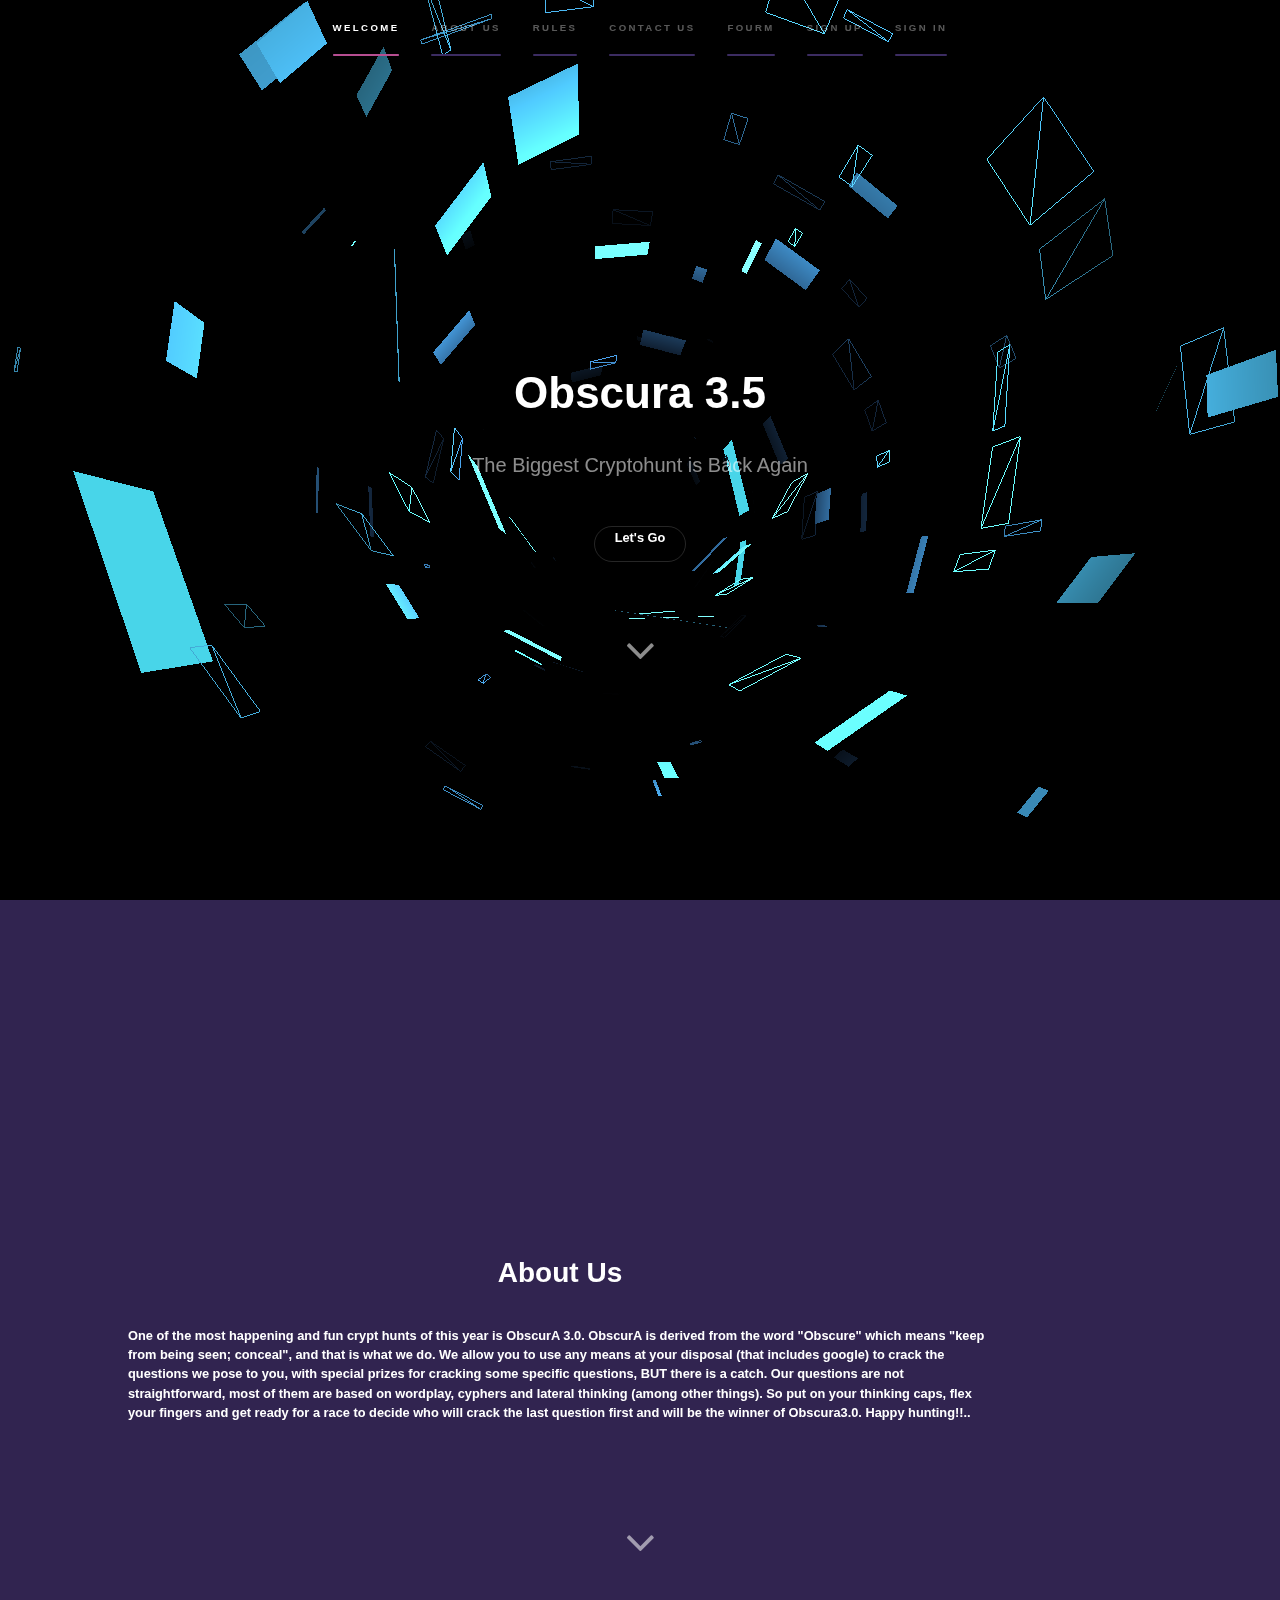
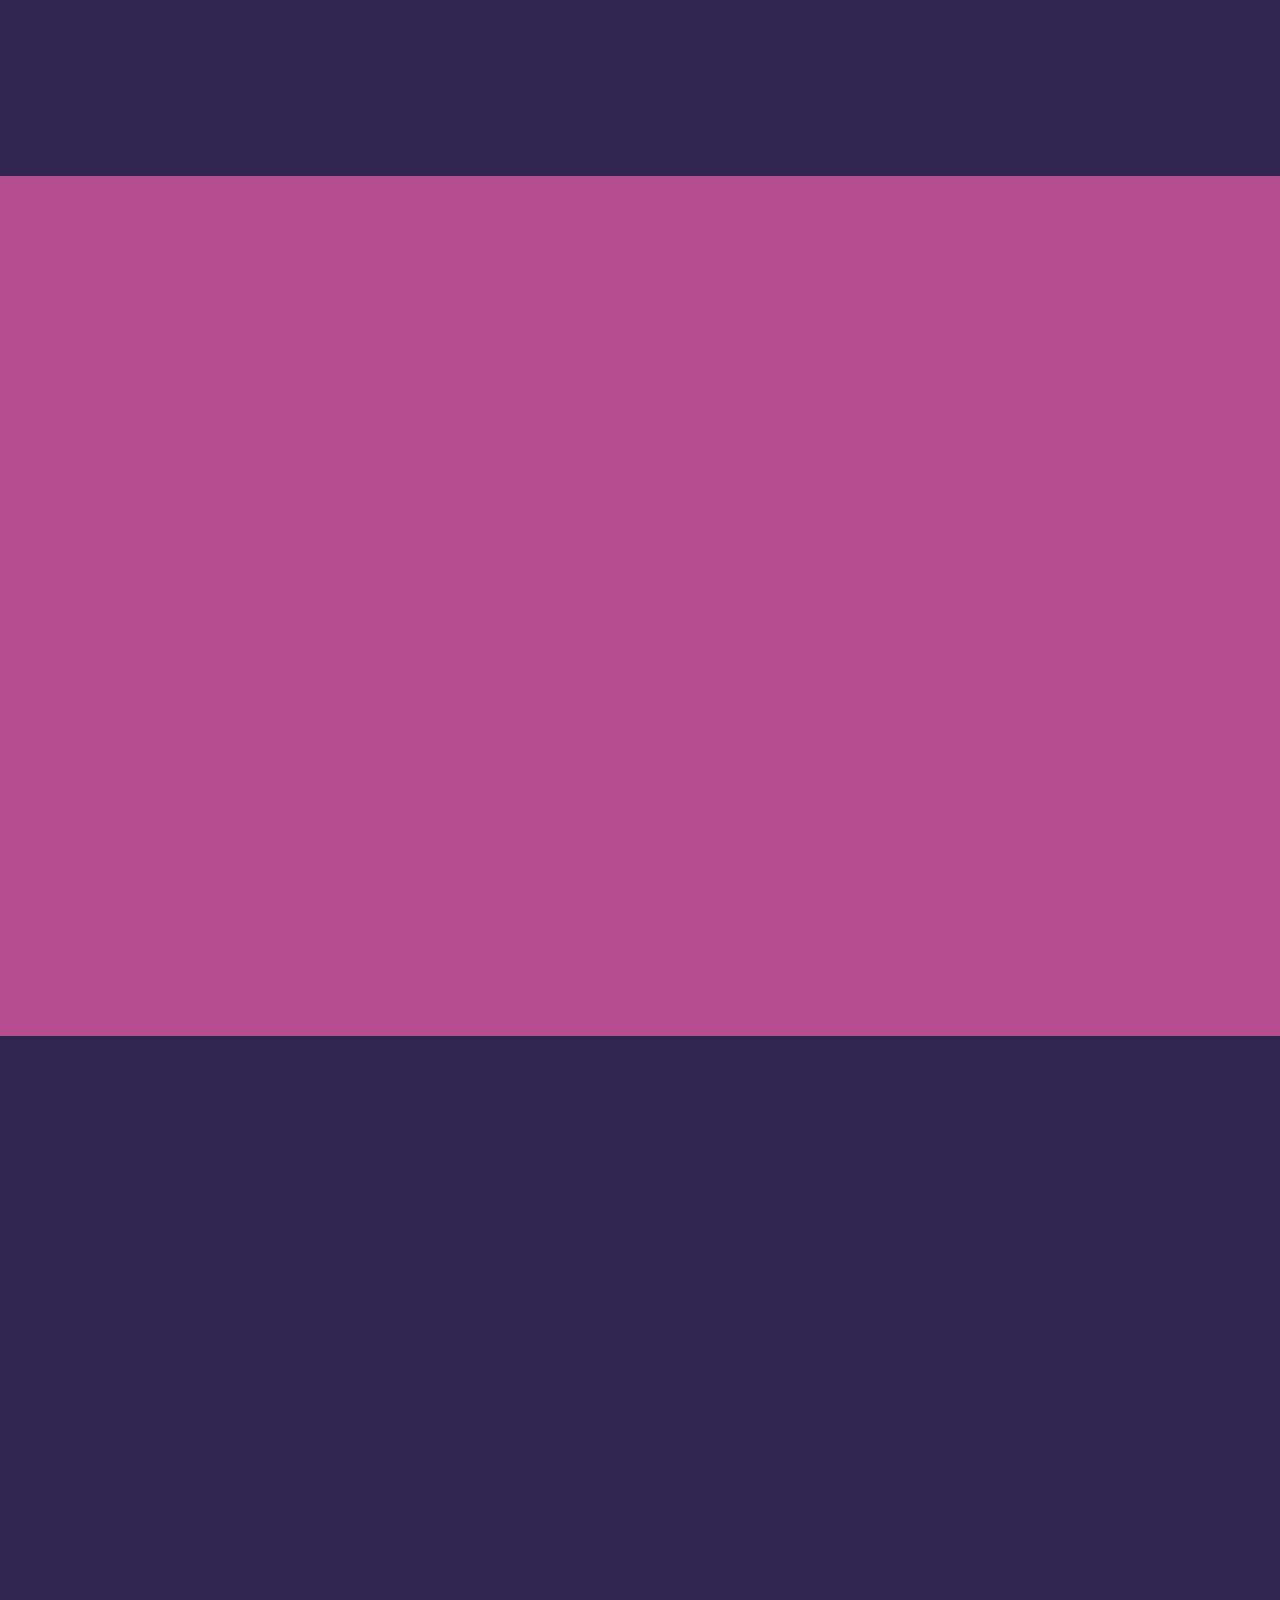
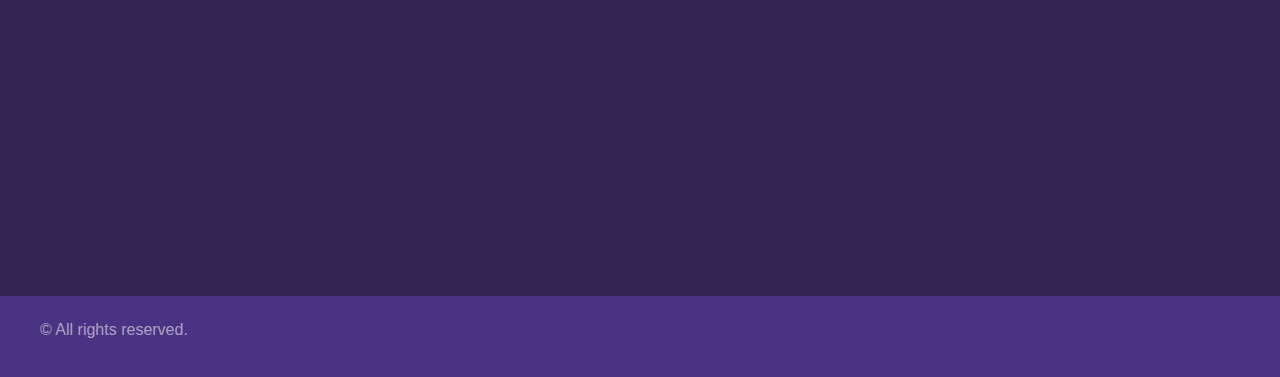
<file: index.html>
<!DOCTYPE HTML>

<html>
	<head>
		<title>Obscura 3.5</title>
		<meta charset="utf-8" />
		<meta name="viewport" content="width=device-width, initial-scale=1" />
		

		<!--[if lte IE 8]><script src="assets/js/ie/html5shiv.js"></script><![endif]-->
		<link rel="stylesheet" href="assets/css/main.css" />
		<!--[if lte IE 9]><link rel="stylesheet" href="assets/css/ie9.css" /><![endif]-->
		<!--[if lte IE 8]><link rel="stylesheet" href="assets/css/ie8.css" /><![endif]-->
		<style type="text/css">
			canvas {
 		    		width: 100%;
 		 	        height: 100%;
  				    position: fixed;
  				    top: 0;
  				    left: 0;
  				    opacity: 100;
  				    z-index: -9999;
         }

		</style>
	</head>
	<body>
		<script type="text/javascript" src="three.js"></script>
		<script type="text/javascript" src="java.js"></script>
		<canvas width="360" height="594" style="width: 360px; height: 594px;"></canvas>

		<!-- Sidebar -->
			<section id="sidebar">
				<div class="inner">
					<nav>
						<ul>
							<li><a href="#intro">Welcome</a></li>
							<li><a href="#one">About Us</a></li>
							<li><a href="#two">Rules</a></li>
							<li><a href="#three">Contact Us</a></li>
							<li><a href="#forum">Fourm</a></li>
							<li><a href="signUp.html#signUp">Sign Up</a></li>
							<li><a href="sign in.html#signIn">Sign In</a></li>		

						</ul>
					</nav>
				</div>
			</section>

		<!-- Wrapper -->
			<div id="wrapper">

				<!-- Intro -->
					<section id="intro" class="wrapper style1 fullscreen fade-up">
						<div class="inner">
							<center><h1> Obscura 3.5</h1>
							<p>	The Biggest Cryptohunt is Back Again</p>
							<ul class="actions">
								<li><a href="sign in.html" class="button scrolly">Let's Go</a></li>
							</ul></center>
						</div>
						<center><a href="#one" class="fa fa-angle-down" style="font-size: 3em"></a></center>
					</section>

				<!-- One -->
					<section id="one" class="wrapper fullscreen style2 spotlights fade-up">
						<section>
							
							<div class=" wrapper content">
								<div class="inner">
									<center><h2 >About Us</h2></center>
									<p><h5 >One of the most happening and fun crypt hunts of this year is ObscurA 3.0. ObscurA is derived from the word "Obscure" which means "keep from being seen; conceal", and that is what we do. We allow you to use any means at your disposal (that includes google) to crack the questions we pose to you, with special prizes for cracking some specific questions, BUT there is a catch. Our questions are not straightforward, most of them are based on wordplay, cyphers and lateral thinking (among other things). So put on your thinking caps, flex your fingers and get ready for a race to decide who will crack the last question first and will be the winner of Obscura3.0. Happy hunting!!..</h5></p>
									
								</div>
							</div>

						</section>
						<center><a href="#two" class="fa fa-angle-down" style="font-size: 3em"></a></center>
					</section>

				<!-- Two -->
					<section id="two" class="wrapper fullscreen style3 fade-up">
						<div class="inner">
							<center><h2>Rules</h2></center>
							
							<div>
								<ul>
									<li>
										xsfgxd

									</li>
								</ul>

							</div>
							<ul class="actions">
								<center><a href="#three" class="fa fa-angle-down" style="font-size: 3em"></a></center>
							</ul>
						</div>
						
					</section>

				<!-- Three -->
					<section id="three" class="wrapper fullscreen style1 fade-up">
						<div class="inner">
							<center><h2>Get in touch</h2></center>
							
							<div class=" style1">
								
								<section>
									<ul class="contact">
										
										<li>
											<h3>Email</h3>
											<a href="#">user@gmail.com</a>
										</li>
										<li>
											<h3>Phone</h3>
											<span>+91-000-000-0000</span>
										</li>
										<li>
											<h3>Social</h3>
											<ul class="icons">
												<li><a href="#" class="fa-twitter"><span class="label">Twitter</span></a></li>
												<li><a href="#" class="fa-facebook"><span class="label">Facebook</span></a></li>
												<li><a href="#" class="fa-github"><span class="label">GitHub</span></a></li>
												<li><a href="#" class="fa-instagram"><span class="label">Instagram</span></a></li>
												<li><a href="#" class="fa-linkedin"><span class="label">LinkedIn</span></a></li>
											</ul>
										</li>
									</ul>
								</section>
							</div>
						</div>
					</section>

			</div>

		<!-- Footer -->
			<footer id="footer" class="wrapper style1-alt">
				<div class="footer-inner">
					<ul class="menu">
						<li>&copy;  All rights reserved.</li>
					</ul>
				</div>
			</footer>

		<!-- Scripts -->
			<script src="assets/js/jquery.min.js"></script>
			<script src="assets/js/jquery.scrollex.min.js"></script>
			<script src="assets/js/jquery.scrolly.min.js"></script>
			<script src="assets/js/skel.min.js"></script>
			<script src="assets/js/util.js"></script>
			<!--[if lte IE 8]><script src="assets/js/ie/respond.min.js"></script><![endif]-->
			<script src="assets/js/main.js"></script>

	</body>
</html>
</file>
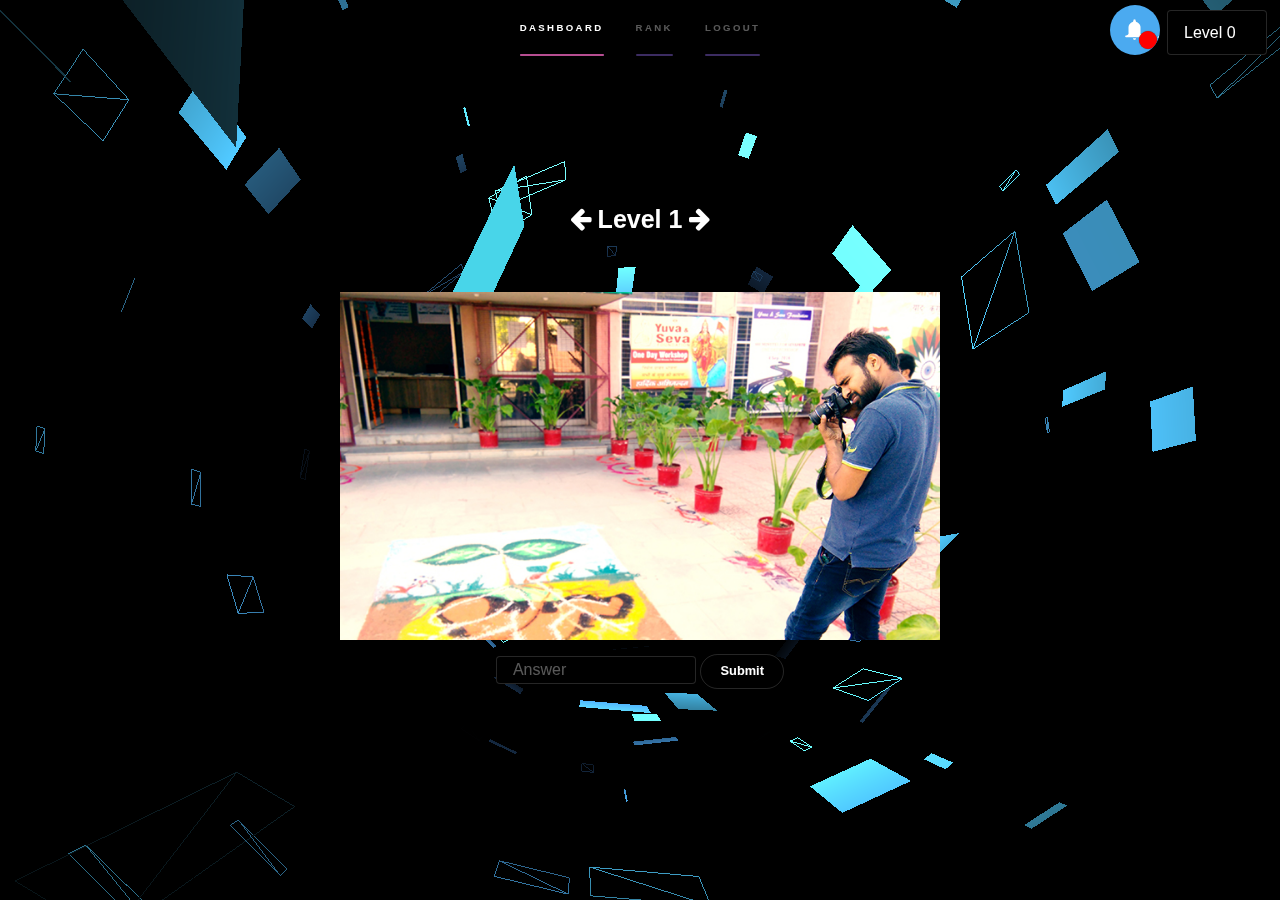
<file: dashboard.html>
<!DOCTYPE HTML>

<html>
	<head>
		<title>Obscura 3.5</title>
		<meta charset="utf-8" />
		<meta name="viewport" content="width=device-width, initial-scale=1" />
		
		<link rel="stylesheet" type="text/css" href="assets/css/notification.css">
		<!--[if lte IE 8]><script src="assets/js/ie/html5shiv.js"></script><![endif]-->
		<link rel="stylesheet" href="assets/css/main.css" />
		<!--[if lte IE 9]><link rel="stylesheet" href="assets/css/ie9.css" /><![endif]-->
		<!--[if lte IE 8]><link rel="stylesheet" href="assets/css/ie8.css" /><![endif]-->
		<style type="text/css">
			canvas {
 		    		width: 100%;
 		 	        height: 100%;
  				    position: fixed;
  				    top: 0;
  				    left: 0;
  				    opacity: 100;
  				    z-index: -9999;
         }

		</style>
	</head>
	<body>

		<script type="text/javascript" src="three.js"></script>
		<script type="text/javascript" src="java.js"></script>
		<canvas width="100%" height="100%" style="width: 360px; height: 594px;"></canvas>
		<!-- Sidebar -->
			<section id="sidebar">
				<div class="inner">
					<nav>
						<ul>
							<li ><a href="#Dashboard">Dashboard</a></li>
							<li><a href="#">Rank</a></li>
							<li><a href="#">Logout</a></li>
							

						</ul>
					</nav>
				</div>
			</section>
			

			<div id="note" class="notification-bar" > 
				  <input id="hide" type="radio" name="Nbar" value="hide" checked="checked">
				  <input id="show"  type="radio" name="Nbar" value="show" >
				   
				  
				  <label for="show" class="badge1" data-badge="3" ></label>
				   
				  <div class="notification-text">
				  <div id="unseen"><a href="#">Hello Bro, you can hide this notification by clicking the close button.</a></div>
				  <div id="unseen"><a href="#">Hello Bro, you can hide this notification by clicking the close button.</a></div>
				  <div id="unseen"><a href="#">Hello Bro, you can hide this notification by clicking the close button.</a></div>
				  <div id="seen"><a href="#">Hello Bro, you can hide this notification by clicking the close button.</a></div>
				  <div id="seen"><a href="#">Hello Bro, you can hide this notification by clicking the close button.</a></div>
				  <div id="seen"><a href="#">Hello Bro, you can hide this notification by clicking the close button.</a></div>
				  <div id="seen"><a href="#">Hello Bro, you can hide this notification by clicking the close button.</a></div>
				  <div id="seen"><a href="#">Hello Bro, you can hide this notification by clicking the close button.</a></div>
				  <div id="seen"><a href="#">Hello Bro, you can hide this notification by clicking the close button.</a></div>
				  <div id="seen"><a href="#">Hello Bro, you can hide this notification by clicking the close button.</a></div>
				  <div id="seen"><a href="#">Hello Bro, you can hide this notification by clicking the close button.</a></div>
				  <div id="seen"><a href="#">Hello Bro, you can hide this notification by clicking the close button.</a></div>
				 

				  </div>
				  <label for="hide">hide</label>
			</div> 

		<!--	<div class="level-bar" > 
				  <input id="hideLevel" type="radio" name="Lbar" value="hideLevel" checked="checked">
				  <input id="showLevel"  type="radio" name="Lbar" value="showLevel" >
				   
				  
				  <label for="showLevel" ></label>
				   
				  <div class="Level-text">
				  <div id="levels"><a href="#">Level 0</a></div>
				  <div id="levels"><a href="#">Level 0</a></div>
				  <div id="levels"><a href="#">Level 0</a></div>
				  <div id="levels"><a href="#">Level 0</a></div>
				  <div id="levels"><a href="#">Level 0</a></div>
				  <div id="levels"><a href="#">Level 0</a></div>
				  <div id="levels"><a href="#">Level 0</a></div>
				  <div id="levels"><a href="#">Level 0</a></div>
				  <div id="levels"><a href="#">Level 0</a></div>
				  <div id="levels"><a href="#">Level 0</a></div>
				  <div id="levels"><a href="#">Level 0</a></div>
				  <div id="levels"><a href="#">Level 0</a></div>
				  <div id="levels"><a href="#">Level 0</a></div>
				  <div id="levels"><a href="#">Level 0</a></div>
				  <div id="levels"><a href="#">Level 0</a></div>
				  <div id="levels"><a href="#">Level 0</a></div>
				  <div id="levels"><a href="#">Level 0</a></div>
				  <div id="levels"><a href="#">Level 0</a></div>
				  <div id="levels"><a href="#">Level 0</a></div>
				  <div id="levels"><a href="#">Level 0</a></div>
				  <div id="levels"><a href="#">Level 0</a></div>


				 

				  </div>
				  <label for="hideLevel">hideLevel</label>
			</div>
			
-->


			<!--notification bar-->
			
			<select class="lvls" id="selectLevel" name="levels" >
			  <option value="level 0">Level 0</option>
			  <option value="level 1">Level 1</option>
			  <option value="level 2">Level 2</option>
			  <option value="level 3">Level 3</option>
			  <option value="level 4">Level 4</option>
			  <option value="level 5">Level 5</option>
			  <option value="level 6">Level 6</option>
			  <option value="level 7">Level 7</option>
			  <option value="level 0">Level 0</option>
			  <option value="level 1">Level 1</option>
			  <option value="level 2">Level 2</option>
			  <option value="level 3">Level 3</option>
			  <option value="level 4">Level 4</option>
			  <option value="level 5">Level 5</option>
			  <option value="level 6">Level 6</option>
			  <option value="level 7">Level 7</option>
			  <option value="level 0">Level 0</option>
			  <option value="level 1">Level 1</option>
			  <option value="level 2">Level 2</option>
			  <option value="level 3">Level 3</option>
			  <option value="level 4">Level 4</option>
			  <option value="level 5">Level 5</option>
			  <option value="level 6">Level 6</option>
			  <option value="level 7">Level 7</option>
			</select>
							
			




			
		
		<!-- Wrapper -->
			<div id="wrapper">
			
				<!-- Intro -->
					<section id="Dashboard" class="wrapper style1 fullscreen ">
						<div class="inner">
							<center>
							  					
								<div id="mainBox" >
									
									<p id="lvl1">
										<a href="#"><i class="fa fa-arrow-left"></i></a>
										<b>Level 1</b>
										<a href="#"><i class="fa fa-arrow-right"></i></a>
										
										
									</p>

									<img id="imgMain" src="img/de2.jpg" />
									<form id="frm1" >
									<input id="inpAns" type="text" name="Answer" placeholder="Answer" >
									<input type="submit" name="Submit" value="Submit">
									</form>
								</div>
								</center>	
			

						</div>
					</section>

		<!-- Scripts -->
			<script src="assets/js/jquery.min.js"></script>
			<script src="assets/js/jquery.scrollex.min.js"></script>
			<script src="assets/js/jquery.scrolly.min.js"></script>
			<script src="assets/js/skel.min.js"></script>
			<script src="assets/js/util.js"></script>
			<!--[if lte IE 8]><script src="assets/js/ie/respond.min.js"></script><![endif]-->
			<script src="assets/js/main.js"></script>

	</body>
</html>
</file>
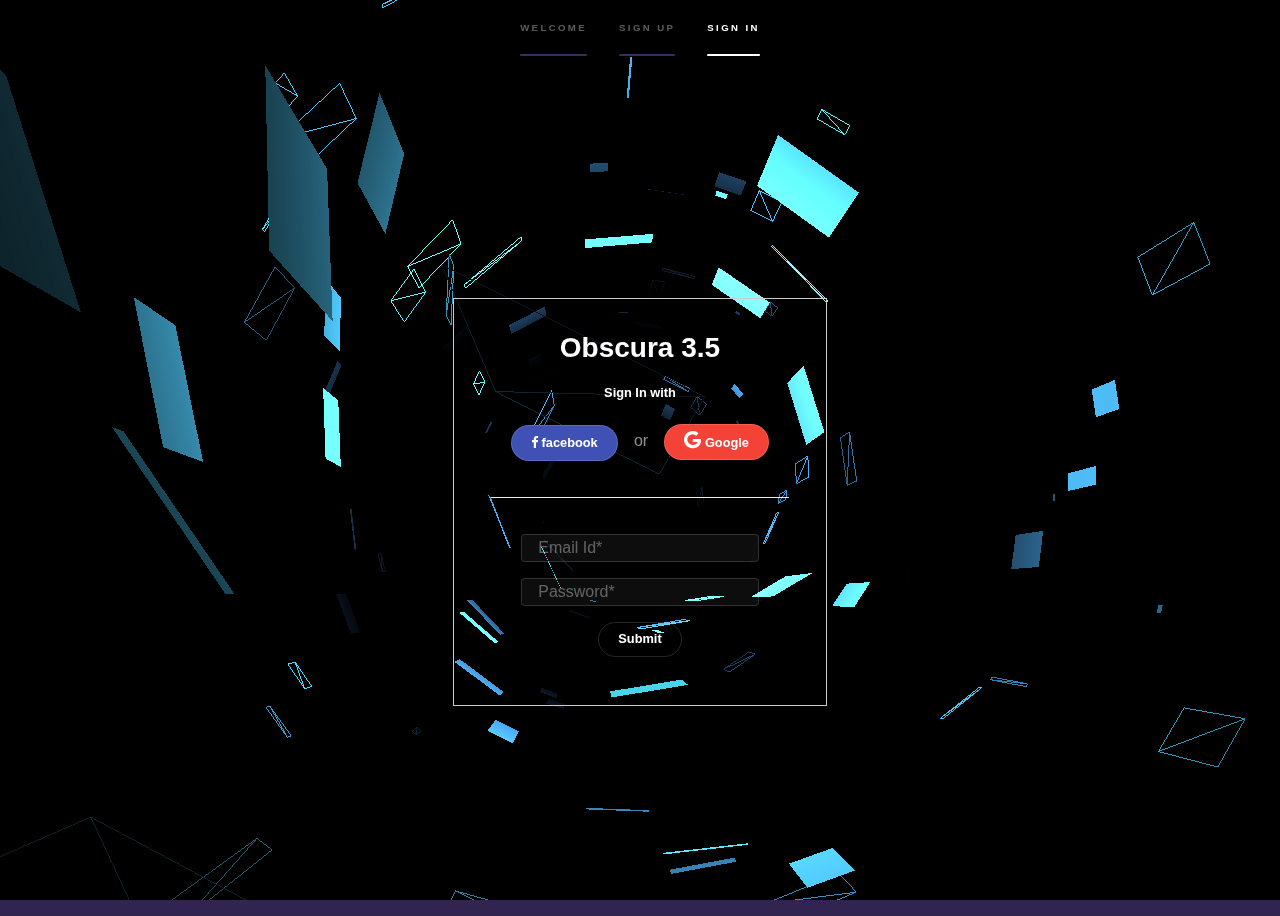
<file: sign in.html>
<!DOCTYPE HTML>
<html>
	<head>
		<title>Sign In</title>
		<meta charset="utf-8" />
		<meta name="viewport" content="width=device-width, initial-scale=1" />
		<link rel="stylesheet" type="text/css" href="assets/css/w3.css">

		<!--[if lte IE 8]><script src="assets/js/ie/html5shiv.js"></script><![endif]-->
		<link rel="stylesheet" href="assets/css/signIn.css" />
		<!--[if lte IE 9]><link rel="stylesheet" href="assets/css/ie9.css" /><![endif]-->
		<!--[if lte IE 8]><link rel="stylesheet" href="assets/css/ie8.css" /><![endif]-->
		<link rel="stylesheet" type="text/css" href="assets/fonts/fonts.css">
		<style type="text/css">
			canvas {
    width: 100%;
    height: 100%;
    position: fixed;
    top: 0;
    left: 0;
    opacity: 100;
    z-index: -9999;
}

		</style>
	</head>
	<body>
		<script type="text/javascript" src="three.js"></script>
		<script type="text/javascript" src="java.js"></script>
		<canvas width="360" height="594" style="width: 360px; height: 594px;"></canvas>
		<!-- Sidebar -->
			<section id="sidebar">
				<div class="inner">
					<nav>
						<ul>
							<li><a href="index.html#intro">Welcome</a></li>
							
							<li><a href="signUp.html#signUp">Sign Up</a></li>
							<li><a href="#signIn">Sign In</a></li>		

						</ul>
					</nav>
				</div>
			</section>

		<!-- Wrapper -->
			<div id="wrapper">

				<!-- Intro -->
					<section id="signIn" class="wrapper fullscreen style1 ">
						<div class="inner">
							
							<div id="" class="w3-container">
								<div class="w3-third">
									<br>
								</div>
								<div class="w3-border  w3-third">
									<center><br>
										<center><h2>Obscura 3.5</h2>	
										<h5>Sign In with</h5>					
										</center>
										<button type="button" class="w3-margin w3-indigo  btn btn-primary"><i class=" fa fa-facebook" style="ont-size:20px;"></i> facebook</button>or<button type="button" class="w3-margin w3-red btn 	btn-primary"><i class=" fa fa-google" style="font-size:20px;"></i> Google</button>
										<hr style="width:80%"">
										<form class="w3-container ">					
                	    	        <input id="inputEnter" class="w3-input w3-margin" placeholder="Email Id*"  type="text">       	    	    
                        	    	<input id="inputEnter" class="w3-input " placeholder="Password*"  type="password">                  		      	   
                        	    	
            	           		 	<button type="Submit" class="w3-margin  btn btn-primary">Submit</button>
                	    			</form>	
								
								</div>
								<div class="w3-third">
									<br>
								</div>
							</div>
						</div>
					</section>

			
		

		<!-- Scripts -->
			<script src="assets/js/jquery.min.js"></script>
			<script src="assets/js/jquery.scrollex.min.js"></script>
			<script src="assets/js/jquery.scrolly.min.js"></script>
			<script src="assets/js/skel.min.js"></script>
			<script src="assets/js/util.js"></script>
			<!--[if lte IE 8]><script src="assets/js/ie/respond.min.js"></script><![endif]-->
			<script src="assets/js/main.js"></script>

	</body>
</html>
</file>
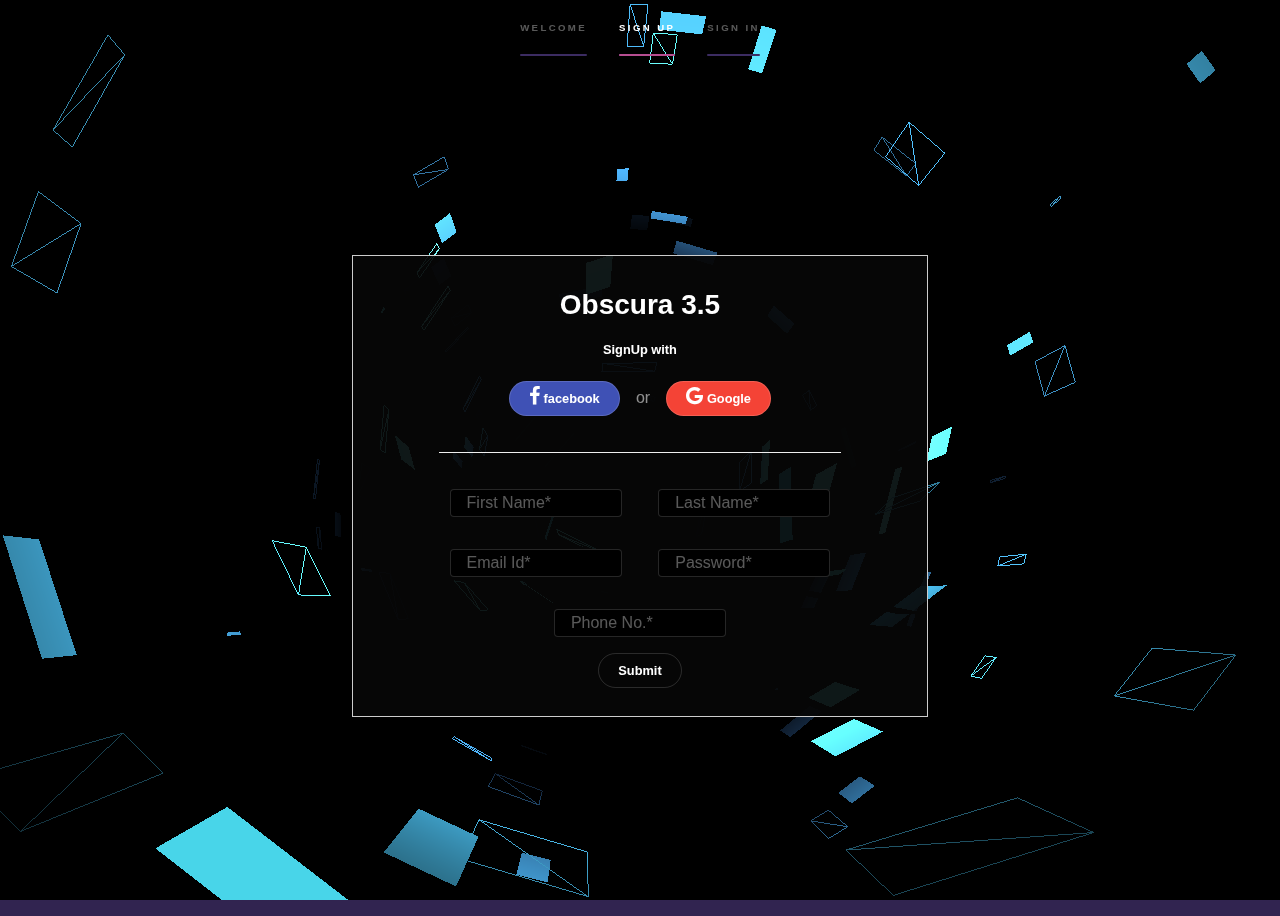
<file: SignUp.html>
<!DOCTYPE HTML>

<html>
	<head>
		<title>SignUp</title>
		<meta charset="utf-8" />
		<meta name="viewport" content="width=device-width, initial-scale=1" />
		<link rel="stylesheet" type="text/css" href="assets/css/w3.css">

		<!--[if lte IE 8]><script src="assets/js/ie/html5shiv.js"></script><![endif]-->
		<link rel="stylesheet" href="assets/css/main.css" />
		<!--[if lte IE 9]><link rel="stylesheet" href="assets/css/ie9.css" /><![endif]-->
		<!--[if lte IE 8]><link rel="stylesheet" href="assets/css/ie8.css" /><![endif]-->
		<link rel="stylesheet" type="text/css" href="assets/fonts/fonts.css">
		<style type="text/css">
			canvas {
			    width: 100%;
			    height: 100%;
			    position: fixed;
			    top: 0;
			    left: 0;
			    opacity: 100;
			    z-index: -9999;
			}
			</style>

	</head>
	<body>
		<script type="text/javascript" src="three.js"></script>
		<script type="text/javascript" src="java.js"></script>
		<canvas width="360" height="594" style="width: 360px; height: 594px;"></canvas>
		<!-- Sidebar -->
			<section id="sidebar">
				<div class="inner">
					<nav>
						<ul>
							<li><a href="index.html#intro">Welcome</a></li>
							
							<li><a href="#signUp">Sign Up</a></li>
							<li><a href="sign in.html#signIn">Sign In</a></li>		

						</ul>
					</nav>
				</div>
			</section>

		<!-- Wrapper -->
			<div id="wrapper">

				<!-- Intro -->
					<section id="signUp" class="wrapper fullscreen style1 fade-up">
						<div class="inner">
						<div class="w3-quarter">
							<br>
						</div>
						<div class="w3-half ">
						
							
							<form id="FormSignUp" class="w3-border">
							<br>
							<center><h2>Obscura 3.5</h2><h5>SignUp with</h5>
								<button type="button" class="w3-margin w3-indigo  btn btn-primary"><i class=" fa fa-facebook" style="font-size:20px;"></i> 
								 facebook</button>or<button type="button" class="w3-margin w3-red btn btn-primary"><i class=" fa fa-google" style="font-size:20px;"></i>
								Google</button><hr style="width:70% " class="align-right"></center>
								<center>
								<input id="inputEnter2" type="text" name="firstname" value="" class=" w3-input w3-margin" placeholder="First Name*"  />
	    	                   	<input id="inputEnter2" type="text" name="lastname" value="" class="w3-input w3-margin" placeholder="Last Name*"  /> 
        	    	           	<input id="inputEnter2" class="w3-input w3-margin" placeholder="Email Id*"  type="text">
                    	    	<input id="inputEnter2" class="w3-input w3-margin" placeholder="Password*"  type="password">
                      		    <input id="inputEnter2" class="w3-input w3-margin" placeholder="Phone No.*"  type="text">
        	                    <center><button type="Submit" class="btn btn-primary">Submit</button></center>    <br>
                	    	</form>	</center>
						</div>
						<div class="w3-quarter">
							<br>
						</div>
					</div>
				</section>

			
		
		<!-- Scripts -->
			<script src="assets/js/jquery.min.js"></script>
			<script src="assets/js/jquery.scrollex.min.js"></script>
			<script src="assets/js/jquery.scrolly.min.js"></script>
			<script src="assets/js/skel.min.js"></script>
			<script src="assets/js/util.js"></script>
			<!--[if lte IE 8]><script src="assets/js/ie/respond.min.js"></script><![endif]-->
			<script src="assets/js/main.js"></script>

	</body>
</html>
</file>
<file: assets/css/ie9.css>
/*
	Hyperspace by HTML5 UP
	html5up.net | @ajlkn
	Free for personal and commercial use under the CCA 3.0 license (html5up.net/license)
*/

/* Type */

	h1.major:after {
		background: #b74e91;
	}

/* Wrapper */

	.wrapper.fullscreen {
		min-height: 0;
		padding-bottom: 6em;
		padding-top: 6em;
	}

		body.is-ie .wrapper.fullscreen {
			height: auto;
		}

/* Spotlights */

	.spotlights > section {
		padding-left: 20em;
		position: relative;
	}

		.spotlights > section > .image {
			height: 100%;
			left: 0;
			position: absolute;
			top: 0;
			width: 20em;
		}

		.spotlights > section > .content {
			width: 100%;
		}

/* Features */

	.features:after {
		clear: both;
		content: '';
		display: block;
	}

	.features section {
		float: left;
	}

/* Split */

	.split:after {
		clear: both;
		content: '';
		display: block;
	}

	.split > * {
		float: left;
	}

/* Sidebar */

	#sidebar nav a:after {
		background-color: #b74e91;
	}

/* Header */

	#header:after {
		clear: both;
		content: '';
		display: block;
	}

	#header > .title {
		float: left;
	}

	#header > nav {
		float: right;
	}
</file>
<file: assets/css/ie8.css>
/*
	Hyperspace by HTML5 UP
	html5up.net | @ajlkn
	Free for personal and commercial use under the CCA 3.0 license (html5up.net/license)
*/

/* Type */

	body, input, select, textarea {
		color: #ffffff;
	}

/* Button */

	input[type="submit"],
	input[type="reset"],
	input[type="button"],
	button,
	.button {
		position: relative;
	}

		input[type="submit"]:after,
		input[type="reset"]:after,
		input[type="button"]:after,
		button:after,
		.button:after {
			display: none;
		}

/* Features */

	.features {
		border: solid 1px;
	}

/* Form */

	input[type="text"],
	input[type="password"],
	input[type="email"],
	input[type="tel"],
	select,
	textarea {
		background: transparent;
		border: solid 1px;
	}

/* Split */

	.split.style1 > :first-child {
		padding-right: 2em;
		width: 70%;
	}
</file>
<file: assets/css/notification.css>
.notification-bar {
  position: fixed;
  width: 275px;
  height: 55%;
  top: 0;
  right: 115px;
  z-index: 1000;
  overflow-y: auto;
  
  

}
.notification-text {
  
  padding: 15px;
  color: #fff;
  font-size: 14px;

  text-align: center;
  position: absolute;
  width: 100%;
   display: block;
   z-index: 998;
   right: 0px;
   
   

 /* -webkit-animation: initiate 350ms ease;
  -moz-animation: initiate 350ms ease;
  -o-animation: initiate 350ms ease;
  animation: initiate 350ms ease;*/
}
#unseen{
  padding: 5px;
  background-color: #4ca9e4;
  border: 1px solid black;
}

#seen{
  border: 1px solid black;
  padding: 5px;
  background-color: #060708;
}
.notification-bar input {
  display: none;

}
.notification-bar label {
  cursor: pointer;
  color: #fff;
  position: fixed;
  z-index: 5;
  display: inline-block;

  text-indent: 100%;
  white-space: nowrap;
  overflow: hidden;
}
.notification-bar label[for=hide] {
  
  right: 137px;
  top: 21px;
  width: 24px;
  height: 24px;
  background: url('../../img/close.png') no-repeat center center;
  z-index: 998;
 /* -webkit-animation: initiate 350ms ease;
  -moz-animation: initiate 350ms ease;
  -o-animation: initiate 350ms ease;
  animation: initiate 350ms ease;*/
}
.notification-bar label[for=show] {
  width: 45px;
  height: 50px;
  border-radius: 0px 0px 3px 3px;
  right: 120px;
  top: 5px;
  border-radius: 65px;
   -moz-border-radius: 70px; 
   -webkit-border-radius: 70px; 
  float: right;
  position: fixed;
  background: url('../../img/notification.png') no-repeat center center #4baaf0;
}

/* Function */
.notification-bar input[value=show]:checked ~ label[for=show],
.notification-bar input[value=hide]:checked ~ label[for=hide],
.notification-bar input[value=hide]:checked ~ .notification-text,
.level-bar input[value=showLevel]:checked ~ label[for=showLevel],
.level-bar input[value=hideLevel]:checked ~ label[for=hideLevel],
.level-bar input[value=hideLevel]:checked ~ .Level-text   {
  -webkit-transition: ease 350ms;
  -moz-transition: ease 350ms;
  -o-transition: ease 350ms;
  transition: ease 350ms;
  
  -webkit-transform: translateY(-200%);
  -moz-transform: translateY(-200%);
  -o-transform: translateY(-200%);
  transform: translateY(-200%);
}
.notification-bar input[value=hide]:checked ~ label[for=show],
.notification-bar input[value=show]:checked ~ label[for=hide],
.notification-bar input[value=show]:checked ~ .notification-text,
.level-bar input[value=hideLevel]:checked ~ label[for=showLevel],
.level-bar input[value=showLevel]:checked ~ label[for=hideLevel],
.level-bar input[value=showLevel]:checked ~ .Level-text {
  -webkit-transition: ease 350ms;
  -moz-transition: ease 350ms;
  -o-transition: ease 350ms;
  transition: ease 350ms;
 

  
}

/* Inital Animation */
@-webkit-keyframes initiate {
  0% {
    -webkit-transform:translateY(-100%);
  }
  50% {
    -webkit-transform:translateY(-50%);
  }
  100% {
    -webkit-transform:translateY(0%);
  } 
}
@-moz-keyframes initiate {
  0% {
    -moz-transform:translateY(-100%);
  }
  50% {
    -moz-transform:translateY(-50%);
  }
  100% {
    -moz-transform:translateY(0%);
  } 
}
@-o-keyframes initiate {
  0% {
    -o-transform:translateY(-100%);
  }
  50% {
    -o-transform:translateY(-50%);
  }
  100% {
    -o-transform:translateY(0%);
  } 
}
@keyframes initiate {
  0% {
    transform:translateY(-100%);
  }
  50% {
    transform:translateY(-50%);
  }
  100% {
    transform:translateY(0%);
  } 
}

/*----badge------*/

.badge1 {
   position:relative;
   z-index: 999;
}
.badge1[data-badge]:after {
   content:attr(data-badge);
   position:absolute;
   bottom:6px;
   right:3px;
   font-size:.7em;
   background:red;
   color:white;
   width:18px;height:18px;
   text-align:center;
   line-height:18px;
   border-radius:50%;
   z-index: 999;
   box-shadow:0 0 1px #333;
}

.btn-circle {
  width: 40px;
  height: 40px;
  text-align: center;
  padding: 0px;
  font-size: 20px;
  line-height: 1.428571430;
  border-radius: 20px;
}
#frm1{
  margin:5px; 
  display:linear;
}

#imgMain{
  width:100%;
  height:100%;
}

#inpAns{
  max-width:200px;
}

#mainBox{
  border:10px;
  border-color: #ffffff;
  max-width: 600px;
}

#lvl1{
    font-size: 25px;
    color:#ffffff;
    align-content:left;
 }

/*------------------------*/
#note::-webkit-scrollbar-track
{
  -webkit-box-shadow: inset 0 0 6px rgba(0,0,0,0.3);
  background-color: #000000;
}

#note::-webkit-scrollbar
{
  width: 6px;
  background-color: #000000
  border:1px solid #ffffff;
}

#note::-webkit-scrollbar-thumb
{
  background-color:#F5F5F5 ;

}



/* ----------------------------- level bar ---------------------------------- */

.level-bar {
  position: fixed;
  width: 200px;
  height: 72%;
  top: 0;
  right: 68px;
  z-index: 999;
  overflow-y: auto;
}
.Level-text {
  
  padding: 15px;
  color: #fff;
  font-size: 14px;

  text-align: center;
  position: absolute;
  width: 100%;
   display: block;
   z-index: 998;
   right: 0px;
   
   

 /* -webkit-animation: initiate 350ms ease;
  -moz-animation: initiate 350ms ease;
  -o-animation: initiate 350ms ease;
  animation: initiate 350ms ease;*/
}
#levels{
  padding: 5px;
  background-color: #060708;
  border: 1px solid black ;
}

.level-bar input {
  display: none;

}
.level-bar label {
  cursor: pointer;
  color: #fff;
  position: fixed;
  z-index: 5;
  display: inline-block;

  text-indent: 100%;
  white-space: nowrap;
  overflow: hidden;
}
.level-bar label[for=hideLevel] {
  
  right: 95px;
  top: 21px;
  width: 24px;
  height: 24px;
  background: url('../../img/close.png') no-repeat center center;
  z-index: 998;
 /* -webkit-animation: initiate 350ms ease;
  -moz-animation: initiate 350ms ease;
  -o-animation: initiate 350ms ease;
  animation: initiate 350ms ease;*/
}
.level-bar label[for=showLevel] {
  max-width: 45px;
  height: 50px;
  border-radius: 0px 0px 3px 3px;
  right: 70px;
  top: 5px;
  border-radius: 65px;
   -moz-border-radius: 70px; 
   -webkit-border-radius: 70px; 
  float: right;
  position: fixed;
  background: url('../../img/show level.png') no-repeat center center #4baaf0;
  
}


/*--------------------Levels -----*/
#selectLevel{
  width: 100px;
  float: right;
  position: fixed;
  right: 8px;
  top: 5px;
  z-index: 1002;

  margin: 5px;
  height: 45px;
}
#selectLevel option {
    
    border:1px solid black;
    padding: 15px;
    height: 50%;
  }
  .select-hidden {
  display: none;
  visibility: hidden;
  padding-right: 10px;
}
/*
.select {
  cursor: pointer;
  display: inline-block;
  position: relative;
  font-size: 16px;
  color: #fff;
  width: 220px;
  height: 40px;
}

.select-styled {
  position: absolute;
  top: 0;
  right: 0;
  bottom: 0;
  left: 0;
  background-color: #c0392b;
  padding: 8px 15px;
  -moz-transition: all 0.2s ease-in;
  -o-transition: all 0.2s ease-in;
  -webkit-transition: all 0.2s ease-in;
  transition: all 0.2s ease-in;
}
.select-styled:after {
  content: "";
  width: 0;
  height: 0;
  border: 7px solid transparent;
  border-color: #fff transparent transparent transparent;
  position: absolute;
  top: 16px;
  right: 10px;
}
.select-styled:hover {
  background-color: #b83729;
}
.select-styled:active, .select-styled.active {
  background-color: #ab3326;
}
.select-styled:active:after, .select-styled.active:after {
  top: 9px;
  border-color: transparent transparent #fff transparent;
}

.select-options {
  display: none;
  position: absolute;
  top: 100%;
  right: 0;
  left: 0;
  z-index: 999;
  margin: 0;
  padding: 0;
  list-style: none;
  background-color: #ab3326;
}
.select-options li {
  margin: 0;
  padding: 12px 0;
  text-indent: 15px;
  border-top: 1px solid #962d22;
  -moz-transition: all 0.15s ease-in;
  -o-transition: all 0.15s ease-in;
  -webkit-transition: all 0.15s ease-in;
  transition: all 0.15s ease-in;
}
.select-options li:hover {
  color: #c0392b;
  background: #fff;
}
.select-options li[rel="hide"] {
  display: none;
}
*/
/*
 *  STYLE 3
 */

.scrollbar
{
  margin-left: 30px;
  float: right;
  background: #F5F5F5;
  overflow-y: scroll;
  margin-bottom: 25px;
} 
/*
.force-overflow
{
  min-height: 450px;
}*/
/*
#selectLevel::-webkit-scrollbar-track
{
  -webkit-box-shadow: inset 0 0 6px rgba(0,0,0,0.3);
  background-color: #F5F5F5;
}

#selectLevel::-webkit-scrollbar
{
  width: 6px;
  background-color: #F5F5F5;
}

#selectLevel::-webkit-scrollbar-thumb
{
  background-color: #000000;*/
}/*
select {
    -webkit-border-radius:25px;
     -moz-border-radius:25px; 
     border-radius:25px;
}
*//*
select:hover {    
    background-color:#4baaf0;
    color : #ffffff;
    padding: 1px;
}

option:hover {
    background-color:yellow;
}

option {
    -webkit-border-radius:25px; -moz-border-radius:25px; border-radius:25px;
    color:blue;
    background-color:yellow;
}/*
body {
  scrollbar-face-color: #000000;
  scrollbar-shadow-color: #2D2C4D;
  scrollbar-highlight-color:#7D7E94;
  scrollbar-3dlight-color: #7D7E94;
  scrollbar-darkshadow-color: #2D2C4D;
  scrollbar-track-color: #7D7E94;
  scrollbar-arrow-color: #C1C1D1; 
}*/
</file>
<file: assets/css/main.css>
@import url(font-awesome.min.css);


	html, body, div, span, applet, object, iframe, h1, h2, h3, h4, h5, h6, p, blockquote, pre, a, abbr, acronym, address, big, cite, code, del, dfn, em, img, ins, kbd, q, s, samp, small, strike, strong, sub, sup, tt, var, b, u, i, center, dl, dt, dd, ol, ul, li, fieldset, form, label, legend, table, caption, tbody, tfoot, thead, tr, th, td, article, aside, canvas, details, embed, figure, figcaption, footer, header, hgroup, menu, nav, output, ruby, section, summary, time, mark, audio, video {
		margin: 0;
		padding: 0;
		border: 0;
		font-size: 100%;
		font: inherit;
		vertical-align: baseline;

	}
	
	article, aside, details, figcaption, figure, footer, header, hgroup, menu, nav, section {
		display: block;
	}

	body {
		line-height: 1;
	}

	ol, ul {
		list-style: none;
	}

	blockquote, q {
		quotes: none;
	}

	blockquote:before, blockquote:after, q:before, q:after {
		content: '';
		content: none;
	}

	table {
		border-collapse: collapse;
		border-spacing: 0;
	}

	body {
		-webkit-text-size-adjust: none;
	}

/* Box Model */

	*, *:before, *:after {
		-moz-box-sizing: border-box;
		-webkit-box-sizing: border-box;
		box-sizing: border-box;
	}

/* Grid */

	.row {
		border-bottom: solid 1px transparent;
		-moz-box-sizing: border-box;
		-webkit-box-sizing: border-box;
		box-sizing: border-box;
	}

	.row > * {
		float: left;
		-moz-box-sizing: border-box;
		-webkit-box-sizing: border-box;
		box-sizing: border-box;
	}

	.row:after, .row:before {
		content: '';
		display: block;
		clear: both;
		height: 0;
	}

	.row.uniform > * > :first-child {
		margin-top: 0;
	}

	.row.uniform > * > :last-child {
		margin-bottom: 0;
	}

	.row.\30 \25 > * {
		padding: 0 0 0 0em;
	}

	.row.\30 \25 {
		margin: 0 0 -1px 0em;
	}

	.row.uniform.\30 \25 > * {
		padding: 0em 0 0 0em;
	}

	.row.uniform.\30 \25 {
		margin: 0em 0 -1px 0em;
	}

	.row > * {
		padding: 0 0 0 1.5em;
	}

	.row {
		margin: 0 0 -1px -1.5em;
	}

	.row.uniform > * {
		padding: 1.5em 0 0 1.5em;
	}

	.row.uniform {
		margin: -1.5em 0 -1px -1.5em;
	}

	.row.\32 00\25 > * {
		padding: 0 0 0 3em;
	}

	.row.\32 00\25 {
		margin: 0 0 -1px -3em;
	}

	.row.uniform.\32 00\25 > * {
		padding: 3em 0 0 3em;
	}

	.row.uniform.\32 00\25 {
		margin: -3em 0 -1px -3em;
	}

	.row.\31 50\25 > * {
		padding: 0 0 0 2.25em;
	}

	.row.\31 50\25 {
		margin: 0 0 -1px -2.25em;
	}

	.row.uniform.\31 50\25 > * {
		padding: 2.25em 0 0 2.25em;
	}

	.row.uniform.\31 50\25 {
		margin: -2.25em 0 -1px -2.25em;
	}

	.row.\35 0\25 > * {
		padding: 0 0 0 0.75em;
	}

	.row.\35 0\25 {
		margin: 0 0 -1px -0.75em;
	}

	.row.uniform.\35 0\25 > * {
		padding: 0.75em 0 0 0.75em;
	}

	.row.uniform.\35 0\25 {
		margin: -0.75em 0 -1px -0.75em;
	}

	.row.\32 5\25 > * {
		padding: 0 0 0 0.375em;
	}

	.row.\32 5\25 {
		margin: 0 0 -1px -0.375em;
	}

	.row.uniform.\32 5\25 > * {
		padding: 0.375em 0 0 0.375em;
	}

	.row.uniform.\32 5\25 {
		margin: -0.375em 0 -1px -0.375em;
	}

	.\31 2u, .\31 2u\24 {
		width: 100%;
		clear: none;
		margin-left: 0;
	}

	.\31 1u, .\31 1u\24 {
		width: 91.6666666667%;
		clear: none;
		margin-left: 0;
	}

	.\31 0u, .\31 0u\24 {
		width: 83.3333333333%;
		clear: none;
		margin-left: 0;
	}

	.\39 u, .\39 u\24 {
		width: 75%;
		clear: none;
		margin-left: 0;
	}

	.\38 u, .\38 u\24 {
		width: 66.6666666667%;
		clear: none;
		margin-left: 0;
	}

	.\37 u, .\37 u\24 {
		width: 58.3333333333%;
		clear: none;
		margin-left: 0;
	}

	.\36 u, .\36 u\24 {
		width: 50%;
		clear: none;
		margin-left: 0;
	}

	.\35 u, .\35 u\24 {
		width: 41.6666666667%;
		clear: none;
		margin-left: 0;
	}

	.\34 u, .\34 u\24 {
		width: 33.3333333333%;
		clear: none;
		margin-left: 0;
	}

	.\33 u, .\33 u\24 {
		width: 25%;
		clear: none;
		margin-left: 0;
	}

	.\32 u, .\32 u\24 {
		width: 16.6666666667%;
		clear: none;
		margin-left: 0;
	}

	.\31 u, .\31 u\24 {
		width: 8.3333333333%;
		clear: none;
		margin-left: 0;
	}

	.\31 2u\24 + *,
	.\31 1u\24 + *,
	.\31 0u\24 + *,
	.\39 u\24 + *,
	.\38 u\24 + *,
	.\37 u\24 + *,
	.\36 u\24 + *,
	.\35 u\24 + *,
	.\34 u\24 + *,
	.\33 u\24 + *,
	.\32 u\24 + *,
	.\31 u\24 + * {
		clear: left;
	}

	.\-11u {
		margin-left: 91.66667%;
	}

	.\-10u {
		margin-left: 83.33333%;
	}

	.\-9u {
		margin-left: 75%;
	}

	.\-8u {
		margin-left: 66.66667%;
	}

	.\-7u {
		margin-left: 58.33333%;
	}

	.\-6u {
		margin-left: 50%;
	}

	.\-5u {
		margin-left: 41.66667%;
	}

	.\-4u {
		margin-left: 33.33333%;
	}

	.\-3u {
		margin-left: 25%;
	}

	.\-2u {
		margin-left: 16.66667%;
	}

	.\-1u {
		margin-left: 8.33333%;
	}

	@media screen and (max-width: 1680px) {

		.row > * {
			padding: 0 0 0 1.5em;
		}

		.row {
			margin: 0 0 -1px -1.5em;
		}

		.row.uniform > * {
			padding: 1.5em 0 0 1.5em;
		}

		.row.uniform {
			margin: -1.5em 0 -1px -1.5em;
		}

		.row.\32 00\25 > * {
			padding: 0 0 0 3em;
		}

		.row.\32 00\25 {
			margin: 0 0 -1px -3em;
		}

		.row.uniform.\32 00\25 > * {
			padding: 3em 0 0 3em;
		}

		.row.uniform.\32 00\25 {
			margin: -3em 0 -1px -3em;
		}

		.row.\31 50\25 > * {
			padding: 0 0 0 2.25em;
		}

		.row.\31 50\25 {
			margin: 0 0 -1px -2.25em;
		}

		.row.uniform.\31 50\25 > * {
			padding: 2.25em 0 0 2.25em;
		}

		.row.uniform.\31 50\25 {
			margin: -2.25em 0 -1px -2.25em;
		}

		.row.\35 0\25 > * {
			padding: 0 0 0 0.75em;
		}

		.row.\35 0\25 {
			margin: 0 0 -1px -0.75em;
		}

		.row.uniform.\35 0\25 > * {
			padding: 0.75em 0 0 0.75em;
		}

		.row.uniform.\35 0\25 {
			margin: -0.75em 0 -1px -0.75em;
		}

		.row.\32 5\25 > * {
			padding: 0 0 0 0.375em;
		}

		.row.\32 5\25 {
			margin: 0 0 -1px -0.375em;
		}

		.row.uniform.\32 5\25 > * {
			padding: 0.375em 0 0 0.375em;
		}

		.row.uniform.\32 5\25 {
			margin: -0.375em 0 -1px -0.375em;
		}

		.\31 2u\28xlarge\29, .\31 2u\24\28xlarge\29 {
			width: 100%;
			clear: none;
			margin-left: 0;
		}

		.\31 1u\28xlarge\29, .\31 1u\24\28xlarge\29 {
			width: 91.6666666667%;
			clear: none;
			margin-left: 0;
		}

		.\31 0u\28xlarge\29, .\31 0u\24\28xlarge\29 {
			width: 83.3333333333%;
			clear: none;
			margin-left: 0;
		}

		.\39 u\28xlarge\29, .\39 u\24\28xlarge\29 {
			width: 75%;
			clear: none;
			margin-left: 0;
		}

		.\38 u\28xlarge\29, .\38 u\24\28xlarge\29 {
			width: 66.6666666667%;
			clear: none;
			margin-left: 0;
		}

		.\37 u\28xlarge\29, .\37 u\24\28xlarge\29 {
			width: 58.3333333333%;
			clear: none;
			margin-left: 0;
		}

		.\36 u\28xlarge\29, .\36 u\24\28xlarge\29 {
			width: 50%;
			clear: none;
			margin-left: 0;
		}

		.\35 u\28xlarge\29, .\35 u\24\28xlarge\29 {
			width: 41.6666666667%;
			clear: none;
			margin-left: 0;
		}

		.\34 u\28xlarge\29, .\34 u\24\28xlarge\29 {
			width: 33.3333333333%;
			clear: none;
			margin-left: 0;
		}

		.\33 u\28xlarge\29, .\33 u\24\28xlarge\29 {
			width: 25%;
			clear: none;
			margin-left: 0;
		}

		.\32 u\28xlarge\29, .\32 u\24\28xlarge\29 {
			width: 16.6666666667%;
			clear: none;
			margin-left: 0;
		}

		.\31 u\28xlarge\29, .\31 u\24\28xlarge\29 {
			width: 8.3333333333%;
			clear: none;
			margin-left: 0;
		}

		.\31 2u\24\28xlarge\29 + *,
		.\31 1u\24\28xlarge\29 + *,
		.\31 0u\24\28xlarge\29 + *,
		.\39 u\24\28xlarge\29 + *,
		.\38 u\24\28xlarge\29 + *,
		.\37 u\24\28xlarge\29 + *,
		.\36 u\24\28xlarge\29 + *,
		.\35 u\24\28xlarge\29 + *,
		.\34 u\24\28xlarge\29 + *,
		.\33 u\24\28xlarge\29 + *,
		.\32 u\24\28xlarge\29 + *,
		.\31 u\24\28xlarge\29 + * {
			clear: left;
		}

		.\-11u\28xlarge\29 {
			margin-left: 91.66667%;
		}

		.\-10u\28xlarge\29 {
			margin-left: 83.33333%;
		}

		.\-9u\28xlarge\29 {
			margin-left: 75%;
		}

		.\-8u\28xlarge\29 {
			margin-left: 66.66667%;
		}

		.\-7u\28xlarge\29 {
			margin-left: 58.33333%;
		}

		.\-6u\28xlarge\29 {
			margin-left: 50%;
		}

		.\-5u\28xlarge\29 {
			margin-left: 41.66667%;
		}

		.\-4u\28xlarge\29 {
			margin-left: 33.33333%;
		}

		.\-3u\28xlarge\29 {
			margin-left: 25%;
		}

		.\-2u\28xlarge\29 {
			margin-left: 16.66667%;
		}

		.\-1u\28xlarge\29 {
			margin-left: 8.33333%;
		}

	}

	@media screen and (max-width: 1280px) {

		.row > * {
			padding: 0 0 0 1.5em;
		}

		.row {
			margin: 0 0 -1px -1.5em;
		}

		.row.uniform > * {
			padding: 1.5em 0 0 1.5em;
		}

		.row.uniform {
			margin: -1.5em 0 -1px -1.5em;
		}

		.row.\32 00\25 > * {
			padding: 0 0 0 3em;
		}

		.row.\32 00\25 {
			margin: 0 0 -1px -3em;
		}

		.row.uniform.\32 00\25 > * {
			padding: 3em 0 0 3em;
		}

		.row.uniform.\32 00\25 {
			margin: -3em 0 -1px -3em;
		}

		.row.\31 50\25 > * {
			padding: 0 0 0 2.25em;
		}

		.row.\31 50\25 {
			margin: 0 0 -1px -2.25em;
		}

		.row.uniform.\31 50\25 > * {
			padding: 2.25em 0 0 2.25em;
		}

		.row.uniform.\31 50\25 {
			margin: -2.25em 0 -1px -2.25em;
		}

		.row.\35 0\25 > * {
			padding: 0 0 0 0.75em;
		}

		.row.\35 0\25 {
			margin: 0 0 -1px -0.75em;
		}

		.row.uniform.\35 0\25 > * {
			padding: 0.75em 0 0 0.75em;
		}

		.row.uniform.\35 0\25 {
			margin: -0.75em 0 -1px -0.75em;
		}

		.row.\32 5\25 > * {
			padding: 0 0 0 0.375em;
		}

		.row.\32 5\25 {
			margin: 0 0 -1px -0.375em;
		}

		.row.uniform.\32 5\25 > * {
			padding: 0.375em 0 0 0.375em;
		}

		.row.uniform.\32 5\25 {
			margin: -0.375em 0 -1px -0.375em;
		}

		.\31 2u\28large\29, .\31 2u\24\28large\29 {
			width: 100%;
			clear: none;
			margin-left: 0;
		}

		.\31 1u\28large\29, .\31 1u\24\28large\29 {
			width: 91.6666666667%;
			clear: none;
			margin-left: 0;
		}

		.\31 0u\28large\29, .\31 0u\24\28large\29 {
			width: 83.3333333333%;
			clear: none;
			margin-left: 0;
		}

		.\39 u\28large\29, .\39 u\24\28large\29 {
			width: 75%;
			clear: none;
			margin-left: 0;
		}

		.\38 u\28large\29, .\38 u\24\28large\29 {
			width: 66.6666666667%;
			clear: none;
			margin-left: 0;
		}

		.\37 u\28large\29, .\37 u\24\28large\29 {
			width: 58.3333333333%;
			clear: none;
			margin-left: 0;
		}

		.\36 u\28large\29, .\36 u\24\28large\29 {
			width: 50%;
			clear: none;
			margin-left: 0;
		}

		.\35 u\28large\29, .\35 u\24\28large\29 {
			width: 41.6666666667%;
			clear: none;
			margin-left: 0;
		}

		.\34 u\28large\29, .\34 u\24\28large\29 {
			width: 33.3333333333%;
			clear: none;
			margin-left: 0;
		}

		.\33 u\28large\29, .\33 u\24\28large\29 {
			width: 25%;
			clear: none;
			margin-left: 0;
		}

		.\32 u\28large\29, .\32 u\24\28large\29 {
			width: 16.6666666667%;
			clear: none;
			margin-left: 0;
		}

		.\31 u\28large\29, .\31 u\24\28large\29 {
			width: 8.3333333333%;
			clear: none;
			margin-left: 0;
		}

		.\31 2u\24\28large\29 + *,
		.\31 1u\24\28large\29 + *,
		.\31 0u\24\28large\29 + *,
		.\39 u\24\28large\29 + *,
		.\38 u\24\28large\29 + *,
		.\37 u\24\28large\29 + *,
		.\36 u\24\28large\29 + *,
		.\35 u\24\28large\29 + *,
		.\34 u\24\28large\29 + *,
		.\33 u\24\28large\29 + *,
		.\32 u\24\28large\29 + *,
		.\31 u\24\28large\29 + * {
			clear: left;
		}

		.\-11u\28large\29 {
			margin-left: 91.66667%;
		}

		.\-10u\28large\29 {
			margin-left: 83.33333%;
		}

		.\-9u\28large\29 {
			margin-left: 75%;
		}

		.\-8u\28large\29 {
			margin-left: 66.66667%;
		}

		.\-7u\28large\29 {
			margin-left: 58.33333%;
		}

		.\-6u\28large\29 {
			margin-left: 50%;
		}

		.\-5u\28large\29 {
			margin-left: 41.66667%;
		}

		.\-4u\28large\29 {
			margin-left: 33.33333%;
		}

		.\-3u\28large\29 {
			margin-left: 25%;
		}

		.\-2u\28large\29 {
			margin-left: 16.66667%;
		}

		.\-1u\28large\29 {
			margin-left: 8.33333%;
		}

	}

	@media screen and (max-width: 980px) {

		.row > * {
			padding: 0 0 0 1.5em;
		}

		.row {
			margin: 0 0 -1px -1.5em;
		}

		.row.uniform > * {
			padding: 1.5em 0 0 1.5em;
		}

		.row.uniform {
			margin: -1.5em 0 -1px -1.5em;
		}

		.row.\32 00\25 > * {
			padding: 0 0 0 3em;
		}

		.row.\32 00\25 {
			margin: 0 0 -1px -3em;
		}

		.row.uniform.\32 00\25 > * {
			padding: 3em 0 0 3em;
		}

		.row.uniform.\32 00\25 {
			margin: -3em 0 -1px -3em;
		}

		.row.\31 50\25 > * {
			padding: 0 0 0 2.25em;
		}

		.row.\31 50\25 {
			margin: 0 0 -1px -2.25em;
		}

		.row.uniform.\31 50\25 > * {
			padding: 2.25em 0 0 2.25em;
		}

		.row.uniform.\31 50\25 {
			margin: -2.25em 0 -1px -2.25em;
		}

		.row.\35 0\25 > * {
			padding: 0 0 0 0.75em;
		}

		.row.\35 0\25 {
			margin: 0 0 -1px -0.75em;
		}

		.row.uniform.\35 0\25 > * {
			padding: 0.75em 0 0 0.75em;
		}

		.row.uniform.\35 0\25 {
			margin: -0.75em 0 -1px -0.75em;
		}

		.row.\32 5\25 > * {
			padding: 0 0 0 0.375em;
		}

		.row.\32 5\25 {
			margin: 0 0 -1px -0.375em;
		}

		.row.uniform.\32 5\25 > * {
			padding: 0.375em 0 0 0.375em;
		}

		.row.uniform.\32 5\25 {
			margin: -0.375em 0 -1px -0.375em;
		}

		.\31 2u\28medium\29, .\31 2u\24\28medium\29 {
			width: 100%;
			clear: none;
			margin-left: 0;
		}

		.\31 1u\28medium\29, .\31 1u\24\28medium\29 {
			width: 91.6666666667%;
			clear: none;
			margin-left: 0;
		}

		.\31 0u\28medium\29, .\31 0u\24\28medium\29 {
			width: 83.3333333333%;
			clear: none;
			margin-left: 0;
		}

		.\39 u\28medium\29, .\39 u\24\28medium\29 {
			width: 75%;
			clear: none;
			margin-left: 0;
		}

		.\38 u\28medium\29, .\38 u\24\28medium\29 {
			width: 66.6666666667%;
			clear: none;
			margin-left: 0;
		}

		.\37 u\28medium\29, .\37 u\24\28medium\29 {
			width: 58.3333333333%;
			clear: none;
			margin-left: 0;
		}

		.\36 u\28medium\29, .\36 u\24\28medium\29 {
			width: 50%;
			clear: none;
			margin-left: 0;
		}

		.\35 u\28medium\29, .\35 u\24\28medium\29 {
			width: 41.6666666667%;
			clear: none;
			margin-left: 0;
		}

		.\34 u\28medium\29, .\34 u\24\28medium\29 {
			width: 33.3333333333%;
			clear: none;
			margin-left: 0;
		}

		.\33 u\28medium\29, .\33 u\24\28medium\29 {
			width: 25%;
			clear: none;
			margin-left: 0;
		}

		.\32 u\28medium\29, .\32 u\24\28medium\29 {
			width: 16.6666666667%;
			clear: none;
			margin-left: 0;
		}

		.\31 u\28medium\29, .\31 u\24\28medium\29 {
			width: 8.3333333333%;
			clear: none;
			margin-left: 0;
		}

		.\31 2u\24\28medium\29 + *,
		.\31 1u\24\28medium\29 + *,
		.\31 0u\24\28medium\29 + *,
		.\39 u\24\28medium\29 + *,
		.\38 u\24\28medium\29 + *,
		.\37 u\24\28medium\29 + *,
		.\36 u\24\28medium\29 + *,
		.\35 u\24\28medium\29 + *,
		.\34 u\24\28medium\29 + *,
		.\33 u\24\28medium\29 + *,
		.\32 u\24\28medium\29 + *,
		.\31 u\24\28medium\29 + * {
			clear: left;
		}

		.\-11u\28medium\29 {
			margin-left: 91.66667%;
		}

		.\-10u\28medium\29 {
			margin-left: 83.33333%;
		}

		.\-9u\28medium\29 {
			margin-left: 75%;
		}

		.\-8u\28medium\29 {
			margin-left: 66.66667%;
		}

		.\-7u\28medium\29 {
			margin-left: 58.33333%;
		}

		.\-6u\28medium\29 {
			margin-left: 50%;
		}

		.\-5u\28medium\29 {
			margin-left: 41.66667%;
		}

		.\-4u\28medium\29 {
			margin-left: 33.33333%;
		}

		.\-3u\28medium\29 {
			margin-left: 25%;
		}

		.\-2u\28medium\29 {
			margin-left: 16.66667%;
		}

		.\-1u\28medium\29 {
			margin-left: 8.33333%;
		}

	}

	@media screen and (max-width: 736px) {

		.row > * {
			padding: 0 0 0 1.5em;
		}

		.row {
			margin: 0 0 -1px -1.5em;
		}

		.row.uniform > * {
			padding: 1.5em 0 0 1.5em;
		}

		.row.uniform {
			margin: -1.5em 0 -1px -1.5em;
		}

		.row.\32 00\25 > * {
			padding: 0 0 0 3em;
		}

		.row.\32 00\25 {
			margin: 0 0 -1px -3em;
		}

		.row.uniform.\32 00\25 > * {
			padding: 3em 0 0 3em;
		}

		.row.uniform.\32 00\25 {
			margin: -3em 0 -1px -3em;
		}

		.row.\31 50\25 > * {
			padding: 0 0 0 2.25em;
		}

		.row.\31 50\25 {
			margin: 0 0 -1px -2.25em;
		}

		.row.uniform.\31 50\25 > * {
			padding: 2.25em 0 0 2.25em;
		}

		.row.uniform.\31 50\25 {
			margin: -2.25em 0 -1px -2.25em;
		}

		.row.\35 0\25 > * {
			padding: 0 0 0 0.75em;
		}

		.row.\35 0\25 {
			margin: 0 0 -1px -0.75em;
		}

		.row.uniform.\35 0\25 > * {
			padding: 0.75em 0 0 0.75em;
		}

		.row.uniform.\35 0\25 {
			margin: -0.75em 0 -1px -0.75em;
		}

		.row.\32 5\25 > * {
			padding: 0 0 0 0.375em;
		}

		.row.\32 5\25 {
			margin: 0 0 -1px -0.375em;
		}

		.row.uniform.\32 5\25 > * {
			padding: 0.375em 0 0 0.375em;
		}

		.row.uniform.\32 5\25 {
			margin: -0.375em 0 -1px -0.375em;
		}

		.\31 2u\28small\29, .\31 2u\24\28small\29 {
			width: 100%;
			clear: none;
			margin-left: 0;
		}

		.\31 1u\28small\29, .\31 1u\24\28small\29 {
			width: 91.6666666667%;
			clear: none;
			margin-left: 0;
		}

		.\31 0u\28small\29, .\31 0u\24\28small\29 {
			width: 83.3333333333%;
			clear: none;
			margin-left: 0;
		}

		.\39 u\28small\29, .\39 u\24\28small\29 {
			width: 75%;
			clear: none;
			margin-left: 0;
		}

		.\38 u\28small\29, .\38 u\24\28small\29 {
			width: 66.6666666667%;
			clear: none;
			margin-left: 0;
		}

		.\37 u\28small\29, .\37 u\24\28small\29 {
			width: 58.3333333333%;
			clear: none;
			margin-left: 0;
		}

		.\36 u\28small\29, .\36 u\24\28small\29 {
			width: 50%;
			clear: none;
			margin-left: 0;
		}

		.\35 u\28small\29, .\35 u\24\28small\29 {
			width: 41.6666666667%;
			clear: none;
			margin-left: 0;
		}

		.\34 u\28small\29, .\34 u\24\28small\29 {
			width: 33.3333333333%;
			clear: none;
			margin-left: 0;
		}

		.\33 u\28small\29, .\33 u\24\28small\29 {
			width: 25%;
			clear: none;
			margin-left: 0;
		}

		.\32 u\28small\29, .\32 u\24\28small\29 {
			width: 16.6666666667%;
			clear: none;
			margin-left: 0;
		}

		.\31 u\28small\29, .\31 u\24\28small\29 {
			width: 8.3333333333%;
			clear: none;
			margin-left: 0;
		}

		.\31 2u\24\28small\29 + *,
		.\31 1u\24\28small\29 + *,
		.\31 0u\24\28small\29 + *,
		.\39 u\24\28small\29 + *,
		.\38 u\24\28small\29 + *,
		.\37 u\24\28small\29 + *,
		.\36 u\24\28small\29 + *,
		.\35 u\24\28small\29 + *,
		.\34 u\24\28small\29 + *,
		.\33 u\24\28small\29 + *,
		.\32 u\24\28small\29 + *,
		.\31 u\24\28small\29 + * {
			clear: left;
		}

		.\-11u\28small\29 {
			margin-left: 91.66667%;
		}

		.\-10u\28small\29 {
			margin-left: 83.33333%;
		}

		.\-9u\28small\29 {
			margin-left: 75%;
		}

		.\-8u\28small\29 {
			margin-left: 66.66667%;
		}

		.\-7u\28small\29 {
			margin-left: 58.33333%;
		}

		.\-6u\28small\29 {
			margin-left: 50%;
		}

		.\-5u\28small\29 {
			margin-left: 41.66667%;
		}

		.\-4u\28small\29 {
			margin-left: 33.33333%;
		}

		.\-3u\28small\29 {
			margin-left: 25%;
		}

		.\-2u\28small\29 {
			margin-left: 16.66667%;
		}

		.\-1u\28small\29 {
			margin-left: 8.33333%;
		}

	}

	@media screen and (max-width: 480px) {

		.row > * {
			padding: 0 0 0 1.5em;
		}

		.row {
			margin: 0 0 -1px -1.5em;
		}

		.row.uniform > * {
			padding: 1.5em 0 0 1.5em;
		}

		.row.uniform {
			margin: -1.5em 0 -1px -1.5em;
		}

		.row.\32 00\25 > * {
			padding: 0 0 0 3em;
		}

		.row.\32 00\25 {
			margin: 0 0 -1px -3em;
		}

		.row.uniform.\32 00\25 > * {
			padding: 3em 0 0 3em;
		}

		.row.uniform.\32 00\25 {
			margin: -3em 0 -1px -3em;
		}

		.row.\31 50\25 > * {
			padding: 0 0 0 2.25em;
		}

		.row.\31 50\25 {
			margin: 0 0 -1px -2.25em;
		}

		.row.uniform.\31 50\25 > * {
			padding: 2.25em 0 0 2.25em;
		}

		.row.uniform.\31 50\25 {
			margin: -2.25em 0 -1px -2.25em;
		}

		.row.\35 0\25 > * {
			padding: 0 0 0 0.75em;
		}

		.row.\35 0\25 {
			margin: 0 0 -1px -0.75em;
		}

		.row.uniform.\35 0\25 > * {
			padding: 0.75em 0 0 0.75em;
		}

		.row.uniform.\35 0\25 {
			margin: -0.75em 0 -1px -0.75em;
		}

		.row.\32 5\25 > * {
			padding: 0 0 0 0.375em;
		}

		.row.\32 5\25 {
			margin: 0 0 -1px -0.375em;
		}

		.row.uniform.\32 5\25 > * {
			padding: 0.375em 0 0 0.375em;
		}

		.row.uniform.\32 5\25 {
			margin: -0.375em 0 -1px -0.375em;
		}

		.\31 2u\28xsmall\29, .\31 2u\24\28xsmall\29 {
			width: 100%;
			clear: none;
			margin-left: 0;
		}

		.\31 1u\28xsmall\29, .\31 1u\24\28xsmall\29 {
			width: 91.6666666667%;
			clear: none;
			margin-left: 0;
		}

		.\31 0u\28xsmall\29, .\31 0u\24\28xsmall\29 {
			width: 83.3333333333%;
			clear: none;
			margin-left: 0;
		}

		.\39 u\28xsmall\29, .\39 u\24\28xsmall\29 {
			width: 75%;
			clear: none;
			margin-left: 0;
		}

		.\38 u\28xsmall\29, .\38 u\24\28xsmall\29 {
			width: 66.6666666667%;
			clear: none;
			margin-left: 0;
		}

		.\37 u\28xsmall\29, .\37 u\24\28xsmall\29 {
			width: 58.3333333333%;
			clear: none;
			margin-left: 0;
		}

		.\36 u\28xsmall\29, .\36 u\24\28xsmall\29 {
			width: 50%;
			clear: none;
			margin-left: 0;
		}

		.\35 u\28xsmall\29, .\35 u\24\28xsmall\29 {
			width: 41.6666666667%;
			clear: none;
			margin-left: 0;
		}

		.\34 u\28xsmall\29, .\34 u\24\28xsmall\29 {
			width: 33.3333333333%;
			clear: none;
			margin-left: 0;
		}

		.\33 u\28xsmall\29, .\33 u\24\28xsmall\29 {
			width: 25%;
			clear: none;
			margin-left: 0;
		}

		.\32 u\28xsmall\29, .\32 u\24\28xsmall\29 {
			width: 16.6666666667%;
			clear: none;
			margin-left: 0;
		}

		.\31 u\28xsmall\29, .\31 u\24\28xsmall\29 {
			width: 8.3333333333%;
			clear: none;
			margin-left: 0;
		}

		.\31 2u\24\28xsmall\29 + *,
		.\31 1u\24\28xsmall\29 + *,
		.\31 0u\24\28xsmall\29 + *,
		.\39 u\24\28xsmall\29 + *,
		.\38 u\24\28xsmall\29 + *,
		.\37 u\24\28xsmall\29 + *,
		.\36 u\24\28xsmall\29 + *,
		.\35 u\24\28xsmall\29 + *,
		.\34 u\24\28xsmall\29 + *,
		.\33 u\24\28xsmall\29 + *,
		.\32 u\24\28xsmall\29 + *,
		.\31 u\24\28xsmall\29 + * {
			clear: left;
		}

		.\-11u\28xsmall\29 {
			margin-left: 91.66667%;
		}

		.\-10u\28xsmall\29 {
			margin-left: 83.33333%;
		}

		.\-9u\28xsmall\29 {
			margin-left: 75%;
		}

		.\-8u\28xsmall\29 {
			margin-left: 66.66667%;
		}

		.\-7u\28xsmall\29 {
			margin-left: 58.33333%;
		}

		.\-6u\28xsmall\29 {
			margin-left: 50%;
		}

		.\-5u\28xsmall\29 {
			margin-left: 41.66667%;
		}

		.\-4u\28xsmall\29 {
			margin-left: 33.33333%;
		}

		.\-3u\28xsmall\29 {
			margin-left: 25%;
		}

		.\-2u\28xsmall\29 {
			margin-left: 16.66667%;
		}

		.\-1u\28xsmall\29 {
			margin-left: 8.33333%;
		}

	}

	@media screen and (max-width: 360px) {

		.row > * {
			padding: 0 0 0 1.5em;
		}

		.row {
			margin: 0 0 -1px -1.5em;
		}

		.row.uniform > * {
			padding: 1.5em 0 0 1.5em;
		}

		.row.uniform {
			margin: -1.5em 0 -1px -1.5em;
		}

		.row.\32 00\25 > * {
			padding: 0 0 0 3em;
		}

		.row.\32 00\25 {
			margin: 0 0 -1px -3em;
		}

		.row.uniform.\32 00\25 > * {
			padding: 3em 0 0 3em;
		}

		.row.uniform.\32 00\25 {
			margin: -3em 0 -1px -3em;
		}

		.row.\31 50\25 > * {
			padding: 0 0 0 2.25em;
		}

		.row.\31 50\25 {
			margin: 0 0 -1px -2.25em;
		}

		.row.uniform.\31 50\25 > * {
			padding: 2.25em 0 0 2.25em;
		}

		.row.uniform.\31 50\25 {
			margin: -2.25em 0 -1px -2.25em;
		}

		.row.\35 0\25 > * {
			padding: 0 0 0 0.75em;
		}

		.row.\35 0\25 {
			margin: 0 0 -1px -0.75em;
		}

		.row.uniform.\35 0\25 > * {
			padding: 0.75em 0 0 0.75em;
		}

		.row.uniform.\35 0\25 {
			margin: -0.75em 0 -1px -0.75em;
		}

		.row.\32 5\25 > * {
			padding: 0 0 0 0.375em;
		}

		.row.\32 5\25 {
			margin: 0 0 -1px -0.375em;
		}

		.row.uniform.\32 5\25 > * {
			padding: 0.375em 0 0 0.375em;
		}

		.row.uniform.\32 5\25 {
			margin: -0.375em 0 -1px -0.375em;
		}

		.\31 2u\28xxsmall\29, .\31 2u\24\28xxsmall\29 {
			width: 100%;
			clear: none;
			margin-left: 0;
		}

		.\31 1u\28xxsmall\29, .\31 1u\24\28xxsmall\29 {
			width: 91.6666666667%;
			clear: none;
			margin-left: 0;
		}

		.\31 0u\28xxsmall\29, .\31 0u\24\28xxsmall\29 {
			width: 83.3333333333%;
			clear: none;
			margin-left: 0;
		}

		.\39 u\28xxsmall\29, .\39 u\24\28xxsmall\29 {
			width: 75%;
			clear: none;
			margin-left: 0;
		}

		.\38 u\28xxsmall\29, .\38 u\24\28xxsmall\29 {
			width: 66.6666666667%;
			clear: none;
			margin-left: 0;
		}

		.\37 u\28xxsmall\29, .\37 u\24\28xxsmall\29 {
			width: 58.3333333333%;
			clear: none;
			margin-left: 0;
		}

		.\36 u\28xxsmall\29, .\36 u\24\28xxsmall\29 {
			width: 50%;
			clear: none;
			margin-left: 0;
		}

		.\35 u\28xxsmall\29, .\35 u\24\28xxsmall\29 {
			width: 41.6666666667%;
			clear: none;
			margin-left: 0;
		}

		.\34 u\28xxsmall\29, .\34 u\24\28xxsmall\29 {
			width: 33.3333333333%;
			clear: none;
			margin-left: 0;
		}

		.\33 u\28xxsmall\29, .\33 u\24\28xxsmall\29 {
			width: 25%;
			clear: none;
			margin-left: 0;
		}

		.\32 u\28xxsmall\29, .\32 u\24\28xxsmall\29 {
			width: 16.6666666667%;
			clear: none;
			margin-left: 0;
		}

		.\31 u\28xxsmall\29, .\31 u\24\28xxsmall\29 {
			width: 8.3333333333%;
			clear: none;
			margin-left: 0;
		}

		.\31 2u\24\28xxsmall\29 + *,
		.\31 1u\24\28xxsmall\29 + *,
		.\31 0u\24\28xxsmall\29 + *,
		.\39 u\24\28xxsmall\29 + *,
		.\38 u\24\28xxsmall\29 + *,
		.\37 u\24\28xxsmall\29 + *,
		.\36 u\24\28xxsmall\29 + *,
		.\35 u\24\28xxsmall\29 + *,
		.\34 u\24\28xxsmall\29 + *,
		.\33 u\24\28xxsmall\29 + *,
		.\32 u\24\28xxsmall\29 + *,
		.\31 u\24\28xxsmall\29 + * {
			clear: left;
		}

		.\-11u\28xxsmall\29 {
			margin-left: 91.66667%;
		}

		.\-10u\28xxsmall\29 {
			margin-left: 83.33333%;
		}

		.\-9u\28xxsmall\29 {
			margin-left: 75%;
		}

		.\-8u\28xxsmall\29 {
			margin-left: 66.66667%;
		}

		.\-7u\28xxsmall\29 {
			margin-left: 58.33333%;
		}

		.\-6u\28xxsmall\29 {
			margin-left: 50%;
		}

		.\-5u\28xxsmall\29 {
			margin-left: 41.66667%;
		}

		.\-4u\28xxsmall\29 {
			margin-left: 33.33333%;
		}

		.\-3u\28xxsmall\29 {
			margin-left: 25%;
		}

		.\-2u\28xxsmall\29 {
			margin-left: 16.66667%;
		}

		.\-1u\28xxsmall\29 {
			margin-left: 8.33333%;
		}

	}

/* Basic */

	@-ms-viewport {
		width: device-width;
	}

	body {
		-ms-overflow-style: scrollbar;
	}

	@media screen and (max-width: 480px) {

		html, body {
			min-width: 320px;
		}

	}

	body {
		background: #312450;
	}

		body.is-loading *, body.is-loading *:before, body.is-loading *:after {
			-moz-animation: none !important;
			-webkit-animation: none !important;
			-ms-animation: none !important;
			animation: none !important;
			-moz-transition: none !important;
			-webkit-transition: none !important;
			-ms-transition: none !important;
			transition: none !important;
		}

/* Type */

	body, input, 


	/*select,*/ textarea {
		color: rgba(255, 255, 255, 0.55);
		font-family: Arial, Helvetica, sans-serif;
		font-size: 16.5pt;
		font-weight: normal;
		line-height: 1.75;
	}

		@media screen and (max-width: 1680px) {

			body, input, select, textarea {
				font-size: 13pt;
			}

		}

		@media screen and (max-width: 1280px) {

			body, input, select, textarea {
				font-size: 12pt;
			}

		}

		@media screen and (max-width: 360px) {

			body, input, select, textarea {
				font-size: 11pt;
			}

		}

	a {
		-moz-transition: color 0.2s ease, border-bottom-color 0.2s ease;
		-webkit-transition: color 0.2s ease, border-bottom-color 0.2s ease;
		-ms-transition: color 0.2s ease, border-bottom-color 0.2s ease;
		transition: color 0.2s ease, border-bottom-color 0.2s ease;
		/*border-bottom: dotted 1px rgba(255, 255, 255, 0.35);*/
		color: inherit;
		text-decoration: none;
	}

		a:hover {
			border-bottom-color: transparent;
			color: #ffffff;
		}

	strong, b {
		color: #ffffff;
		font-weight: bold;
	}

	em, i {
		font-style: italic;
	}

	p {
		margin: 0 0 2em 0;
	}

	h1, h2, h3, h4, h5, h6 {
		color: #ffffff;
		font-weight: bold;
		line-height: 1.5;
		margin: 0 0 0.5em 0;
	}

		h1 a, h2 a, h3 a, h4 a, h5 a, h6 a {
			color: inherit;
			text-decoration: none;
		}

	h1 {
		font-size: 2.75em;
	}

		h1.major {
			margin: 0 0 1.3em 0;
			position: relative;
			padding-bottom: 0.35em;
		}

			h1.major:after {
				background-image: -moz-linear-gradient(to right, #5e42a6, #b74e91);
				background-image: -webkit-linear-gradient(to right, #5e42a6, #b74e91);
				background-image: -ms-linear-gradient(to right, #5e42a6, #b74e91);
				background-image: linear-gradient(to right, #5e42a6, #b74e91);
				-moz-transition: max-width 0.2s ease;
				-webkit-transition: max-width 0.2s ease;
				-ms-transition: max-width 0.2s ease;
				transition: max-width 0.2s ease;
				border-radius: 0.2em;
				bottom: 0;
				content: '';
				height: 0.05em;
				position: absolute;
				right: 0;
				width: 100%;
			}

	h2 {
		font-size: 1.75em;
	}

	h3 {
		font-size: 1.1em;
	}

	h4 {
		font-size: 1em;
	}

	h5 {
		font-size: 0.8em;
	}

	h6 {
		font-size: 0.6em;
	}

	@media screen and (max-width: 736px) {

		h1 {
			font-size: 2em;
		}

		h2 {
			font-size: 1.25em;
		}

		h3 {
			font-size: 1em;
		}

		h4 {
			font-size: 0.8em;
		}

		h5 {
			font-size: 0.6em;
		}

		h6 {
			font-size: 0.6em;
		}

	}

	sub {
		font-size: 0.8em;
		position: relative;
		top: 0.5em;
	}

	sup {
		font-size: 0.8em;
		position: relative;
		top: -0.5em;
	}

	blockquote {
		border-left: solid 4px rgba(255, 255, 255, 0.15);
		font-style: italic;
		margin: 0 0 2em 0;
		padding: 0.5em 0 0.5em 2em;
	}

	code {
		background: rgba(255, 255, 255, 0.05);
		border-radius: 0.25em;
		border: solid 1px rgba(255, 255, 255, 0.15);
		font-family: "Courier New", monospace;
		font-size: 0.9em;
		margin: 0 0.25em;
		padding: 0.25em 0.65em;
	}

	pre {
		-webkit-overflow-scrolling: touch;
		font-family: "Courier New", monospace;
		font-size: 0.9em;
		margin: 0 0 2em 0;
	}

		pre code {
			display: block;
			line-height: 1.75em;
			padding: 1em 1.5em;
			overflow-x: auto;
		}

	
/* Box */

	.box {
		border-radius: 0.25em;
		border: solid 1px rgba(255, 255, 255, 0.15);
		margin-bottom: 2em;
		padding: 1.5em;
	}

		.box > :last-child,
		.box > :last-child > :last-child,
		.box > :last-child > :last-child > :last-child {
			margin-bottom: 0;
		}

		.box.alt {
			border: 0;
			border-radius: 0;
			padding: 0;
		}

/* Button */

	input[type="submit"],
	input[type="reset"],
	input[type="button"],
	button,
	.button {
		-moz-appearance: none;
		-webkit-appearance: none;
		-ms-appearance: none;
		appearance: none;
		-moz-transition: border-color 0.2s ease;
		-webkit-transition: border-color 0.2s ease;
		-ms-transition: border-color 0.2s ease;
		transition: border-color 0.2s ease;
		background-color: transparent;
		border: solid 1px !important;
		border-color: rgba(255, 255, 255, 0.15) !important;
		border-radius: 3em;
		color: #ffffff !important;
		cursor: pointer;
		display: inline-block;
		font-size: 0.8em;
		font-weight: bold;
		height: calc(2.75em);
		outline: 0;
		padding: 0 1.5em 0;
		position: relative;
		text-align: center;
		text-decoration: none;
		
		white-space: nowrap;
	}

		input[type="submit"]:after,
		input[type="reset"]:after,
		input[type="button"]:after,
		button:after,
		.button:after {
			-moz-transform: scale(0.25);
			-webkit-transform: scale(0.25);
			-ms-transform: scale(0.25);
			transform: scale(0.25);
			-moz-pointer-events: none;
			-webkit-pointer-events: none;
			-ms-pointer-events: none;
			pointer-events: none;
			-moz-transition: opacity 0.2s ease, -moz-transform 0.2s ease;
			-webkit-transition: opacity 0.2s ease, -webkit-transform 0.2s ease;
			-ms-transition: opacity 0.2s ease, -ms-transform 0.2s ease;
			transition: opacity 0.2s ease, transform 0.2s ease;
			background: #ffffff;
			border-radius: 3em;
			content: '';
			
			left: 0;
			opacity: 0;
			position: absolute;
			top: 0;
			
		}

		input[type="submit"].icon:before,
		input[type="reset"].icon:before,
		input[type="button"].icon:before,
		button.icon:before,
		.button.icon:before {
			margin-right: 0.75em;
		}

		input[type="submit"].fit,
		input[type="reset"].fit,
		input[type="button"].fit,
		button.fit,
		.button.fit {
			display: block;
			margin: 0 0 1em 0;
			width: 100%;
		}

		input[type="submit"].small,
		input[type="reset"].small,
		input[type="button"].small,
		button.small,
		.button.small {
			font-size: 0.4em;
		}

		input[type="submit"].big,
		input[type="reset"].big,
		input[type="button"].big,
		button.big,
		.button.big {
			font-size: 0.8em;
		}

		input[type="submit"].special,
		input[type="reset"].special,
		input[type="button"].special,
		button.special,
		.button.special {
			background-color: #ffffff;
			color: #312450 !important;
		}

			input[type="submit"].special:after,
			input[type="reset"].special:after,
			input[type="button"].special:after,
			button.special:after,
			.button.special:after {
				display: none;
			}

		input[type="submit"].disabled, input[type="submit"]:disabled,
		input[type="reset"].disabled,
		input[type="reset"]:disabled,
		input[type="button"].disabled,
		input[type="button"]:disabled,
		button.disabled,
		button:disabled,
		.button.disabled,
		.button:disabled {
			cursor: default;
			opacity: 0.5;
			-moz-pointer-events: none;
			-webkit-pointer-events: none;
			-ms-pointer-events: none;
			pointer-events: none;
		}

		input[type="submit"]:hover,
		input[type="reset"]:hover,
		input[type="button"]:hover,
		button:hover,
		.button:hover {
			border-color: rgba(255, 255, 255, 0.55) !important;
		}

			input[type="submit"]:hover:after,
			input[type="reset"]:hover:after,
			input[type="button"]:hover:after,
			button:hover:after,
			.button:hover:after {
				opacity: 0.05;
				-moz-transform: scale(1);
				-webkit-transform: scale(1);
				-ms-transform: scale(1);
				transform: scale(1);
			}

			input[type="submit"]:hover:active,
			input[type="reset"]:hover:active,
			input[type="button"]:hover:active,
			button:hover:active,
			.button:hover:active {
				border-color: #ffffff !important;
			}

				input[type="submit"]:hover:active:after,
				input[type="reset"]:hover:active:after,
				input[type="button"]:hover:active:after,
				button:hover:active:after,
				.button:hover:active:after {
					opacity: 0.1;
				}

/* Features */

	.features {
		display: -moz-flex;
		display: -webkit-flex;
		display: -ms-flex;
		display: flex;
		-moz-flex-wrap: wrap;
		-webkit-flex-wrap: wrap;
		-ms-flex-wrap: wrap;
		flex-wrap: wrap;
		border-radius: 0.25em;
		border: solid 1px rgba(255, 255, 255, 0.15);
		background: rgba(255, 255, 255, 0.05);
		margin: 0 0 2em 0;
	}

		.features section {
			padding: 3.5em 3em 1em 7em ;
			width: 50%;
			border-top: solid 1px rgba(255, 255, 255, 0.15);
			position: relative;
		}

			.features section:nth-child(-n + 2) {
				border-top-width: 0;
			}

			.features section:nth-child(2n) {
				border-left: solid 1px rgba(255, 255, 255, 0.15);
			}

			.features section .icon {
				-moz-transition: opacity 0.5s ease, -moz-transform 0.5s ease;
				-webkit-transition: opacity 0.5s ease, -webkit-transform 0.5s ease;
				-ms-transition: opacity 0.5s ease, -ms-transform 0.5s ease;
				transition: opacity 0.5s ease, transform 0.5s ease;
				-moz-transition-delay: 1s;
				-webkit-transition-delay: 1s;
				-ms-transition-delay: 1s;
				transition-delay: 1s;
				-moz-transform: scale(1);
				-webkit-transform: scale(1);
				-ms-transform: scale(1);
				transform: scale(1);
				position: absolute;
				left: 3em;
				top: 3em;
				opacity: 1;
			}

			.features section:nth-child(1) .icon {
				-moz-transition-delay: 0.15s;
				-webkit-transition-delay: 0.15s;
				-ms-transition-delay: 0.15s;
				transition-delay: 0.15s;
			}

			.features section:nth-child(2) .icon {
				-moz-transition-delay: 0.3s;
				-webkit-transition-delay: 0.3s;
				-ms-transition-delay: 0.3s;
				transition-delay: 0.3s;
			}

			.features section:nth-child(3) .icon {
				-moz-transition-delay: 0.45s;
				-webkit-transition-delay: 0.45s;
				-ms-transition-delay: 0.45s;
				transition-delay: 0.45s;
			}

			.features section:nth-child(4) .icon {
				-moz-transition-delay: 0.6s;
				-webkit-transition-delay: 0.6s;
				-ms-transition-delay: 0.6s;
				transition-delay: 0.6s;
			}

			.features section:nth-child(5) .icon {
				-moz-transition-delay: 0.75s;
				-webkit-transition-delay: 0.75s;
				-ms-transition-delay: 0.75s;
				transition-delay: 0.75s;
			}

			.features section:nth-child(6) .icon {
				-moz-transition-delay: 0.9s;
				-webkit-transition-delay: 0.9s;
				-ms-transition-delay: 0.9s;
				transition-delay: 0.9s;
			}

			.features section:nth-child(7) .icon {
				-moz-transition-delay: 1.05s;
				-webkit-transition-delay: 1.05s;
				-ms-transition-delay: 1.05s;
				transition-delay: 1.05s;
			}

			.features section:nth-child(8) .icon {
				-moz-transition-delay: 1.2s;
				-webkit-transition-delay: 1.2s;
				-ms-transition-delay: 1.2s;
				transition-delay: 1.2s;
			}

			.features section:nth-child(9) .icon {
				-moz-transition-delay: 1.35s;
				-webkit-transition-delay: 1.35s;
				-ms-transition-delay: 1.35s;
				transition-delay: 1.35s;
			}

			.features section:nth-child(10) .icon {
				-moz-transition-delay: 1.5s;
				-webkit-transition-delay: 1.5s;
				-ms-transition-delay: 1.5s;
				transition-delay: 1.5s;
			}

			.features section:nth-child(11) .icon {
				-moz-transition-delay: 1.65s;
				-webkit-transition-delay: 1.65s;
				-ms-transition-delay: 1.65s;
				transition-delay: 1.65s;
			}

			.features section:nth-child(12) .icon {
				-moz-transition-delay: 1.8s;
				-webkit-transition-delay: 1.8s;
				-ms-transition-delay: 1.8s;
				transition-delay: 1.8s;
			}

			.features section:nth-child(13) .icon {
				-moz-transition-delay: 1.95s;
				-webkit-transition-delay: 1.95s;
				-ms-transition-delay: 1.95s;
				transition-delay: 1.95s;
			}

			.features section:nth-child(14) .icon {
				-moz-transition-delay: 2.1s;
				-webkit-transition-delay: 2.1s;
				-ms-transition-delay: 2.1s;
				transition-delay: 2.1s;
			}

			.features section:nth-child(15) .icon {
				-moz-transition-delay: 2.25s;
				-webkit-transition-delay: 2.25s;
				-ms-transition-delay: 2.25s;
				transition-delay: 2.25s;
			}

			.features section:nth-child(16) .icon {
				-moz-transition-delay: 2.4s;
				-webkit-transition-delay: 2.4s;
				-ms-transition-delay: 2.4s;
				transition-delay: 2.4s;
			}

			.features section:nth-child(17) .icon {
				-moz-transition-delay: 2.55s;
				-webkit-transition-delay: 2.55s;
				-ms-transition-delay: 2.55s;
				transition-delay: 2.55s;
			}

			.features section:nth-child(18) .icon {
				-moz-transition-delay: 2.7s;
				-webkit-transition-delay: 2.7s;
				-ms-transition-delay: 2.7s;
				transition-delay: 2.7s;
			}

			.features section:nth-child(19) .icon {
				-moz-transition-delay: 2.85s;
				-webkit-transition-delay: 2.85s;
				-ms-transition-delay: 2.85s;
				transition-delay: 2.85s;
			}

			.features section:nth-child(20) .icon {
				-moz-transition-delay: 3.0s;
				-webkit-transition-delay: 3.0s;
				-ms-transition-delay: 3.0s;
				transition-delay: 3.0s;
			}

		.features.inactive section .icon {
			-moz-transform: scale(0.5);
			-webkit-transform: scale(0.5);
			-ms-transform: scale(0.5);
			transform: scale(0.5);
			opacity: 0;
		}

		@media screen and (max-width: 980px) {

			.features {
				display: block;
			}

				.features section {
					border-top-width: 1px !important;
					border-left-width: 0 !important;
					width: 100%;
				}

					.features section:first-child {
						border-top-width: 0 !important;
					}

		}

		@media screen and (max-width: 736px) {

			.features section {
				padding: 2.5em 1.5em 0.1em 5.5em ;
			}

				.features section .icon {
					left: 1.5em;
					top: 2em;
				}

		}

		@media screen and (max-width: 480px) {

			.features section {
				padding: 2em 1.5em 0.1em 1.5em ;
			}

				.features section .icon {
					left: 0;
					position: relative;
					top: 0;
				}

		}

/* Form */

	form {
		margin: 0 0 2em 0;
	}

		form .field {
			margin: 0 0 1em 0;
		}

			form .field.half {
				width: 50%;
				float: left;
				padding: 0 0 0 0.75em;
			}

				form .field.half.first {
					padding: 0 0.75em 0 0;
				}

		form > .actions {
			margin: 2em 0 0 0 !important;
		}

		@media screen and (max-width: 736px) {

			form .field.half {
				width: 100%;
				float: none;
				padding: 0;
			}

				form .field.half.first {
					padding: 0;
				}

		}

	label {
		color: #ffffff;
		font-weight: bold;
		line-height: 1.5;
		/*margin: 0 0 0.7em 0;*/
		display: block;
		font-size: 1.1em;
	}

	input[type="text"],
	input[type="password"],
	input[type="email"],
	input[type="tel"],
	select,
	textarea {
		-moz-appearance: none;
		-webkit-appearance: none;
		-ms-appearance: none;
		appearance: none;
		background: #000000;
		border-radius: 0.25em;
		border: none;
		border: solid 1px rgba(255, 255, 255, 0.15);
		color: #ffffff;

		display:inline-block;
		outline: 0;
		padding: 0 1em;
		text-decoration: none;
		width: 100%;
	}

		input[type="text"]:invalid,
		input[type="password"]:invalid,
		input[type="email"]:invalid,
		input[type="tel"]:invalid,
		select:invalid,
		textarea:invalid {
			box-shadow: none;
		}

		input[type="text"]:focus,
		input[type="password"]:focus,
		input[type="email"]:focus,
		input[type="tel"]:focus,
		select:focus,
		textarea:focus {
			border-color: #ffffff;
			box-shadow: 0 0 0 1px #ffffff;
		}

	.select-wrapper {
		text-decoration: none;
		display: block;
		position: relative;
	}

		.select-wrapper:before {
			-moz-osx-font-smoothing: grayscale;
			-webkit-font-smoothing: antialiased;
			font-family: FontAwesome;
			font-style: normal;
			font-weight: normal;
			text-transform: none !important;
		}

		.select-wrapper:before {
			color: rgba(255, 255, 255, 0.15);
			content: '\f078';
			display: block;
			height: 2.75em;
			line-height: 2.75em;
			pointer-events: none;
			position: absolute;
			right: 0;
			text-align: center;
			top: 0;
			width: 2.75em;
		}

		.select-wrapper select::-ms-expand {
			display: none;
		}

	select option {
		background-color: #000000;
		color: #ffffff;
		padding: relative;
	}

	input[type="text"],
	input[type="password"],
	input[type="email"],
	select {
		height: 1.75em;
	}

	textarea {
		padding: 0.75em 1em;
	}

		body.is-ie textarea {
			min-height: 10em;
		}

	input[type="checkbox"],
	input[type="radio"] {
		-moz-appearance: none;
		-webkit-appearance: none;
		-ms-appearance: none;
		appearance: none;
		display: block;
		float: left;
		margin-right: -2em;
		opacity: 0;
		width: 1em;
		z-index: -1;
	}

		input[type="checkbox"] + label,
		input[type="radio"] + label {
			text-decoration: none;
			color: rgba(255, 255, 255, 0.55);
			cursor: pointer;
			display: inline-block;
			font-size: 1em;
			font-weight: normal;
			padding-left: 2.4em;
			padding-right: 0.75em;
			/*position: relative;*/
		}

			input[type="checkbox"] + label:before,
			input[type="radio"] + label:before {
				-moz-osx-font-smoothing: grayscale;
				-webkit-font-smoothing: antialiased;
				font-family: FontAwesome;
				font-style: normal;
				font-weight: normal;
				text-transform: none !important;
			}

	/*		input[type="checkbox"] + label:before,
			input[type="radio"] + label:before {
				background: rgba(255, 255, 255, 0.05);
				border-radius: 0.25em;
				border: solid 1px rgba(255, 255, 255, 0.15);
				content: '';
				display: inline-block;
				height: 1.65em;
				left: 0;
				line-height: 1.58125em;
				position: absolute;
				text-align: center;
				top: 0;
				width: 1.65em;
			}
*/
		input[type="checkbox"]:checked + label:before,
		input[type="radio"]:checked + label:before {
			background: #ffffff;
			border-color: #ffffff;
			color: #b74e91;
			content: '\f00c';
		}

		input[type="checkbox"]:focus + label:before,
		input[type="radio"]:focus + label:before {
			border-color: #ffffff;
			box-shadow: 0 0 0 1px #ffffff;
		}

	input[type="checkbox"] + label:before {
		border-radius: 0.25em;
	}

	input[type="radio"] + label:before {
		border-radius: 100%;
	}

	::-webkit-input-placeholder {
		color: rgba(255, 255, 255, 0.35) !important;
		opacity: 1.0;
	}

	:-moz-placeholder {
		color: rgba(255, 255, 255, 0.35) !important;
		opacity: 1.0;
	}

	::-moz-placeholder {
		color: rgba(255, 255, 255, 0.35) !important;
		opacity: 1.0;
	}

	:-ms-input-placeholder {
		color: rgba(255, 255, 255, 0.35) !important;
		opacity: 1.0;
	}

	.formerize-placeholder {
		color: rgba(255, 255, 255, 0.35) !important;
		opacity: 1.0;
	}

/* Icon */

	.icon {
		text-decoration: none;
		border-bottom: none;
		position: relative;
	}

		.icon:before {
			-moz-osx-font-smoothing: grayscale;
			-webkit-font-smoothing: antialiased;
			font-family: FontAwesome;
			font-style: normal;
			font-weight: normal;
			text-transform: none !important;
		}

		.icon > .label {
			display: none;
		}

		.icon.major {
			width: 2.5em;
			height: 2.5em;
			display: block;
			background: #ffffff;
			border-radius: 100%;
			color: #312450;
			text-align: center;
			line-height: 2.5em;
			margin: 0 0 1.3em 0;
		}

			.icon.major:before {
				font-size: 1.25em;
			}

				.wrapper.style1 .icon.major:before {
					color: #5e42a6;
				}

				.wrapper.style1-alt .icon.major:before {
					color: #493382;
				}

				.wrapper.style2 .icon.major:before {
					color: #5052b5;
				}

				.wrapper.style2-alt .icon.major:before {
					color: #3e4094;
				}

				.wrapper.style3 .icon.major:before {
					color: #b74e91;
				}

				.wrapper.style3-alt .icon.major:before {
					color: #953d75;
				}

/* Image */

	.image {
		border-radius: 0.25em;
		border: 0;
		display: inline-block;
		position: relative;
	}

		.image img {
			border-radius: 0.25em;
			display: block;
		}

		.image.left, .image.right {
			max-width: 40%;
		}

			.image.left img, .image.right img {
				width: 100%;
			}

		.image.left {
			float: left;
			margin: 0 1.5em 1em 0;
			top: 0.25em;
		}

		.image.right {
			float: right;
			margin: 0 0 1em 1.5em;
			top: 0.25em;
		}

		.image.fit {
			display: block;
			margin: 0 0 2em 0;
			width: 100%;
		}

			.image.fit img {
				width: 100%;
			}

		.image.main {
			display: block;
			margin: 0 0 3em 0;
			width: 100%;
		}

			.image.main img {
				width: 100%;
			}

/* List */

	ol {
		list-style: decimal;
		margin: 0 0 2em 0;
		padding-left: 1.25em;
	}

		ol li {
			padding-left: 0.25em;
		}

	ul {
		list-style: disc;
		margin: 0 0 2em 0;
		padding-left: 1em;
	}

		ul li {
			padding-left: 0.5em;
		}

		ul.alt {
			list-style: none;
			padding-left: 0;
		}

			ul.alt li {
				border-top: solid 1px rgba(255, 255, 255, 0.15);
				padding: 0.5em 0;
			}

				ul.alt li:first-child {
					border-top: 0;
					padding-top: 0;
				}

		ul.icons {
			cursor: default;
			list-style: none;
			padding-left: 0;
		}

			ul.icons li {
				display: inline-block;
				padding: 0 0.75em 0 0;
			}

				ul.icons li:last-child {
					padding-right: 0;
				}

				ul.icons li > a, ul.icons li > span {
					border: 0;
					text-decoration: none;
				}

					ul.icons li > a:before, ul.icons li > span:before {
						-moz-osx-font-smoothing: grayscale;
						-webkit-font-smoothing: antialiased;
						font-family: FontAwesome;
						font-style: normal;
						font-weight: normal;
						text-transform: none !important;
					}

					ul.icons li > a .label, ul.icons li > span .label {
						display: none;
					}

		ul.actions {
			cursor: default;
			list-style: none;
			padding-left: 0;
		}

			ul.actions li {
				display: inline-block;
				padding: 0 1em 0 0;
				vertical-align: middle;
			}

				ul.actions li:last-child {
					padding-right: 0;
				}

			ul.actions.small li {
				padding: 0 0.5em 0 0;
			}

			ul.actions.vertical li {
				display: block;
				padding: 1em 0 0 0;
			}

				ul.actions.vertical li:first-child {
					padding-top: 0;
				}

				ul.actions.vertical li > * {
					margin-bottom: 0;
				}

			ul.actions.vertical.small li {
				padding: 0.5em 0 0 0;
			}

				ul.actions.vertical.small li:first-child {
					padding-top: 0;
				}

			ul.actions.fit {
				display: table;
				margin-left: -1em;
				padding: 0;
				table-layout: fixed;
				width: calc(100% + 1em);
			}

				ul.actions.fit li {
					display: table-cell;
					padding: 0 0 0 1em;
				}

					ul.actions.fit li > * {
						margin-bottom: 0;
					}

				ul.actions.fit.small {
					margin-left: -0.5em;
					width: calc(100% + 0.5em);
				}

					ul.actions.fit.small li {
						padding: 0 0 0 0.5em;
					}

			@media screen and (max-width: 480px) {

				ul.actions {
					margin: 0 0 2em 0;
				}

					ul.actions li {
						padding: 1em 0 0 0;
						display: block;
						text-align: center;
						width: 100%;
					}

						ul.actions li > * {
							width: 100%;
							margin: 0 !important;
						}

							ul.actions li > *.icon:before {
								margin-left: -2em;
							}

						ul.actions li .button {
							padding: 0;
						}

						ul.actions li:first-child {
							padding-top: 0;
						}

					ul.actions.small li {
						padding: 0.5em 0 0 0;
					}

						ul.actions.small li:first-child {
							padding-top: 0;
						}

			}

		ul.contact {
			list-style: none;
			padding: 0;
		}

			ul.contact > li {
				padding: 0;
				margin: 1.5em 0 0 0;
			}

				ul.contact > li:first-child {
					margin-top: 0;
				}

		ul.menu {
			list-style: none;
			padding: 0;
		}

			ul.menu > li {
				border-left: solid 1px rgba(255, 255, 255, 0.15);
				display: inline-block;
				line-height: 1;
				margin-left: 1.5em;
				padding: 0 0 0 1.5em;
			}

				ul.menu > li:first-child {
					border-left: 0;
					margin: 0;
					padding-left: 0;
				}

			@media screen and (max-width: 480px) {

				ul.menu > li {
					border-left: 0;
					display: block;
					line-height: inherit;
					margin: 0.5em 0 0 0;
					padding-left: 0;
				}

			}

	dl {
		margin: 0 0 2em 0;
	}

		dl dt {
			display: block;
			font-weight: bold;
			margin: 0 0 1em 0;
		}

		dl dd {
			margin-left: 2em;
		}

/* Section/Article */

	section.special, article.special {
		text-align: center;
	}

	header p {
		color: rgba(255, 255, 255, 0.35);
		position: relative;
		margin: 0 0 1.5em 0;
	}

	header h2 + p {
		font-size: 1.25em;
		margin-top: -1em;
		line-height: 1.5em;
	}

	header h3 + p {
		font-size: 1.1em;
		margin-top: -0.8em;
		line-height: 1.5em;
	}

	header h4 + p,
	header h5 + p,
	header h6 + p {
		font-size: 0.9em;
		margin-top: -0.6em;
		line-height: 1.5em;
	}

/* Split */

	.split {
		display: -moz-flex;
		display: -webkit-flex;
		display: -ms-flex;
		display: flex;
	}

		.split > * {
			width: calc(50% - 2.5em);
		}

		.split > :nth-child(2n - 1) {
			padding-right: 2.5em;
			border-right: solid 1px rgba(255, 255, 255, 0.15);
		}

		.split > :nth-child(2n) {
			padding-left: 2.5em;
		}

		.split.style1 > :nth-child(2n - 1) {
			width: calc(66.66666% - 2.5em);
		}

		.split.style1 > :nth-child(2n) {
			width: calc(33.33333% - 2.5em);
		}

		@media screen and (max-width: 1680px) {

			.split > * {
				width: calc(50% - 2em);
			}

			.split > :nth-child(2n - 1) {
				padding-right: 2em;
			}

			.split > :nth-child(2n) {
				padding-left: 2em;
			}

			.split.style1 > :nth-child(2n - 1) {
				width: calc(66.66666% - 2em);
			}

			.split.style1 > :nth-child(2n) {
				width: calc(33.33333% - 2em);
			}

		}

		@media screen and (max-width: 980px) {

			.split {
				display: block;
			}

				.split > * {
					border-top: solid 1px rgba(255, 255, 255, 0.15);
					margin: 4em 0 0 0;
					padding: 4em 0 0 0;
					width: 100% !important;
				}

				.split > :nth-child(2n - 1) {
					border-right: 0;
					padding-right: 0;
				}

				.split > :nth-child(2n) {
					padding-left: 0;
				}

				.split > :first-child {
					border-top: 0;
					margin-top: 0;
					padding-top: 0;
				}

		}

		@media screen and (max-width: 736px) {

			.split > * {
				margin: 3em 0 0 0;
				padding: 3em 0 0 0;
			}

		}

/* Spotlights */

	.spotlights > section {
		display: -moz-flex;
		display: -webkit-flex;
		display: -ms-flex;
		display: flex;
		-moz-flex-direction: row;
		-webkit-flex-direction: row;
		-ms-flex-direction: row;
		flex-direction: row;
		min-height: 22.5em;
		background-attachment: fixed;
		/*background-image: url("images/intro.svg");*/
		background-position: top right;
		background-repeat: no-repeat;
		background-size: 100% 100%;


	}

		body.is-ie .spotlights > section {
			min-height: 0;
		}

		.spotlights > section > .image {
			background-position: center center;
			background-size: cover;
			border-radius: 0;
			display: block;
			position: relative;
			width: 25em;
		}

			.spotlights > section > .image img {
				border-radius: 0;
				display: block;
			}

			.spotlights > section > .image:before {
				-moz-transition: opacity 1s ease;
				-webkit-transition: opacity 1s ease;
				-ms-transition: opacity 1s ease;
				transition: opacity 1s ease;
				background: rgba(49, 36, 80, 0.9);
				content: '';
				display: block;
				height: 100%;
				left: 0;
				opacity: 0;
				position: absolute;
				top: 0;
				width: 100%;
			}

		.spotlights > section > .content {
			padding: 4em 5em 2em 5em ;
			display: -moz-flex;
			display: -webkit-flex;
			display: -ms-flex;
			display: flex;
			-moz-flex-direction: column;
			-webkit-flex-direction: column;
			-ms-flex-direction: column;
			flex-direction: column;
			-moz-justify-content: center;
			-webkit-justify-content: center;
			-ms-justify-content: center;
			justify-content: center;
			width: 70em;
			-ms-flex: 1;
		}

			.spotlights > section > .content > .inner {
				-moz-transform: translateX(0) translateY(0);
				-webkit-transform: translateX(0) translateY(0);
				-ms-transform: translateX(0) translateY(0);
				transform: translateX(0) translateY(0);
				-moz-transition: opacity 1s ease, -moz-transform 1s ease;
				-webkit-transition: opacity 1s ease, -webkit-transform 1s ease;
				-ms-transition: opacity 1s ease, -ms-transform 1s ease;
				transition: opacity 1s ease, transform 1s ease;
				opacity: 1;
			}

		.spotlights > section:nth-child(2) {
			background-color: rgba(0, 0, 0, 0.05);
		}

		.spotlights > section:nth-child(3) {
			background-color: rgba(0, 0, 0, 0.1);
		}

		.spotlights > section.inactive > .image:before, body.is-loading .spotlights > section > .image:before {
			opacity: 1;
		}

		.spotlights > section.inactive > .content > .inner, body.is-loading .spotlights > section > .content > .inner {
			-moz-transform: translateX(-1em);
			-webkit-transform: translateX(-1em);
			-ms-transform: translateX(-1em);
			transform: translateX(-1em);
			opacity: 0;
		}

		@media screen and (max-width: 1680px) {

			.spotlights > section > .content {
				padding: 4em 4em 2em 4em ;
			}

		}

		@media screen and (max-width: 980px) {

			.spotlights > section {
				display: block;
			}

				.spotlights > section > .image {
					width: 100%;
					height: 50vh;
				}

				.spotlights > section > .content {
					width: 100%;
				}

				.spotlights > section.inactive > .content > .inner, body.is-loading .spotlights > section > .content > .inner {
					-moz-transform: translateY(1em);
					-webkit-transform: translateY(1em);
					-ms-transform: translateY(1em);
					transform: translateY(1em);
				}

		}

		@media screen and (max-width: 736px) {

			.spotlights > section > .image {
				height: 50vh;
				min-height: 15em;
			}

			.spotlights > section > .content {
				padding: 3em 2em 1em 2em ;
			}

		}

/* Table */

	.table-wrapper {
		-webkit-overflow-scrolling: touch;
		overflow-x: auto;
	}

	table {
		margin: 0 0 2em 0;
		width: 100%;
	}

		table tbody tr {
			border: solid 1px rgba(255, 255, 255, 0.15);
			border-left: 0;
			border-right: 0;
		}

			table tbody tr:nth-child(2n + 1) {
				background-color: rgba(255, 255, 255, 0.05);
			}

		table td {
			padding: 0.75em 0.75em;
		}

		table th {
			color: #ffffff;
			font-size: 1em;
			font-weight: bold;
			padding: 0 0.75em 0.75em 0.75em;
			text-align: left;
		}

		table thead {
			border-bottom: solid 2px rgba(255, 255, 255, 0.15);
		}

		table tfoot {
			border-top: solid 2px rgba(255, 255, 255, 0.15);
		}

		table.alt {
			border-collapse: separate;
		}

			table.alt tbody tr td {
				border: solid 1px rgba(255, 255, 255, 0.15);
				border-left-width: 0;
				border-top-width: 0;
			}

				table.alt tbody tr td:first-child {
					border-left-width: 1px;
				}

			table.alt tbody tr:first-child td {
				border-top-width: 1px;
			}

			table.alt thead {
				border-bottom: 0;
			}

			table.alt tfoot {
				border-top: 0;
			}

/* Wrapper */

	.wrapper {
		position: relative;
	}

		.wrapper > .inner {
			padding: 5em 5em 3em 5em ;
			max-width: 100%;
			width: 80em;
		}

			@media screen and (max-width: 1680px) {

				.wrapper > .inner {
					padding: 4em 4em 2em 4em ;
				}

			}

			@media screen and (max-width: 1280px) {

				.wrapper > .inner {
					width: 100%;
				}

			}

			@media screen and (max-width: 736px) {

				.wrapper > .inner {
					padding: 3em 2em 1em 2em ;
				}

			}

		.wrapper.alt {
			background-color: #261c3e;
		}

		.wrapper.style1 {
			background-color: rgba(92, 137, 175, 0.46);
			background-color: transparent;
		}

		.wrapper.style1-alt {
			background-color: #493382;
		}

		.wrapper.style2 {
			background-color: #5052b5;
			background-color: transparent;
		}

		.wrapper.style2-alt {
			background-color: #3e4094;
		}

		.wrapper.style3 {
			background-color: #b74e91;
		}

		.wrapper.style3-alt {
			background-color: #953d75;
		}

		.wrapper.fullscreen {
			display: -moz-flex;
			display: -webkit-flex;
			display: -ms-flex;
			display: flex;
			-moz-flex-direction: column;
			-webkit-flex-direction: column;
			-ms-flex-direction: column;
			flex-direction: column;
			-moz-justify-content: center;
			-webkit-justify-content: center;
			-ms-justify-content: center;
			justify-content: center;
			min-height: 100vh;
		}

			body.is-ie .wrapper.fullscreen {
				height: 100vh;
			}

			@media screen and (max-width: 1280px) {

				.wrapper.fullscreen {
					min-height: calc(100vh - 2.5em);
				}

					body.is-ie .wrapper.fullscreen {
						height: calc(100vh - 2.5em);
					}

			}

			@media screen and (max-width: 736px) {

				.wrapper.fullscreen {
					padding: 2em 0;
					min-height: 0;
				}

					body.is-ie .wrapper.fullscreen {
						height: auto;
					}

			}

		.wrapper.fade-up > .inner {
			-moz-transform: translateY(0);
			-webkit-transform: translateY(0);
			-ms-transform: translateY(0);
			transform: translateY(0);
			-moz-transition: opacity 1s ease, -moz-transform 1s ease;
			-webkit-transition: opacity 1s ease, -webkit-transform 1s ease;
			-ms-transition: opacity 1s ease, -ms-transform 1s ease;
			transition: opacity 1s ease, transform 1s ease;
			opacity: 1.0;
			background-attachment: fixed;
			/*background-image: url("images/intro.svg");*/
			background-position: top right;
			background-repeat: no-repeat;
			background-size: 100% 100%;
		}

		.wrapper.fade-up.inactive > .inner, body.is-loading .wrapper.fade-up > .inner {
			opacity: 0;
			-moz-transform: translateY(1em);
			-webkit-transform: translateY(1em);
			-ms-transform: translateY(1em);
			transform: translateY(1em);
		}

		.wrapper.fade-down > .inner {
			-moz-transform: translateY(0);
			-webkit-transform: translateY(0);
			-ms-transform: translateY(0);
			transform: translateY(0);
			-moz-transition: opacity 1s ease, -moz-transform 1s ease;
			-webkit-transition: opacity 1s ease, -webkit-transform 1s ease;
			-ms-transition: opacity 1s ease, -ms-transform 1s ease;
			transition: opacity 1s ease, transform 1s ease;
			opacity: 1.0;
		}

		.wrapper.fade-down.inactive > .inner, body.is-loading .wrapper.fade-down > .inner {
			opacity: 0;
			-moz-transform: translateY(-1em);
			-webkit-transform: translateY(-1em);
			-ms-transform: translateY(-1em);
			transform: translateY(-1em);
		}

		.wrapper.fade > .inner {
			-moz-transition: opacity 1s ease;
			-webkit-transition: opacity 1s ease;
			-ms-transition: opacity 1s ease;
			transition: opacity 1s ease;
			opacity: 1.0;
		}

		.wrapper.fade.inactive > .inner, body.is-loading .wrapper.fade > .inner {
			opacity: 0;
		}

/* Header */

	#header {
		display: -moz-flex;
		display: -webkit-flex;
		display: -ms-flex;
		display: flex;
		background-color: #5e42a6;
		cursor: default;
		padding: 1.75em 2em;
	}
			/*background-color: #7fffa6;*/

		#header > .title {
			border: 0;
			color: #7fffa6;
			display: block;
			font-size: 1.25em;
			font-weight: bold;
		}

		#header > nav {
			-moz-flex: 1;
			-webkit-flex: 1;
			-ms-flex: 1;
			flex: 1;
			text-align: right;
		}

			#header > nav > ul {
				margin: 0;
				padding: 0;
			}

				#header > nav > ul > li {
					display: inline-block;
					margin-left: 1.75em;
					padding: 0;
					vertical-align: middle;
				}

					#header > nav > ul > li:first-child {
						margin-left: 0;
					}

					#header > nav > ul > li a {
						border: 0;
						color: rgba(255, 255, 255, 0.35);
						display: inline-block;
						font-size: 0.6em;
						font-weight: bold;
						letter-spacing: 0.25em;
						text-transform: uppercase;
					}

						#header > nav > ul > li a:hover {
							color: rgba(255, 255, 255, 0.55);
						}

						#header > nav > ul > li a.active {
							color: #ffffff;
						}

		@media screen and (max-width: 736px) {

			#header {
				padding: 1em 2em;
			}

		}

		@media screen and (max-width: 480px) {

			#header {
				display: block;
				padding: 0 2em;
				text-align: left;
			}

				#header .title {
					font-size: 1.25em;
					padding: 1em 0;
				}

				#header > nav {
					border-top: solid 1px rgba(255, 255, 255, 0.15);
					text-align: inherit;
				}

					#header > nav > ul > li {
						margin-left: 1.5em;
					}

						#header > nav > ul > li a {
							height: 6em;
							line-height: 6em;
						}

		}

/* Wrapper (main) */

	#sidebar + #wrapper {
		margin-left: 10em;
	}

		@media screen and (max-width: 1280px) {

			#sidebar + #wrapper {
				margin-left: 0;
				padding-top: 3.5em;
			}

		}

		@media screen and (max-width: 736px) {

			#sidebar + #wrapper {
				padding-top: 0;
			}

		}


	#header + #wrapper > .wrapper > .inner {
		margin: 0 auto;
	}

/* Footer */

	#sidebar + #wrapper + #footer {
		margin-left: 10em;
	}

		@media screen and (max-width: 1280px) {

			#sidebar + #wrapper + #footer {
				margin-left: 0;
			}

		}

	#footer > .inner a {
		border-bottom-color: rgba(255, 255, 255, 0.15);
	}

		#footer > .inner a:hover {
			border-bottom-color: transparent;
		}

	#footer > .inner .menu {
		font-size: 0.8em;
		color: rgba(255, 255, 255, 0.15);
	}

	#header + #wrapper + #footer > .inner {
		margin: 0 auto;
	}

/* Sidebar */

	#sidebar {
		padding: 2em 2em 0.5em 2em ;
		/*background: #321160;*/
		cursor: default;
		height: 100vh;
		left: 0;
		overflow-x: hidden;
		overflow-y: auto;
		position: fixed;
		text-align: center;
		top: 0;
		/*width: 10em;*/
		z-index: 1000;

	}

		#sidebar > .inner {
			display: -moz-flex;
			display: -webkit-flex;
			display: -ms-flex;
			display: flex;
			-moz-flex-direction: column;
			-webkit-flex-direction: column;
			-ms-flex-direction: column;
			flex-direction: column;
			-moz-justify-content: center;
			-webkit-justify-content: center;
			-ms-justify-content: center;
			justify-content: center;
			-moz-transform: translateY(0);
			-webkit-transform: translateY(0);
			-ms-transform: translateY(0);
			transform: translateY(0);
			-moz-transition: opacity 1s ease;
			-webkit-transition: opacity 1s ease;
			-ms-transition: opacity 1s ease;
			transition: opacity 1s ease;
			min-height: 100%;
			opacity: 1;
			width: 100%;
		}

			body.is-ie #sidebar > .inner {
				height: 10%;
			}

		#sidebar nav > ul {
			list-style: none;
			padding: 0;
		}

			#sidebar nav > ul > li {
				-moz-transform: translateY(0);
				-webkit-transform: translateY(0);
				-ms-transform: translateY(0);
				transform: translateY(0);
				-moz-transition: opacity 0.15s ease, -moz-transform 0.75s ease;
				-webkit-transition: opacity 0.15s ease, -webkit-transform 0.75s ease;
				-ms-transition: opacity 0.15s ease, -ms-transform 0.75s ease;
				transition: opacity 0.15s ease, transform 0.75s ease;
				margin: 1.5em 0 0 0;
				opacity: 1;
				padding: 0;
				position: relative;
			}

				#sidebar nav > ul > li:first-child {
					margin: 0;
				}

				#sidebar nav > ul > li:nth-child(1) {
					-moz-transition-delay: 0.45s;
					-webkit-transition-delay: 0.45s;
					-ms-transition-delay: 0.45s;
					transition-delay: 0.45s;
				}

				#sidebar nav > ul > li:nth-child(2) {
					-moz-transition-delay: 0.65s;
					-webkit-transition-delay: 0.65s;
					-ms-transition-delay: 0.65s;
					transition-delay: 0.65s;
				}

				#sidebar nav > ul > li:nth-child(3) {
					-moz-transition-delay: 0.85s;
					-webkit-transition-delay: 0.85s;
					-ms-transition-delay: 0.85s;
					transition-delay: 0.85s;
				}

				#sidebar nav > ul > li:nth-child(4) {
					-moz-transition-delay: 1.05s;
					-webkit-transition-delay: 1.05s;
					-ms-transition-delay: 1.05s;
					transition-delay: 1.05s;
				}

				#sidebar nav > ul > li:nth-child(5) {
					-moz-transition-delay: 1.25s;
					-webkit-transition-delay: 1.25s;
					-ms-transition-delay: 1.25s;
					transition-delay: 1.25s;
				}

				#sidebar nav > ul > li:nth-child(6) {
					-moz-transition-delay: 1.45s;
					-webkit-transition-delay: 1.45s;
					-ms-transition-delay: 1.45s;
					transition-delay: 1.45s;
				}

				#sidebar nav > ul > li:nth-child(7) {
					-moz-transition-delay: 1.65s;
					-webkit-transition-delay: 1.65s;
					-ms-transition-delay: 1.65s;
					transition-delay: 1.65s;
				}

				#sidebar nav > ul > li:nth-child(8) {
					-moz-transition-delay: 1.85s;
					-webkit-transition-delay: 1.85s;
					-ms-transition-delay: 1.85s;
					transition-delay: 1.85s;
				}

				#sidebar nav > ul > li:nth-child(9) {
					-moz-transition-delay: 2.05s;
					-webkit-transition-delay: 2.05s;
					-ms-transition-delay: 2.05s;
					transition-delay: 2.05s;
				}

				#sidebar nav > ul > li:nth-child(10) {
					-moz-transition-delay: 2.25s;
					-webkit-transition-delay: 2.25s;
					-ms-transition-delay: 2.25s;
					transition-delay: 2.25s;
				}

				#sidebar nav > ul > li:nth-child(11) {
					-moz-transition-delay: 2.45s;
					-webkit-transition-delay: 2.45s;
					-ms-transition-delay: 2.45s;
					transition-delay: 2.45s;
				}

				#sidebar nav > ul > li:nth-child(12) {
					-moz-transition-delay: 2.65s;
					-webkit-transition-delay: 2.65s;
					-ms-transition-delay: 2.65s;
					transition-delay: 2.65s;
				}

				#sidebar nav > ul > li:nth-child(13) {
					-moz-transition-delay: 2.85s;
					-webkit-transition-delay: 2.85s;
					-ms-transition-delay: 2.85s;
					transition-delay: 2.85s;
				}

				#sidebar nav > ul > li:nth-child(14) {
					-moz-transition-delay: 3.05s;
					-webkit-transition-delay: 3.05s;
					-ms-transition-delay: 3.05s;
					transition-delay: 3.05s;
				}

				#sidebar nav > ul > li:nth-child(15) {
					-moz-transition-delay: 3.25s;
					-webkit-transition-delay: 3.25s;
					-ms-transition-delay: 3.25s;
					transition-delay: 3.25s;
				}

				#sidebar nav > ul > li:nth-child(16) {
					-moz-transition-delay: 3.45s;
					-webkit-transition-delay: 3.45s;
					-ms-transition-delay: 3.45s;
					transition-delay: 3.45s;
				}

				#sidebar nav > ul > li:nth-child(17) {
					-moz-transition-delay: 3.65s;
					-webkit-transition-delay: 3.65s;
					-ms-transition-delay: 3.65s;
					transition-delay: 3.65s;
				}

				#sidebar nav > ul > li:nth-child(18) {
					-moz-transition-delay: 3.85s;
					-webkit-transition-delay: 3.85s;
					-ms-transition-delay: 3.85s;
					transition-delay: 3.85s;
				}

				#sidebar nav > ul > li:nth-child(19) {
					-moz-transition-delay: 4.05s;
					-webkit-transition-delay: 4.05s;
					-ms-transition-delay: 4.05s;
					transition-delay: 4.05s;
				}

				#sidebar nav > ul > li:nth-child(20) {
					-moz-transition-delay: 4.25s;
					-webkit-transition-delay: 4.25s;
					-ms-transition-delay: 4.25s;
					transition-delay: 4.25s;
				}

		#sidebar nav a {
			-moz-transition: color 0.2s ease;
			-webkit-transition: color 0.2s ease;
			-ms-transition: color 0.2s ease;
			transition: color 0.2s ease;
			border: 0;
			color: rgba(255, 255, 255, 0.35);
			display: block;
			font-size: 0.6em;
			font-weight: bold;
			letter-spacing: 0.25em;
			line-height: 1.75;
			outline: 0;
			padding: 1.05em 0;
			position: relative;
			text-decoration: none;
			text-transform: uppercase;
		}

			#sidebar nav a:before, #sidebar nav a:after {
				border-radius: 0.2em;
				bottom: 0;
				content: '';
				height: 0.2em;
				position: absolute;
				right: 0;
				width: 100%;
			}

			#sidebar nav a:before {
				background: #3c2c62;
			}

			#sidebar nav a:after {
				background-image: -moz-linear-gradient(to right, #5e42a6, #b74e91);
				background-image: -webkit-linear-gradient(to right, #5e42a6, #b74e91);
				background-image: -ms-linear-gradient(to right, #5e42a6, #b74e91);
				background-image: linear-gradient(to right, #5e42a6, #b74e91);
				-moz-transition: max-width 0.2s ease;
				-webkit-transition: max-width 0.2s ease;
				-ms-transition: max-width 0.2s ease;
				transition: max-width 0.2s ease;
				max-width: 0;
			}

			#sidebar nav a:hover {
				color: rgba(255, 255, 255, 0.55);
			}

			#sidebar nav a.active {
				color: #ffffff;
			}

				#sidebar nav a.active:after {
					max-width: 100%;
				}

		body.is-loading #sidebar > .inner {
			opacity: 0;
		}

		body.is-loading #sidebar nav ul li {
			-moz-transform: translateY(2em);
			-webkit-transform: translateY(2em);
			-ms-transform: translateY(2em);
			transform: translateY(2em);
			opacity: 0;
		}

		@media screen and (max-width: 1280px) {

			#sidebar {
				height: 3.5em;
				left: 0;
				line-height: 3.5em;
				overflow: hidden;
				padding: 0;
				text-align: center;
				top: 0;
				width: 100%;
			}

				#sidebar > .inner {
					-moz-flex-direction: row;
					-webkit-flex-direction: row;
					-ms-flex-direction: row;
					flex-direction: row;
					-moz-align-items: stretch;
					-webkit-align-items: stretch;
					-ms-align-items: stretch;
					align-items: stretch;
					height: inherit;
					line-height: inherit;
				}

				#sidebar nav {
					height: inherit;
					line-height: inherit;
				}

					#sidebar nav ul {
						display: -moz-flex;
						display: -webkit-flex;
						display: -ms-flex;
						display: flex;
						height: inherit;
						line-height: inherit;
						margin: 0;
					}

						#sidebar nav ul li {
							display: block;
							height: inherit;
							line-height: inherit;
							margin: 0 0 0 2em;
							padding: 0;
						}

					#sidebar nav a {
						height: inherit;
						line-height: inherit;
						padding: 0;
					}

						#sidebar nav a:after {
							background-image: none;
							background-color: #b74e91;
						}

		}

		@media screen and (max-width: 736px) {

			#sidebar {
				display: none;
			}

		}
		@media screen and (max-width: 411px) {

			#sidebar {
				display: none;
			}

		}

/* Intro */

	#intro {
		background-attachment: fixed;
		/*background-image: url("images/intro.svg");*/
		background-position: top right;
		background-repeat: no-repeat;
		background-size: 100% 100%;
	}

		#intro p {
			font-size: 1.25em;
		}

			@media screen and (max-width: 980px) {

				#intro p br {
					display: none;
				}

			}

			@media screen and (max-width: 736px) {

				#intro p {
					font-size: 1em;
				}

			}

		@media screen and (max-width: 1280px) {

			#intro {
				background-attachment: scroll;
			}

		}
		/*------------------------signUp----------*/

		#inputEnter{
			width: 70%;	
		}
		#facebookbtn{
			color: #3b5998;
		}
		#inputEnter2{
			width: 30%;
		}
		#footer{

    		padding-top: 20px;
    		padding-bottom: .5;
    		padding-left: 40px;
    		padding-right: 1px;
    		margin-left: 200.333;
   		 	padding-bottom: 1px;

		}
		#FormSignUp{
			background-color: rgba(6, 6, 6, 0.93);
		}
</file>
<file: assets/css/signIn.css>
@import url(font-awesome.min.css);


	html, body, div, span, applet, object, iframe, h1, h2, h3, h4, h5, h6, p, blockquote, pre, a, abbr, acronym, address, big, cite, code, del, dfn, em, img, ins, kbd, q, s, samp, small, strike, strong, sub, sup, tt, var, b, u, i, center, dl, dt, dd, ol, ul, li, fieldset, form, label, legend, table, caption, tbody, tfoot, thead, tr, th, td, article, aside, canvas, details, embed, figure, figcaption, footer, header, hgroup, menu, nav, output, ruby, section, summary, time, mark, audio, video {
		margin: 0;
		padding: 0;
		border: 0;
		font-size: 100%;
		font: inherit;
		vertical-align: baseline;

	}
	
	article, aside, details, figcaption, figure, footer, header, hgroup, menu, nav, section {
		display: block;
	}

	body {
		line-height: 1;
	}

	ol, ul {
		list-style: none;
	}

	blockquote, q {
		quotes: none;
	}

	blockquote:before, blockquote:after, q:before, q:after {
		content: '';
		content: none;
	}

	table {
		border-collapse: collapse;
		border-spacing: 0;
	}

	body {
		-webkit-text-size-adjust: none;
	}

/* Box Model */

	*, *:before, *:after {
		-moz-box-sizing: border-box;
		-webkit-box-sizing: border-box;
		box-sizing: border-box;
	}

/* Grid */

	.row {
		border-bottom: solid 1px transparent;
		-moz-box-sizing: border-box;
		-webkit-box-sizing: border-box;
		box-sizing: border-box;
	}

	.row > * {
		float: left;
		-moz-box-sizing: border-box;
		-webkit-box-sizing: border-box;
		box-sizing: border-box;
	}

	.row:after, .row:before {
		content: '';
		display: block;
		clear: both;
		height: 0;
	}

	.row.uniform > * > :first-child {
		margin-top: 0;
	}

	.row.uniform > * > :last-child {
		margin-bottom: 0;
	}

	.row.\30 \25 > * {
		padding: 0 0 0 0em;
	}

	.row.\30 \25 {
		margin: 0 0 -1px 0em;
	}

	.row.uniform.\30 \25 > * {
		padding: 0em 0 0 0em;
	}

	.row.uniform.\30 \25 {
		margin: 0em 0 -1px 0em;
	}

	.row > * {
		padding: 0 0 0 1.5em;
	}

	.row {
		margin: 0 0 -1px -1.5em;
	}

	.row.uniform > * {
		padding: 1.5em 0 0 1.5em;
	}

	.row.uniform {
		margin: -1.5em 0 -1px -1.5em;
	}

	.row.\32 00\25 > * {
		padding: 0 0 0 3em;
	}

	.row.\32 00\25 {
		margin: 0 0 -1px -3em;
	}

	.row.uniform.\32 00\25 > * {
		padding: 3em 0 0 3em;
	}

	.row.uniform.\32 00\25 {
		margin: -3em 0 -1px -3em;
	}

	.row.\31 50\25 > * {
		padding: 0 0 0 2.25em;
	}

	.row.\31 50\25 {
		margin: 0 0 -1px -2.25em;
	}

	.row.uniform.\31 50\25 > * {
		padding: 2.25em 0 0 2.25em;
	}

	.row.uniform.\31 50\25 {
		margin: -2.25em 0 -1px -2.25em;
	}

	.row.\35 0\25 > * {
		padding: 0 0 0 0.75em;
	}

	.row.\35 0\25 {
		margin: 0 0 -1px -0.75em;
	}

	.row.uniform.\35 0\25 > * {
		padding: 0.75em 0 0 0.75em;
	}

	.row.uniform.\35 0\25 {
		margin: -0.75em 0 -1px -0.75em;
	}

	.row.\32 5\25 > * {
		padding: 0 0 0 0.375em;
	}

	.row.\32 5\25 {
		margin: 0 0 -1px -0.375em;
	}

	.row.uniform.\32 5\25 > * {
		padding: 0.375em 0 0 0.375em;
	}

	.row.uniform.\32 5\25 {
		margin: -0.375em 0 -1px -0.375em;
	}

	.\31 2u, .\31 2u\24 {
		width: 100%;
		clear: none;
		margin-left: 0;
	}

	.\31 1u, .\31 1u\24 {
		width: 91.6666666667%;
		clear: none;
		margin-left: 0;
	}

	.\31 0u, .\31 0u\24 {
		width: 83.3333333333%;
		clear: none;
		margin-left: 0;
	}

	.\39 u, .\39 u\24 {
		width: 75%;
		clear: none;
		margin-left: 0;
	}

	.\38 u, .\38 u\24 {
		width: 66.6666666667%;
		clear: none;
		margin-left: 0;
	}

	.\37 u, .\37 u\24 {
		width: 58.3333333333%;
		clear: none;
		margin-left: 0;
	}

	.\36 u, .\36 u\24 {
		width: 50%;
		clear: none;
		margin-left: 0;
	}

	.\35 u, .\35 u\24 {
		width: 41.6666666667%;
		clear: none;
		margin-left: 0;
	}

	.\34 u, .\34 u\24 {
		width: 33.3333333333%;
		clear: none;
		margin-left: 0;
	}

	.\33 u, .\33 u\24 {
		width: 25%;
		clear: none;
		margin-left: 0;
	}

	.\32 u, .\32 u\24 {
		width: 16.6666666667%;
		clear: none;
		margin-left: 0;
	}

	.\31 u, .\31 u\24 {
		width: 8.3333333333%;
		clear: none;
		margin-left: 0;
	}

	.\31 2u\24 + *,
	.\31 1u\24 + *,
	.\31 0u\24 + *,
	.\39 u\24 + *,
	.\38 u\24 + *,
	.\37 u\24 + *,
	.\36 u\24 + *,
	.\35 u\24 + *,
	.\34 u\24 + *,
	.\33 u\24 + *,
	.\32 u\24 + *,
	.\31 u\24 + * {
		clear: left;
	}

	.\-11u {
		margin-left: 91.66667%;
	}

	.\-10u {
		margin-left: 83.33333%;
	}

	.\-9u {
		margin-left: 75%;
	}

	.\-8u {
		margin-left: 66.66667%;
	}

	.\-7u {
		margin-left: 58.33333%;
	}

	.\-6u {
		margin-left: 50%;
	}

	.\-5u {
		margin-left: 41.66667%;
	}

	.\-4u {
		margin-left: 33.33333%;
	}

	.\-3u {
		margin-left: 25%;
	}

	.\-2u {
		margin-left: 16.66667%;
	}

	.\-1u {
		margin-left: 8.33333%;
	}

	@media screen and (max-width: 1680px) {

		.row > * {
			padding: 0 0 0 1.5em;
		}

		.row {
			margin: 0 0 -1px -1.5em;
		}

		.row.uniform > * {
			padding: 1.5em 0 0 1.5em;
		}

		.row.uniform {
			margin: -1.5em 0 -1px -1.5em;
		}

		.row.\32 00\25 > * {
			padding: 0 0 0 3em;
		}

		.row.\32 00\25 {
			margin: 0 0 -1px -3em;
		}

		.row.uniform.\32 00\25 > * {
			padding: 3em 0 0 3em;
		}

		.row.uniform.\32 00\25 {
			margin: -3em 0 -1px -3em;
		}

		.row.\31 50\25 > * {
			padding: 0 0 0 2.25em;
		}

		.row.\31 50\25 {
			margin: 0 0 -1px -2.25em;
		}

		.row.uniform.\31 50\25 > * {
			padding: 2.25em 0 0 2.25em;
		}

		.row.uniform.\31 50\25 {
			margin: -2.25em 0 -1px -2.25em;
		}

		.row.\35 0\25 > * {
			padding: 0 0 0 0.75em;
		}

		.row.\35 0\25 {
			margin: 0 0 -1px -0.75em;
		}

		.row.uniform.\35 0\25 > * {
			padding: 0.75em 0 0 0.75em;
		}

		.row.uniform.\35 0\25 {
			margin: -0.75em 0 -1px -0.75em;
		}

		.row.\32 5\25 > * {
			padding: 0 0 0 0.375em;
		}

		.row.\32 5\25 {
			margin: 0 0 -1px -0.375em;
		}

		.row.uniform.\32 5\25 > * {
			padding: 0.375em 0 0 0.375em;
		}

		.row.uniform.\32 5\25 {
			margin: -0.375em 0 -1px -0.375em;
		}

		.\31 2u\28xlarge\29, .\31 2u\24\28xlarge\29 {
			width: 100%;
			clear: none;
			margin-left: 0;
		}

		.\31 1u\28xlarge\29, .\31 1u\24\28xlarge\29 {
			width: 91.6666666667%;
			clear: none;
			margin-left: 0;
		}

		.\31 0u\28xlarge\29, .\31 0u\24\28xlarge\29 {
			width: 83.3333333333%;
			clear: none;
			margin-left: 0;
		}

		.\39 u\28xlarge\29, .\39 u\24\28xlarge\29 {
			width: 75%;
			clear: none;
			margin-left: 0;
		}

		.\38 u\28xlarge\29, .\38 u\24\28xlarge\29 {
			width: 66.6666666667%;
			clear: none;
			margin-left: 0;
		}

		.\37 u\28xlarge\29, .\37 u\24\28xlarge\29 {
			width: 58.3333333333%;
			clear: none;
			margin-left: 0;
		}

		.\36 u\28xlarge\29, .\36 u\24\28xlarge\29 {
			width: 50%;
			clear: none;
			margin-left: 0;
		}

		.\35 u\28xlarge\29, .\35 u\24\28xlarge\29 {
			width: 41.6666666667%;
			clear: none;
			margin-left: 0;
		}

		.\34 u\28xlarge\29, .\34 u\24\28xlarge\29 {
			width: 33.3333333333%;
			clear: none;
			margin-left: 0;
		}

		.\33 u\28xlarge\29, .\33 u\24\28xlarge\29 {
			width: 25%;
			clear: none;
			margin-left: 0;
		}

		.\32 u\28xlarge\29, .\32 u\24\28xlarge\29 {
			width: 16.6666666667%;
			clear: none;
			margin-left: 0;
		}

		.\31 u\28xlarge\29, .\31 u\24\28xlarge\29 {
			width: 8.3333333333%;
			clear: none;
			margin-left: 0;
		}

		.\31 2u\24\28xlarge\29 + *,
		.\31 1u\24\28xlarge\29 + *,
		.\31 0u\24\28xlarge\29 + *,
		.\39 u\24\28xlarge\29 + *,
		.\38 u\24\28xlarge\29 + *,
		.\37 u\24\28xlarge\29 + *,
		.\36 u\24\28xlarge\29 + *,
		.\35 u\24\28xlarge\29 + *,
		.\34 u\24\28xlarge\29 + *,
		.\33 u\24\28xlarge\29 + *,
		.\32 u\24\28xlarge\29 + *,
		.\31 u\24\28xlarge\29 + * {
			clear: left;
		}

		.\-11u\28xlarge\29 {
			margin-left: 91.66667%;
		}

		.\-10u\28xlarge\29 {
			margin-left: 83.33333%;
		}

		.\-9u\28xlarge\29 {
			margin-left: 75%;
		}

		.\-8u\28xlarge\29 {
			margin-left: 66.66667%;
		}

		.\-7u\28xlarge\29 {
			margin-left: 58.33333%;
		}

		.\-6u\28xlarge\29 {
			margin-left: 50%;
		}

		.\-5u\28xlarge\29 {
			margin-left: 41.66667%;
		}

		.\-4u\28xlarge\29 {
			margin-left: 33.33333%;
		}

		.\-3u\28xlarge\29 {
			margin-left: 25%;
		}

		.\-2u\28xlarge\29 {
			margin-left: 16.66667%;
		}

		.\-1u\28xlarge\29 {
			margin-left: 8.33333%;
		}

	}

	@media screen and (max-width: 1280px) {

		.row > * {
			padding: 0 0 0 1.5em;
		}

		.row {
			margin: 0 0 -1px -1.5em;
		}

		.row.uniform > * {
			padding: 1.5em 0 0 1.5em;
		}

		.row.uniform {
			margin: -1.5em 0 -1px -1.5em;
		}

		.row.\32 00\25 > * {
			padding: 0 0 0 3em;
		}

		.row.\32 00\25 {
			margin: 0 0 -1px -3em;
		}

		.row.uniform.\32 00\25 > * {
			padding: 3em 0 0 3em;
		}

		.row.uniform.\32 00\25 {
			margin: -3em 0 -1px -3em;
		}

		.row.\31 50\25 > * {
			padding: 0 0 0 2.25em;
		}

		.row.\31 50\25 {
			margin: 0 0 -1px -2.25em;
		}

		.row.uniform.\31 50\25 > * {
			padding: 2.25em 0 0 2.25em;
		}

		.row.uniform.\31 50\25 {
			margin: -2.25em 0 -1px -2.25em;
		}

		.row.\35 0\25 > * {
			padding: 0 0 0 0.75em;
		}

		.row.\35 0\25 {
			margin: 0 0 -1px -0.75em;
		}

		.row.uniform.\35 0\25 > * {
			padding: 0.75em 0 0 0.75em;
		}

		.row.uniform.\35 0\25 {
			margin: -0.75em 0 -1px -0.75em;
		}

		.row.\32 5\25 > * {
			padding: 0 0 0 0.375em;
		}

		.row.\32 5\25 {
			margin: 0 0 -1px -0.375em;
		}

		.row.uniform.\32 5\25 > * {
			padding: 0.375em 0 0 0.375em;
		}

		.row.uniform.\32 5\25 {
			margin: -0.375em 0 -1px -0.375em;
		}

		.\31 2u\28large\29, .\31 2u\24\28large\29 {
			width: 100%;
			clear: none;
			margin-left: 0;
		}

		.\31 1u\28large\29, .\31 1u\24\28large\29 {
			width: 91.6666666667%;
			clear: none;
			margin-left: 0;
		}

		.\31 0u\28large\29, .\31 0u\24\28large\29 {
			width: 83.3333333333%;
			clear: none;
			margin-left: 0;
		}

		.\39 u\28large\29, .\39 u\24\28large\29 {
			width: 75%;
			clear: none;
			margin-left: 0;
		}

		.\38 u\28large\29, .\38 u\24\28large\29 {
			width: 66.6666666667%;
			clear: none;
			margin-left: 0;
		}

		.\37 u\28large\29, .\37 u\24\28large\29 {
			width: 58.3333333333%;
			clear: none;
			margin-left: 0;
		}

		.\36 u\28large\29, .\36 u\24\28large\29 {
			width: 50%;
			clear: none;
			margin-left: 0;
		}

		.\35 u\28large\29, .\35 u\24\28large\29 {
			width: 41.6666666667%;
			clear: none;
			margin-left: 0;
		}

		.\34 u\28large\29, .\34 u\24\28large\29 {
			width: 33.3333333333%;
			clear: none;
			margin-left: 0;
		}

		.\33 u\28large\29, .\33 u\24\28large\29 {
			width: 25%;
			clear: none;
			margin-left: 0;
		}

		.\32 u\28large\29, .\32 u\24\28large\29 {
			width: 16.6666666667%;
			clear: none;
			margin-left: 0;
		}

		.\31 u\28large\29, .\31 u\24\28large\29 {
			width: 8.3333333333%;
			clear: none;
			margin-left: 0;
		}

		.\31 2u\24\28large\29 + *,
		.\31 1u\24\28large\29 + *,
		.\31 0u\24\28large\29 + *,
		.\39 u\24\28large\29 + *,
		.\38 u\24\28large\29 + *,
		.\37 u\24\28large\29 + *,
		.\36 u\24\28large\29 + *,
		.\35 u\24\28large\29 + *,
		.\34 u\24\28large\29 + *,
		.\33 u\24\28large\29 + *,
		.\32 u\24\28large\29 + *,
		.\31 u\24\28large\29 + * {
			clear: left;
		}

		.\-11u\28large\29 {
			margin-left: 91.66667%;
		}

		.\-10u\28large\29 {
			margin-left: 83.33333%;
		}

		.\-9u\28large\29 {
			margin-left: 75%;
		}

		.\-8u\28large\29 {
			margin-left: 66.66667%;
		}

		.\-7u\28large\29 {
			margin-left: 58.33333%;
		}

		.\-6u\28large\29 {
			margin-left: 50%;
		}

		.\-5u\28large\29 {
			margin-left: 41.66667%;
		}

		.\-4u\28large\29 {
			margin-left: 33.33333%;
		}

		.\-3u\28large\29 {
			margin-left: 25%;
		}

		.\-2u\28large\29 {
			margin-left: 16.66667%;
		}

		.\-1u\28large\29 {
			margin-left: 8.33333%;
		}

	}

	@media screen and (max-width: 980px) {

		.row > * {
			padding: 0 0 0 1.5em;
		}

		.row {
			margin: 0 0 -1px -1.5em;
		}

		.row.uniform > * {
			padding: 1.5em 0 0 1.5em;
		}

		.row.uniform {
			margin: -1.5em 0 -1px -1.5em;
		}

		.row.\32 00\25 > * {
			padding: 0 0 0 3em;
		}

		.row.\32 00\25 {
			margin: 0 0 -1px -3em;
		}

		.row.uniform.\32 00\25 > * {
			padding: 3em 0 0 3em;
		}

		.row.uniform.\32 00\25 {
			margin: -3em 0 -1px -3em;
		}

		.row.\31 50\25 > * {
			padding: 0 0 0 2.25em;
		}

		.row.\31 50\25 {
			margin: 0 0 -1px -2.25em;
		}

		.row.uniform.\31 50\25 > * {
			padding: 2.25em 0 0 2.25em;
		}

		.row.uniform.\31 50\25 {
			margin: -2.25em 0 -1px -2.25em;
		}

		.row.\35 0\25 > * {
			padding: 0 0 0 0.75em;
		}

		.row.\35 0\25 {
			margin: 0 0 -1px -0.75em;
		}

		.row.uniform.\35 0\25 > * {
			padding: 0.75em 0 0 0.75em;
		}

		.row.uniform.\35 0\25 {
			margin: -0.75em 0 -1px -0.75em;
		}

		.row.\32 5\25 > * {
			padding: 0 0 0 0.375em;
		}

		.row.\32 5\25 {
			margin: 0 0 -1px -0.375em;
		}

		.row.uniform.\32 5\25 > * {
			padding: 0.375em 0 0 0.375em;
		}

		.row.uniform.\32 5\25 {
			margin: -0.375em 0 -1px -0.375em;
		}

		.\31 2u\28medium\29, .\31 2u\24\28medium\29 {
			width: 100%;
			clear: none;
			margin-left: 0;
		}

		.\31 1u\28medium\29, .\31 1u\24\28medium\29 {
			width: 91.6666666667%;
			clear: none;
			margin-left: 0;
		}

		.\31 0u\28medium\29, .\31 0u\24\28medium\29 {
			width: 83.3333333333%;
			clear: none;
			margin-left: 0;
		}

		.\39 u\28medium\29, .\39 u\24\28medium\29 {
			width: 75%;
			clear: none;
			margin-left: 0;
		}

		.\38 u\28medium\29, .\38 u\24\28medium\29 {
			width: 66.6666666667%;
			clear: none;
			margin-left: 0;
		}

		.\37 u\28medium\29, .\37 u\24\28medium\29 {
			width: 58.3333333333%;
			clear: none;
			margin-left: 0;
		}

		.\36 u\28medium\29, .\36 u\24\28medium\29 {
			width: 50%;
			clear: none;
			margin-left: 0;
		}

		.\35 u\28medium\29, .\35 u\24\28medium\29 {
			width: 41.6666666667%;
			clear: none;
			margin-left: 0;
		}

		.\34 u\28medium\29, .\34 u\24\28medium\29 {
			width: 33.3333333333%;
			clear: none;
			margin-left: 0;
		}

		.\33 u\28medium\29, .\33 u\24\28medium\29 {
			width: 25%;
			clear: none;
			margin-left: 0;
		}

		.\32 u\28medium\29, .\32 u\24\28medium\29 {
			width: 16.6666666667%;
			clear: none;
			margin-left: 0;
		}

		.\31 u\28medium\29, .\31 u\24\28medium\29 {
			width: 8.3333333333%;
			clear: none;
			margin-left: 0;
		}

		.\31 2u\24\28medium\29 + *,
		.\31 1u\24\28medium\29 + *,
		.\31 0u\24\28medium\29 + *,
		.\39 u\24\28medium\29 + *,
		.\38 u\24\28medium\29 + *,
		.\37 u\24\28medium\29 + *,
		.\36 u\24\28medium\29 + *,
		.\35 u\24\28medium\29 + *,
		.\34 u\24\28medium\29 + *,
		.\33 u\24\28medium\29 + *,
		.\32 u\24\28medium\29 + *,
		.\31 u\24\28medium\29 + * {
			clear: left;
		}

		.\-11u\28medium\29 {
			margin-left: 91.66667%;
		}

		.\-10u\28medium\29 {
			margin-left: 83.33333%;
		}

		.\-9u\28medium\29 {
			margin-left: 75%;
		}

		.\-8u\28medium\29 {
			margin-left: 66.66667%;
		}

		.\-7u\28medium\29 {
			margin-left: 58.33333%;
		}

		.\-6u\28medium\29 {
			margin-left: 50%;
		}

		.\-5u\28medium\29 {
			margin-left: 41.66667%;
		}

		.\-4u\28medium\29 {
			margin-left: 33.33333%;
		}

		.\-3u\28medium\29 {
			margin-left: 25%;
		}

		.\-2u\28medium\29 {
			margin-left: 16.66667%;
		}

		.\-1u\28medium\29 {
			margin-left: 8.33333%;
		}

	}

	@media screen and (max-width: 736px) {

		.row > * {
			padding: 0 0 0 1.5em;
		}

		.row {
			margin: 0 0 -1px -1.5em;
		}

		.row.uniform > * {
			padding: 1.5em 0 0 1.5em;
		}

		.row.uniform {
			margin: -1.5em 0 -1px -1.5em;
		}

		.row.\32 00\25 > * {
			padding: 0 0 0 3em;
		}

		.row.\32 00\25 {
			margin: 0 0 -1px -3em;
		}

		.row.uniform.\32 00\25 > * {
			padding: 3em 0 0 3em;
		}

		.row.uniform.\32 00\25 {
			margin: -3em 0 -1px -3em;
		}

		.row.\31 50\25 > * {
			padding: 0 0 0 2.25em;
		}

		.row.\31 50\25 {
			margin: 0 0 -1px -2.25em;
		}

		.row.uniform.\31 50\25 > * {
			padding: 2.25em 0 0 2.25em;
		}

		.row.uniform.\31 50\25 {
			margin: -2.25em 0 -1px -2.25em;
		}

		.row.\35 0\25 > * {
			padding: 0 0 0 0.75em;
		}

		.row.\35 0\25 {
			margin: 0 0 -1px -0.75em;
		}

		.row.uniform.\35 0\25 > * {
			padding: 0.75em 0 0 0.75em;
		}

		.row.uniform.\35 0\25 {
			margin: -0.75em 0 -1px -0.75em;
		}

		.row.\32 5\25 > * {
			padding: 0 0 0 0.375em;
		}

		.row.\32 5\25 {
			margin: 0 0 -1px -0.375em;
		}

		.row.uniform.\32 5\25 > * {
			padding: 0.375em 0 0 0.375em;
		}

		.row.uniform.\32 5\25 {
			margin: -0.375em 0 -1px -0.375em;
		}

		.\31 2u\28small\29, .\31 2u\24\28small\29 {
			width: 100%;
			clear: none;
			margin-left: 0;
		}

		.\31 1u\28small\29, .\31 1u\24\28small\29 {
			width: 91.6666666667%;
			clear: none;
			margin-left: 0;
		}

		.\31 0u\28small\29, .\31 0u\24\28small\29 {
			width: 83.3333333333%;
			clear: none;
			margin-left: 0;
		}

		.\39 u\28small\29, .\39 u\24\28small\29 {
			width: 75%;
			clear: none;
			margin-left: 0;
		}

		.\38 u\28small\29, .\38 u\24\28small\29 {
			width: 66.6666666667%;
			clear: none;
			margin-left: 0;
		}

		.\37 u\28small\29, .\37 u\24\28small\29 {
			width: 58.3333333333%;
			clear: none;
			margin-left: 0;
		}

		.\36 u\28small\29, .\36 u\24\28small\29 {
			width: 50%;
			clear: none;
			margin-left: 0;
		}

		.\35 u\28small\29, .\35 u\24\28small\29 {
			width: 41.6666666667%;
			clear: none;
			margin-left: 0;
		}

		.\34 u\28small\29, .\34 u\24\28small\29 {
			width: 33.3333333333%;
			clear: none;
			margin-left: 0;
		}

		.\33 u\28small\29, .\33 u\24\28small\29 {
			width: 25%;
			clear: none;
			margin-left: 0;
		}

		.\32 u\28small\29, .\32 u\24\28small\29 {
			width: 16.6666666667%;
			clear: none;
			margin-left: 0;
		}

		.\31 u\28small\29, .\31 u\24\28small\29 {
			width: 8.3333333333%;
			clear: none;
			margin-left: 0;
		}

		.\31 2u\24\28small\29 + *,
		.\31 1u\24\28small\29 + *,
		.\31 0u\24\28small\29 + *,
		.\39 u\24\28small\29 + *,
		.\38 u\24\28small\29 + *,
		.\37 u\24\28small\29 + *,
		.\36 u\24\28small\29 + *,
		.\35 u\24\28small\29 + *,
		.\34 u\24\28small\29 + *,
		.\33 u\24\28small\29 + *,
		.\32 u\24\28small\29 + *,
		.\31 u\24\28small\29 + * {
			clear: left;
		}

		.\-11u\28small\29 {
			margin-left: 91.66667%;
		}

		.\-10u\28small\29 {
			margin-left: 83.33333%;
		}

		.\-9u\28small\29 {
			margin-left: 75%;
		}

		.\-8u\28small\29 {
			margin-left: 66.66667%;
		}

		.\-7u\28small\29 {
			margin-left: 58.33333%;
		}

		.\-6u\28small\29 {
			margin-left: 50%;
		}

		.\-5u\28small\29 {
			margin-left: 41.66667%;
		}

		.\-4u\28small\29 {
			margin-left: 33.33333%;
		}

		.\-3u\28small\29 {
			margin-left: 25%;
		}

		.\-2u\28small\29 {
			margin-left: 16.66667%;
		}

		.\-1u\28small\29 {
			margin-left: 8.33333%;
		}

	}

	@media screen and (max-width: 480px) {

		.row > * {
			padding: 0 0 0 1.5em;
		}

		.row {
			margin: 0 0 -1px -1.5em;
		}

		.row.uniform > * {
			padding: 1.5em 0 0 1.5em;
		}

		.row.uniform {
			margin: -1.5em 0 -1px -1.5em;
		}

		.row.\32 00\25 > * {
			padding: 0 0 0 3em;
		}

		.row.\32 00\25 {
			margin: 0 0 -1px -3em;
		}

		.row.uniform.\32 00\25 > * {
			padding: 3em 0 0 3em;
		}

		.row.uniform.\32 00\25 {
			margin: -3em 0 -1px -3em;
		}

		.row.\31 50\25 > * {
			padding: 0 0 0 2.25em;
		}

		.row.\31 50\25 {
			margin: 0 0 -1px -2.25em;
		}

		.row.uniform.\31 50\25 > * {
			padding: 2.25em 0 0 2.25em;
		}

		.row.uniform.\31 50\25 {
			margin: -2.25em 0 -1px -2.25em;
		}

		.row.\35 0\25 > * {
			padding: 0 0 0 0.75em;
		}

		.row.\35 0\25 {
			margin: 0 0 -1px -0.75em;
		}

		.row.uniform.\35 0\25 > * {
			padding: 0.75em 0 0 0.75em;
		}

		.row.uniform.\35 0\25 {
			margin: -0.75em 0 -1px -0.75em;
		}

		.row.\32 5\25 > * {
			padding: 0 0 0 0.375em;
		}

		.row.\32 5\25 {
			margin: 0 0 -1px -0.375em;
		}

		.row.uniform.\32 5\25 > * {
			padding: 0.375em 0 0 0.375em;
		}

		.row.uniform.\32 5\25 {
			margin: -0.375em 0 -1px -0.375em;
		}

		.\31 2u\28xsmall\29, .\31 2u\24\28xsmall\29 {
			width: 100%;
			clear: none;
			margin-left: 0;
		}

		.\31 1u\28xsmall\29, .\31 1u\24\28xsmall\29 {
			width: 91.6666666667%;
			clear: none;
			margin-left: 0;
		}

		.\31 0u\28xsmall\29, .\31 0u\24\28xsmall\29 {
			width: 83.3333333333%;
			clear: none;
			margin-left: 0;
		}

		.\39 u\28xsmall\29, .\39 u\24\28xsmall\29 {
			width: 75%;
			clear: none;
			margin-left: 0;
		}

		.\38 u\28xsmall\29, .\38 u\24\28xsmall\29 {
			width: 66.6666666667%;
			clear: none;
			margin-left: 0;
		}

		.\37 u\28xsmall\29, .\37 u\24\28xsmall\29 {
			width: 58.3333333333%;
			clear: none;
			margin-left: 0;
		}

		.\36 u\28xsmall\29, .\36 u\24\28xsmall\29 {
			width: 50%;
			clear: none;
			margin-left: 0;
		}

		.\35 u\28xsmall\29, .\35 u\24\28xsmall\29 {
			width: 41.6666666667%;
			clear: none;
			margin-left: 0;
		}

		.\34 u\28xsmall\29, .\34 u\24\28xsmall\29 {
			width: 33.3333333333%;
			clear: none;
			margin-left: 0;
		}

		.\33 u\28xsmall\29, .\33 u\24\28xsmall\29 {
			width: 25%;
			clear: none;
			margin-left: 0;
		}

		.\32 u\28xsmall\29, .\32 u\24\28xsmall\29 {
			width: 16.6666666667%;
			clear: none;
			margin-left: 0;
		}

		.\31 u\28xsmall\29, .\31 u\24\28xsmall\29 {
			width: 8.3333333333%;
			clear: none;
			margin-left: 0;
		}

		.\31 2u\24\28xsmall\29 + *,
		.\31 1u\24\28xsmall\29 + *,
		.\31 0u\24\28xsmall\29 + *,
		.\39 u\24\28xsmall\29 + *,
		.\38 u\24\28xsmall\29 + *,
		.\37 u\24\28xsmall\29 + *,
		.\36 u\24\28xsmall\29 + *,
		.\35 u\24\28xsmall\29 + *,
		.\34 u\24\28xsmall\29 + *,
		.\33 u\24\28xsmall\29 + *,
		.\32 u\24\28xsmall\29 + *,
		.\31 u\24\28xsmall\29 + * {
			clear: left;
		}

		.\-11u\28xsmall\29 {
			margin-left: 91.66667%;
		}

		.\-10u\28xsmall\29 {
			margin-left: 83.33333%;
		}

		.\-9u\28xsmall\29 {
			margin-left: 75%;
		}

		.\-8u\28xsmall\29 {
			margin-left: 66.66667%;
		}

		.\-7u\28xsmall\29 {
			margin-left: 58.33333%;
		}

		.\-6u\28xsmall\29 {
			margin-left: 50%;
		}

		.\-5u\28xsmall\29 {
			margin-left: 41.66667%;
		}

		.\-4u\28xsmall\29 {
			margin-left: 33.33333%;
		}

		.\-3u\28xsmall\29 {
			margin-left: 25%;
		}

		.\-2u\28xsmall\29 {
			margin-left: 16.66667%;
		}

		.\-1u\28xsmall\29 {
			margin-left: 8.33333%;
		}

	}

	@media screen and (max-width: 360px) {

		.row > * {
			padding: 0 0 0 1.5em;
		}

		.row {
			margin: 0 0 -1px -1.5em;
		}

		.row.uniform > * {
			padding: 1.5em 0 0 1.5em;
		}

		.row.uniform {
			margin: -1.5em 0 -1px -1.5em;
		}

		.row.\32 00\25 > * {
			padding: 0 0 0 3em;
		}

		.row.\32 00\25 {
			margin: 0 0 -1px -3em;
		}

		.row.uniform.\32 00\25 > * {
			padding: 3em 0 0 3em;
		}

		.row.uniform.\32 00\25 {
			margin: -3em 0 -1px -3em;
		}

		.row.\31 50\25 > * {
			padding: 0 0 0 2.25em;
		}

		.row.\31 50\25 {
			margin: 0 0 -1px -2.25em;
		}

		.row.uniform.\31 50\25 > * {
			padding: 2.25em 0 0 2.25em;
		}

		.row.uniform.\31 50\25 {
			margin: -2.25em 0 -1px -2.25em;
		}

		.row.\35 0\25 > * {
			padding: 0 0 0 0.75em;
		}

		.row.\35 0\25 {
			margin: 0 0 -1px -0.75em;
		}

		.row.uniform.\35 0\25 > * {
			padding: 0.75em 0 0 0.75em;
		}

		.row.uniform.\35 0\25 {
			margin: -0.75em 0 -1px -0.75em;
		}

		.row.\32 5\25 > * {
			padding: 0 0 0 0.375em;
		}

		.row.\32 5\25 {
			margin: 0 0 -1px -0.375em;
		}

		.row.uniform.\32 5\25 > * {
			padding: 0.375em 0 0 0.375em;
		}

		.row.uniform.\32 5\25 {
			margin: -0.375em 0 -1px -0.375em;
		}

		.\31 2u\28xxsmall\29, .\31 2u\24\28xxsmall\29 {
			width: 100%;
			clear: none;
			margin-left: 0;
		}

		.\31 1u\28xxsmall\29, .\31 1u\24\28xxsmall\29 {
			width: 91.6666666667%;
			clear: none;
			margin-left: 0;
		}

		.\31 0u\28xxsmall\29, .\31 0u\24\28xxsmall\29 {
			width: 83.3333333333%;
			clear: none;
			margin-left: 0;
		}

		.\39 u\28xxsmall\29, .\39 u\24\28xxsmall\29 {
			width: 75%;
			clear: none;
			margin-left: 0;
		}

		.\38 u\28xxsmall\29, .\38 u\24\28xxsmall\29 {
			width: 66.6666666667%;
			clear: none;
			margin-left: 0;
		}

		.\37 u\28xxsmall\29, .\37 u\24\28xxsmall\29 {
			width: 58.3333333333%;
			clear: none;
			margin-left: 0;
		}

		.\36 u\28xxsmall\29, .\36 u\24\28xxsmall\29 {
			width: 50%;
			clear: none;
			margin-left: 0;
		}

		.\35 u\28xxsmall\29, .\35 u\24\28xxsmall\29 {
			width: 41.6666666667%;
			clear: none;
			margin-left: 0;
		}

		.\34 u\28xxsmall\29, .\34 u\24\28xxsmall\29 {
			width: 33.3333333333%;
			clear: none;
			margin-left: 0;
		}

		.\33 u\28xxsmall\29, .\33 u\24\28xxsmall\29 {
			width: 25%;
			clear: none;
			margin-left: 0;
		}

		.\32 u\28xxsmall\29, .\32 u\24\28xxsmall\29 {
			width: 16.6666666667%;
			clear: none;
			margin-left: 0;
		}

		.\31 u\28xxsmall\29, .\31 u\24\28xxsmall\29 {
			width: 8.3333333333%;
			clear: none;
			margin-left: 0;
		}

		.\31 2u\24\28xxsmall\29 + *,
		.\31 1u\24\28xxsmall\29 + *,
		.\31 0u\24\28xxsmall\29 + *,
		.\39 u\24\28xxsmall\29 + *,
		.\38 u\24\28xxsmall\29 + *,
		.\37 u\24\28xxsmall\29 + *,
		.\36 u\24\28xxsmall\29 + *,
		.\35 u\24\28xxsmall\29 + *,
		.\34 u\24\28xxsmall\29 + *,
		.\33 u\24\28xxsmall\29 + *,
		.\32 u\24\28xxsmall\29 + *,
		.\31 u\24\28xxsmall\29 + * {
			clear: left;
		}

		.\-11u\28xxsmall\29 {
			margin-left: 91.66667%;
		}

		.\-10u\28xxsmall\29 {
			margin-left: 83.33333%;
		}

		.\-9u\28xxsmall\29 {
			margin-left: 75%;
		}

		.\-8u\28xxsmall\29 {
			margin-left: 66.66667%;
		}

		.\-7u\28xxsmall\29 {
			margin-left: 58.33333%;
		}

		.\-6u\28xxsmall\29 {
			margin-left: 50%;
		}

		.\-5u\28xxsmall\29 {
			margin-left: 41.66667%;
		}

		.\-4u\28xxsmall\29 {
			margin-left: 33.33333%;
		}

		.\-3u\28xxsmall\29 {
			margin-left: 25%;
		}

		.\-2u\28xxsmall\29 {
			margin-left: 16.66667%;
		}

		.\-1u\28xxsmall\29 {
			margin-left: 8.33333%;
		}

	}

/* Basic */

	@-ms-viewport {
		width: device-width;
	}

	body {
		-ms-overflow-style: scrollbar;
	}

	@media screen and (max-width: 480px) {

		html, body {
			min-width: 320px;
		}

	}

	body {
		background: #312450;
	}

		body.is-loading *, body.is-loading *:before, body.is-loading *:after {
			-moz-animation: none !important;
			-webkit-animation: none !important;
			-ms-animation: none !important;
			animation: none !important;
			-moz-transition: none !important;
			-webkit-transition: none !important;
			-ms-transition: none !important;
			transition: none !important;
		}

/* Type */

	body, input, select, textarea {
		color: rgba(255, 255, 255, 0.55);
		font-family: Arial, Helvetica, sans-serif;
		font-size: 16.5pt;
		font-weight: normal;
		line-height: 1.75;
	}

		@media screen and (max-width: 1680px) {

			body, input, select, textarea {
				font-size: 13pt;
			}

		}

		@media screen and (max-width: 1280px) {

			body, input, select, textarea {
				font-size: 12pt;
			}

		}

		@media screen and (max-width: 360px) {

			body, input, select, textarea {
				font-size: 11pt;
			}

		}

	a {
		-moz-transition: color 0.2s ease, border-bottom-color 0.2s ease;
		-webkit-transition: color 0.2s ease, border-bottom-color 0.2s ease;
		-ms-transition: color 0.2s ease, border-bottom-color 0.2s ease;
		transition: color 0.2s ease, border-bottom-color 0.2s ease;
		border-bottom: dotted 1px rgba(255, 255, 255, 0.35);
		color: inherit;
		text-decoration: none;
	}

		a:hover {
			border-bottom-color: transparent;
			color: #ffffff;
		}

	strong, b {
		color: #ffffff;
		font-weight: bold;
	}

	em, i {
		font-style: italic;
	}

	p {
		margin: 0 0 2em 0;
	}

	h1, h2, h3, h4, h5, h6 {
		color: #ffffff;
		font-weight: bold;
		line-height: 1.5;
		margin: 0 0 0.5em 0;
	}

		h1 a, h2 a, h3 a, h4 a, h5 a, h6 a {
			color: inherit;
			text-decoration: none;
		}

	h1 {
		font-size: 2.75em;
	}

		h1.major {
			margin: 0 0 1.3em 0;
			position: relative;
			padding-bottom: 0.35em;
		}

			h1.major:after {
				background-image: -moz-linear-gradient(to right, #5e42a6, #b74e91);
				background-image: -webkit-linear-gradient(to right, #5e42a6, #b74e91);
				background-image: -ms-linear-gradient(to right, #5e42a6, #b74e91);
				background-image: linear-gradient(to right, #5e42a6, #b74e91);
				-moz-transition: max-width 0.2s ease;
				-webkit-transition: max-width 0.2s ease;
				-ms-transition: max-width 0.2s ease;
				transition: max-width 0.2s ease;
				border-radius: 0.2em;
				bottom: 0;
				content: '';
				height: 0.05em;
				position: absolute;
				right: 0;
				width: 100%;
			}

	h2 {
		font-size: 1.75em;
	}

	h3 {
		font-size: 1.1em;
	}

	h4 {
		font-size: 1em;
	}

	h5 {
		font-size: 0.8em;
	}

	h6 {
		font-size: 0.6em;
	}

	@media screen and (max-width: 736px) {

		h1 {
			font-size: 2em;
		}

		h2 {
			font-size: 1.25em;
		}

		h3 {
			font-size: 1em;
		}

		h4 {
			font-size: 0.8em;
		}

		h5 {
			font-size: 0.6em;
		}

		h6 {
			font-size: 0.6em;
		}

	}

	sub {
		font-size: 0.8em;
		position: relative;
		top: 0.5em;
	}

	sup {
		font-size: 0.8em;
		position: relative;
		top: -0.5em;
	}

	blockquote {
		border-left: solid 4px rgba(255, 255, 255, 0.15);
		font-style: italic;
		margin: 0 0 2em 0;
		padding: 0.5em 0 0.5em 2em;
	}

	code {
		background: rgba(255, 255, 255, 0.05);
		border-radius: 0.25em;
		border: solid 1px rgba(255, 255, 255, 0.15);
		font-family: "Courier New", monospace;
		font-size: 0.9em;
		margin: 0 0.25em;
		padding: 0.25em 0.65em;
	}

	pre {
		-webkit-overflow-scrolling: touch;
		font-family: "Courier New", monospace;
		font-size: 0.9em;
		margin: 0 0 2em 0;
	}

		pre code {
			display: block;
			line-height: 1.75em;
			padding: 1em 1.5em;
			overflow-x: auto;
		}

	
/* Box */

	.box {
		border-radius: 0.25em;
		border: solid 1px rgba(255, 255, 255, 0.15);
		margin-bottom: 2em;
		padding: 1.5em;
	}

		.box > :last-child,
		.box > :last-child > :last-child,
		.box > :last-child > :last-child > :last-child {
			margin-bottom: 0;
		}

		.box.alt {
			border: 0;
			border-radius: 0;
			padding: 0;
		}

/* Button */

	input[type="submit"],
	input[type="reset"],
	input[type="button"],
	button,
	.button {
		-moz-appearance: none;
		-webkit-appearance: none;
		-ms-appearance: none;
		appearance: none;
		-moz-transition: border-color 0.2s ease;
		-webkit-transition: border-color 0.2s ease;
		-ms-transition: border-color 0.2s ease;
		transition: border-color 0.2s ease;
		background-color: transparent;
		border: solid 1px !important;
		border-color: rgba(255, 255, 255, 0.15) !important;
		border-radius: 3em;
		color: #ffffff !important;
		cursor: pointer;
		display: inline-block;
		font-size: 0.8em;
		font-weight: bold;
		height: calc(2.75em);
		outline: 0;
		padding: 0 1.5em 0;
		position: relative;
		text-align: center;
		text-decoration: none;
		
		white-space: nowrap;
	}

		input[type="submit"]:after,
		input[type="reset"]:after,
		input[type="button"]:after,
		button:after,
		.button:after {
			-moz-transform: scale(0.25);
			-webkit-transform: scale(0.25);
			-ms-transform: scale(0.25);
			transform: scale(0.25);
			-moz-pointer-events: none;
			-webkit-pointer-events: none;
			-ms-pointer-events: none;
			pointer-events: none;
			-moz-transition: opacity 0.2s ease, -moz-transform 0.2s ease;
			-webkit-transition: opacity 0.2s ease, -webkit-transform 0.2s ease;
			-ms-transition: opacity 0.2s ease, -ms-transform 0.2s ease;
			transition: opacity 0.2s ease, transform 0.2s ease;
			background: #ffffff;
			border-radius: 3em;
			content: '';
			
			left: 0;
			opacity: 0;
			position: absolute;
			top: 0;
			
		}

		input[type="submit"].icon:before,
		input[type="reset"].icon:before,
		input[type="button"].icon:before,
		button.icon:before,
		.button.icon:before {
			margin-right: 0.75em;
		}

		input[type="submit"].fit,
		input[type="reset"].fit,
		input[type="button"].fit,
		button.fit,
		.button.fit {
			display: block;
			margin: 0 0 1em 0;
			width: 100%;
		}

		input[type="submit"].small,
		input[type="reset"].small,
		input[type="button"].small,
		button.small,
		.button.small {
			font-size: 0.4em;
		}

		input[type="submit"].big,
		input[type="reset"].big,
		input[type="button"].big,
		button.big,
		.button.big {
			font-size: 0.8em;
		}

		input[type="submit"].special,
		input[type="reset"].special,
		input[type="button"].special,
		button.special,
		.button.special {
			background-color: #ffffff;
			color: #312450 !important;
		}

			input[type="submit"].special:after,
			input[type="reset"].special:after,
			input[type="button"].special:after,
			button.special:after,
			.button.special:after {
				display: none;
			}

		input[type="submit"].disabled, input[type="submit"]:disabled,
		input[type="reset"].disabled,
		input[type="reset"]:disabled,
		input[type="button"].disabled,
		input[type="button"]:disabled,
		button.disabled,
		button:disabled,
		.button.disabled,
		.button:disabled {
			cursor: default;
			opacity: 0.5;
			-moz-pointer-events: none;
			-webkit-pointer-events: none;
			-ms-pointer-events: none;
			pointer-events: none;
		}

		input[type="submit"]:hover,
		input[type="reset"]:hover,
		input[type="button"]:hover,
		button:hover,
		.button:hover {
			border-color: rgba(255, 255, 255, 0.55) !important;
		}

			input[type="submit"]:hover:after,
			input[type="reset"]:hover:after,
			input[type="button"]:hover:after,
			button:hover:after,
			.button:hover:after {
				opacity: 0.05;
				-moz-transform: scale(1);
				-webkit-transform: scale(1);
				-ms-transform: scale(1);
				transform: scale(1);
			}

			input[type="submit"]:hover:active,
			input[type="reset"]:hover:active,
			input[type="button"]:hover:active,
			button:hover:active,
			.button:hover:active {
				border-color: #ffffff !important;
			}

				input[type="submit"]:hover:active:after,
				input[type="reset"]:hover:active:after,
				input[type="button"]:hover:active:after,
				button:hover:active:after,
				.button:hover:active:after {
					opacity: 0.1;
				}

/* Features */

	.features {
		display: -moz-flex;
		display: -webkit-flex;
		display: -ms-flex;
		display: flex;
		-moz-flex-wrap: wrap;
		-webkit-flex-wrap: wrap;
		-ms-flex-wrap: wrap;
		flex-wrap: wrap;
		border-radius: 0.25em;
		border: solid 1px rgba(255, 255, 255, 0.15);
		background: rgba(255, 255, 255, 0.05);
		margin: 0 0 2em 0;
	}

		.features section {
			padding: 3.5em 3em 1em 7em ;
			width: 50%;
			border-top: solid 1px rgba(255, 255, 255, 0.15);
			position: relative;
		}

			.features section:nth-child(-n + 2) {
				border-top-width: 0;
			}

			.features section:nth-child(2n) {
				border-left: solid 1px rgba(255, 255, 255, 0.15);
			}

			.features section .icon {
				-moz-transition: opacity 0.5s ease, -moz-transform 0.5s ease;
				-webkit-transition: opacity 0.5s ease, -webkit-transform 0.5s ease;
				-ms-transition: opacity 0.5s ease, -ms-transform 0.5s ease;
				transition: opacity 0.5s ease, transform 0.5s ease;
				-moz-transition-delay: 1s;
				-webkit-transition-delay: 1s;
				-ms-transition-delay: 1s;
				transition-delay: 1s;
				-moz-transform: scale(1);
				-webkit-transform: scale(1);
				-ms-transform: scale(1);
				transform: scale(1);
				position: absolute;
				left: 3em;
				top: 3em;
				opacity: 1;
			}

			.features section:nth-child(1) .icon {
				-moz-transition-delay: 0.15s;
				-webkit-transition-delay: 0.15s;
				-ms-transition-delay: 0.15s;
				transition-delay: 0.15s;
			}

			.features section:nth-child(2) .icon {
				-moz-transition-delay: 0.3s;
				-webkit-transition-delay: 0.3s;
				-ms-transition-delay: 0.3s;
				transition-delay: 0.3s;
			}

			.features section:nth-child(3) .icon {
				-moz-transition-delay: 0.45s;
				-webkit-transition-delay: 0.45s;
				-ms-transition-delay: 0.45s;
				transition-delay: 0.45s;
			}

			.features section:nth-child(4) .icon {
				-moz-transition-delay: 0.6s;
				-webkit-transition-delay: 0.6s;
				-ms-transition-delay: 0.6s;
				transition-delay: 0.6s;
			}

			.features section:nth-child(5) .icon {
				-moz-transition-delay: 0.75s;
				-webkit-transition-delay: 0.75s;
				-ms-transition-delay: 0.75s;
				transition-delay: 0.75s;
			}

			.features section:nth-child(6) .icon {
				-moz-transition-delay: 0.9s;
				-webkit-transition-delay: 0.9s;
				-ms-transition-delay: 0.9s;
				transition-delay: 0.9s;
			}

			.features section:nth-child(7) .icon {
				-moz-transition-delay: 1.05s;
				-webkit-transition-delay: 1.05s;
				-ms-transition-delay: 1.05s;
				transition-delay: 1.05s;
			}

			.features section:nth-child(8) .icon {
				-moz-transition-delay: 1.2s;
				-webkit-transition-delay: 1.2s;
				-ms-transition-delay: 1.2s;
				transition-delay: 1.2s;
			}

			.features section:nth-child(9) .icon {
				-moz-transition-delay: 1.35s;
				-webkit-transition-delay: 1.35s;
				-ms-transition-delay: 1.35s;
				transition-delay: 1.35s;
			}

			.features section:nth-child(10) .icon {
				-moz-transition-delay: 1.5s;
				-webkit-transition-delay: 1.5s;
				-ms-transition-delay: 1.5s;
				transition-delay: 1.5s;
			}

			.features section:nth-child(11) .icon {
				-moz-transition-delay: 1.65s;
				-webkit-transition-delay: 1.65s;
				-ms-transition-delay: 1.65s;
				transition-delay: 1.65s;
			}

			.features section:nth-child(12) .icon {
				-moz-transition-delay: 1.8s;
				-webkit-transition-delay: 1.8s;
				-ms-transition-delay: 1.8s;
				transition-delay: 1.8s;
			}

			.features section:nth-child(13) .icon {
				-moz-transition-delay: 1.95s;
				-webkit-transition-delay: 1.95s;
				-ms-transition-delay: 1.95s;
				transition-delay: 1.95s;
			}

			.features section:nth-child(14) .icon {
				-moz-transition-delay: 2.1s;
				-webkit-transition-delay: 2.1s;
				-ms-transition-delay: 2.1s;
				transition-delay: 2.1s;
			}

			.features section:nth-child(15) .icon {
				-moz-transition-delay: 2.25s;
				-webkit-transition-delay: 2.25s;
				-ms-transition-delay: 2.25s;
				transition-delay: 2.25s;
			}

			.features section:nth-child(16) .icon {
				-moz-transition-delay: 2.4s;
				-webkit-transition-delay: 2.4s;
				-ms-transition-delay: 2.4s;
				transition-delay: 2.4s;
			}

			.features section:nth-child(17) .icon {
				-moz-transition-delay: 2.55s;
				-webkit-transition-delay: 2.55s;
				-ms-transition-delay: 2.55s;
				transition-delay: 2.55s;
			}

			.features section:nth-child(18) .icon {
				-moz-transition-delay: 2.7s;
				-webkit-transition-delay: 2.7s;
				-ms-transition-delay: 2.7s;
				transition-delay: 2.7s;
			}

			.features section:nth-child(19) .icon {
				-moz-transition-delay: 2.85s;
				-webkit-transition-delay: 2.85s;
				-ms-transition-delay: 2.85s;
				transition-delay: 2.85s;
			}

			.features section:nth-child(20) .icon {
				-moz-transition-delay: 3.0s;
				-webkit-transition-delay: 3.0s;
				-ms-transition-delay: 3.0s;
				transition-delay: 3.0s;
			}

		.features.inactive section .icon {
			-moz-transform: scale(0.5);
			-webkit-transform: scale(0.5);
			-ms-transform: scale(0.5);
			transform: scale(0.5);
			opacity: 0;
		}

		@media screen and (max-width: 980px) {

			.features {
				display: block;
			}

				.features section {
					border-top-width: 1px !important;
					border-left-width: 0 !important;
					width: 100%;
				}

					.features section:first-child {
						border-top-width: 0 !important;
					}

		}

		@media screen and (max-width: 736px) {

			.features section {
				padding: 2.5em 1.5em 0.1em 5.5em ;
			}

				.features section .icon {
					left: 1.5em;
					top: 2em;
				}

		}

		@media screen and (max-width: 480px) {

			.features section {
				padding: 2em 1.5em 0.1em 1.5em ;
			}

				.features section .icon {
					left: 0;
					position: relative;
					top: 0;
				}

		}

/* Form */

	form {
		margin: 0 0 2em 0;
	}

		form .field {
			margin: 0 0 1em 0;
		}

			form .field.half {
				width: 50%;
				float: left;
				padding: 0 0 0 0.75em;
			}

				form .field.half.first {
					padding: 0 0.75em 0 0;
				}

		form > .actions {
			margin: 2em 0 0 0 !important;
		}

		@media screen and (max-width: 736px) {

			form .field.half {
				width: 100%;
				float: none;
				padding: 0;
			}

				form .field.half.first {
					padding: 0;
				}

		}

	label {
		color: #ffffff;
		font-weight: bold;
		line-height: 1.5;
		margin: 0 0 0.7em 0;
		display: block;
		font-size: 1.1em;
	}

	input[type="text"],
	input[type="password"],
	input[type="email"],
	input[type="tel"],
	select,
	textarea {
		-moz-appearance: none;
		-webkit-appearance: none;
		-ms-appearance: none;
		appearance: none;
		background: rgba(255, 255, 255, 0.05);
		border-radius: 0.25em;
		border: none;
		border: solid 1px rgba(255, 255, 255, 0.15);
		color: inherit;

		display:inline-block;
		outline: 0;
		padding: 0 1em;
		text-decoration: none;
		width: 100%;
	}

		input[type="text"]:invalid,
		input[type="password"]:invalid,
		input[type="email"]:invalid,
		input[type="tel"]:invalid,
		select:invalid,
		textarea:invalid {
			box-shadow: none;
		}

		input[type="text"]:focus,
		input[type="password"]:focus,
		input[type="email"]:focus,
		input[type="tel"]:focus,
		select:focus,
		textarea:focus {
			border-color: #ffffff;
			box-shadow: 0 0 0 1px #ffffff;
		}

	.select-wrapper {
		text-decoration: none;
		display: block;
		position: relative;
	}

		.select-wrapper:before {
			-moz-osx-font-smoothing: grayscale;
			-webkit-font-smoothing: antialiased;
			font-family: FontAwesome;
			font-style: normal;
			font-weight: normal;
			text-transform: none !important;
		}

		.select-wrapper:before {
			color: rgba(255, 255, 255, 0.15);
			content: '\f078';
			display: block;
			height: 2.75em;
			line-height: 2.75em;
			pointer-events: none;
			position: absolute;
			right: 0;
			text-align: center;
			top: 0;
			width: 2.75em;
		}

		.select-wrapper select::-ms-expand {
			display: none;
		}

	select option {
		background-color: #312450;
		color: #ffffff;
	}

	input[type="text"],
	input[type="password"],
	input[type="email"],
	select {
		height: 1.75em;
	}

	textarea {
		padding: 0.75em 1em;
	}

		body.is-ie textarea {
			min-height: 10em;
		}

	input[type="checkbox"],
	input[type="radio"] {
		-moz-appearance: none;
		-webkit-appearance: none;
		-ms-appearance: none;
		appearance: none;
		display: block;
		float: left;
		margin-right: -2em;
		opacity: 0;
		width: 1em;
		z-index: -1;
	}

		input[type="checkbox"] + label,
		input[type="radio"] + label {
			text-decoration: none;
			color: rgba(255, 255, 255, 0.55);
			cursor: pointer;
			display: inline-block;
			font-size: 1em;
			font-weight: normal;
			padding-left: 2.4em;
			padding-right: 0.75em;
			position: relative;
		}

			input[type="checkbox"] + label:before,
			input[type="radio"] + label:before {
				-moz-osx-font-smoothing: grayscale;
				-webkit-font-smoothing: antialiased;
				font-family: FontAwesome;
				font-style: normal;
				font-weight: normal;
				text-transform: none !important;
			}

			input[type="checkbox"] + label:before,
			input[type="radio"] + label:before {
				background: rgba(255, 255, 255, 0.05);
				border-radius: 0.25em;
				border: solid 1px rgba(255, 255, 255, 0.15);
				content: '';
				display: inline-block;
				height: 1.65em;
				left: 0;
				line-height: 1.58125em;
				position: absolute;
				text-align: center;
				top: 0;
				width: 1.65em;
			}

		input[type="checkbox"]:checked + label:before,
		input[type="radio"]:checked + label:before {
			background: #ffffff;
			border-color: #ffffff;
			color: #b74e91;
			content: '\f00c';
		}

		input[type="checkbox"]:focus + label:before,
		input[type="radio"]:focus + label:before {
			border-color: #ffffff;
			box-shadow: 0 0 0 1px #ffffff;
		}

	input[type="checkbox"] + label:before {
		border-radius: 0.25em;
	}

	input[type="radio"] + label:before {
		border-radius: 100%;
	}

	::-webkit-input-placeholder {
		color: rgba(255, 255, 255, 0.35) !important;
		opacity: 1.0;
	}

	:-moz-placeholder {
		color: rgba(255, 255, 255, 0.35) !important;
		opacity: 1.0;
	}

	::-moz-placeholder {
		color: rgba(255, 255, 255, 0.35) !important;
		opacity: 1.0;
	}

	:-ms-input-placeholder {
		color: rgba(255, 255, 255, 0.35) !important;
		opacity: 1.0;
	}

	.formerize-placeholder {
		color: rgba(255, 255, 255, 0.35) !important;
		opacity: 1.0;
	}

/* Icon */

	.icon {
		text-decoration: none;
		border-bottom: none;
		position: relative;
	}

		.icon:before {
			-moz-osx-font-smoothing: grayscale;
			-webkit-font-smoothing: antialiased;
			font-family: FontAwesome;
			font-style: normal;
			font-weight: normal;
			text-transform: none !important;
		}

		.icon > .label {
			display: none;
		}

		.icon.major {
			width: 2.5em;
			height: 2.5em;
			display: block;
			background: #ffffff;
			border-radius: 100%;
			color: #312450;
			text-align: center;
			line-height: 2.5em;
			margin: 0 0 1.3em 0;
		}

			.icon.major:before {
				font-size: 1.25em;
			}

				.wrapper.style1 .icon.major:before {
					color: #5e42a6;
				}

				.wrapper.style1-alt .icon.major:before {
					color: #493382;
				}

				.wrapper.style2 .icon.major:before {
					color: #5052b5;
				}

				.wrapper.style2-alt .icon.major:before {
					color: #3e4094;
				}

				.wrapper.style3 .icon.major:before {
					color: #b74e91;
				}

				.wrapper.style3-alt .icon.major:before {
					color: #953d75;
				}

/* Image */

	.image {
		border-radius: 0.25em;
		border: 0;
		display: inline-block;
		position: relative;
	}

		.image img {
			border-radius: 0.25em;
			display: block;
		}

		.image.left, .image.right {
			max-width: 40%;
		}

			.image.left img, .image.right img {
				width: 100%;
			}

		.image.left {
			float: left;
			margin: 0 1.5em 1em 0;
			top: 0.25em;
		}

		.image.right {
			float: right;
			margin: 0 0 1em 1.5em;
			top: 0.25em;
		}

		.image.fit {
			display: block;
			margin: 0 0 2em 0;
			width: 100%;
		}

			.image.fit img {
				width: 100%;
			}

		.image.main {
			display: block;
			margin: 0 0 3em 0;
			width: 100%;
		}

			.image.main img {
				width: 100%;
			}

/* List */

	ol {
		list-style: decimal;
		margin: 0 0 2em 0;
		padding-left: 1.25em;
	}

		ol li {
			padding-left: 0.25em;
		}

	ul {
		list-style: disc;
		margin: 0 0 2em 0;
		padding-left: 1em;
	}

		ul li {
			padding-left: 0.5em;
		}

		ul.alt {
			list-style: none;
			padding-left: 0;
		}

			ul.alt li {
				border-top: solid 1px rgba(255, 255, 255, 0.15);
				padding: 0.5em 0;
			}

				ul.alt li:first-child {
					border-top: 0;
					padding-top: 0;
				}

		ul.icons {
			cursor: default;
			list-style: none;
			padding-left: 0;
		}

			ul.icons li {
				display: inline-block;
				padding: 0 0.75em 0 0;
			}

				ul.icons li:last-child {
					padding-right: 0;
				}

				ul.icons li > a, ul.icons li > span {
					border: 0;
					text-decoration: none;
				}

					ul.icons li > a:before, ul.icons li > span:before {
						-moz-osx-font-smoothing: grayscale;
						-webkit-font-smoothing: antialiased;
						font-family: FontAwesome;
						font-style: normal;
						font-weight: normal;
						text-transform: none !important;
					}

					ul.icons li > a .label, ul.icons li > span .label {
						display: none;
					}

		ul.actions {
			cursor: default;
			list-style: none;
			padding-left: 0;
		}

			ul.actions li {
				display: inline-block;
				padding: 0 1em 0 0;
				vertical-align: middle;
			}

				ul.actions li:last-child {
					padding-right: 0;
				}

			ul.actions.small li {
				padding: 0 0.5em 0 0;
			}

			ul.actions.vertical li {
				display: block;
				padding: 1em 0 0 0;
			}

				ul.actions.vertical li:first-child {
					padding-top: 0;
				}

				ul.actions.vertical li > * {
					margin-bottom: 0;
				}

			ul.actions.vertical.small li {
				padding: 0.5em 0 0 0;
			}

				ul.actions.vertical.small li:first-child {
					padding-top: 0;
				}

			ul.actions.fit {
				display: table;
				margin-left: -1em;
				padding: 0;
				table-layout: fixed;
				width: calc(100% + 1em);
			}

				ul.actions.fit li {
					display: table-cell;
					padding: 0 0 0 1em;
				}

					ul.actions.fit li > * {
						margin-bottom: 0;
					}

				ul.actions.fit.small {
					margin-left: -0.5em;
					width: calc(100% + 0.5em);
				}

					ul.actions.fit.small li {
						padding: 0 0 0 0.5em;
					}

			@media screen and (max-width: 480px) {

				ul.actions {
					margin: 0 0 2em 0;
				}

					ul.actions li {
						padding: 1em 0 0 0;
						display: block;
						text-align: center;
						width: 100%;
					}

						ul.actions li > * {
							width: 100%;
							margin: 0 !important;
						}

							ul.actions li > *.icon:before {
								margin-left: -2em;
							}

						ul.actions li .button {
							padding: 0;
						}

						ul.actions li:first-child {
							padding-top: 0;
						}

					ul.actions.small li {
						padding: 0.5em 0 0 0;
					}

						ul.actions.small li:first-child {
							padding-top: 0;
						}

			}

		ul.contact {
			list-style: none;
			padding: 0;
		}

			ul.contact > li {
				padding: 0;
				margin: 1.5em 0 0 0;
			}

				ul.contact > li:first-child {
					margin-top: 0;
				}

		ul.menu {
			list-style: none;
			padding: 0;
		}

			ul.menu > li {
				border-left: solid 1px rgba(255, 255, 255, 0.15);
				display: inline-block;
				line-height: 1;
				margin-left: 1.5em;
				padding: 0 0 0 1.5em;
			}

				ul.menu > li:first-child {
					border-left: 0;
					margin: 0;
					padding-left: 0;
				}

			@media screen and (max-width: 480px) {

				ul.menu > li {
					border-left: 0;
					display: block;
					line-height: inherit;
					margin: 0.5em 0 0 0;
					padding-left: 0;
				}

			}

	dl {
		margin: 0 0 2em 0;
	}

		dl dt {
			display: block;
			font-weight: bold;
			margin: 0 0 1em 0;
		}

		dl dd {
			margin-left: 2em;
		}

/* Section/Article */

	section.special, article.special {
		text-align: center;
	}

	header p {
		color: rgba(255, 255, 255, 0.35);
		position: relative;
		margin: 0 0 1.5em 0;
	}

	header h2 + p {
		font-size: 1.25em;
		margin-top: -1em;
		line-height: 1.5em;
	}

	header h3 + p {
		font-size: 1.1em;
		margin-top: -0.8em;
		line-height: 1.5em;
	}

	header h4 + p,
	header h5 + p,
	header h6 + p {
		font-size: 0.9em;
		margin-top: -0.6em;
		line-height: 1.5em;
	}

/* Split */

	.split {
		display: -moz-flex;
		display: -webkit-flex;
		display: -ms-flex;
		display: flex;
	}

		.split > * {
			width: calc(50% - 2.5em);
		}

		.split > :nth-child(2n - 1) {
			padding-right: 2.5em;
			border-right: solid 1px rgba(255, 255, 255, 0.15);
		}

		.split > :nth-child(2n) {
			padding-left: 2.5em;
		}

		.split.style1 > :nth-child(2n - 1) {
			width: calc(66.66666% - 2.5em);
		}

		.split.style1 > :nth-child(2n) {
			width: calc(33.33333% - 2.5em);
		}

		@media screen and (max-width: 1680px) {

			.split > * {
				width: calc(50% - 2em);
			}

			.split > :nth-child(2n - 1) {
				padding-right: 2em;
			}

			.split > :nth-child(2n) {
				padding-left: 2em;
			}

			.split.style1 > :nth-child(2n - 1) {
				width: calc(66.66666% - 2em);
			}

			.split.style1 > :nth-child(2n) {
				width: calc(33.33333% - 2em);
			}

		}

		@media screen and (max-width: 980px) {

			.split {
				display: block;
			}

				.split > * {
					border-top: solid 1px rgba(255, 255, 255, 0.15);
					margin: 4em 0 0 0;
					padding: 4em 0 0 0;
					width: 100% !important;
				}

				.split > :nth-child(2n - 1) {
					border-right: 0;
					padding-right: 0;
				}

				.split > :nth-child(2n) {
					padding-left: 0;
				}

				.split > :first-child {
					border-top: 0;
					margin-top: 0;
					padding-top: 0;
				}

		}

		@media screen and (max-width: 736px) {

			.split > * {
				margin: 3em 0 0 0;
				padding: 3em 0 0 0;
			}

		}

/* Spotlights */

	.spotlights > section {
		display: -moz-flex;
		display: -webkit-flex;
		display: -ms-flex;
		display: flex;
		-moz-flex-direction: row;
		-webkit-flex-direction: row;
		-ms-flex-direction: row;
		flex-direction: row;
		min-height: 22.5em;
		background-attachment: fixed;
		background-image: url("images/intro.svg");
		background-position: top right;
		background-repeat: no-repeat;
		background-size: 100% 100%;


	}

		body.is-ie .spotlights > section {
			min-height: 0;
		}

		.spotlights > section > .image {
			background-position: center center;
			background-size: cover;
			border-radius: 0;
			display: block;
			position: relative;
			width: 25em;
		}

			.spotlights > section > .image img {
				border-radius: 0;
				display: block;
			}

			.spotlights > section > .image:before {
				-moz-transition: opacity 1s ease;
				-webkit-transition: opacity 1s ease;
				-ms-transition: opacity 1s ease;
				transition: opacity 1s ease;
				background: rgba(49, 36, 80, 0.9);
				content: '';
				display: block;
				height: 100%;
				left: 0;
				opacity: 0;
				position: absolute;
				top: 0;
				width: 100%;
			}

		.spotlights > section > .content {
			padding: 4em 5em 2em 5em ;
			display: -moz-flex;
			display: -webkit-flex;
			display: -ms-flex;
			display: flex;
			-moz-flex-direction: column;
			-webkit-flex-direction: column;
			-ms-flex-direction: column;
			flex-direction: column;
			-moz-justify-content: center;
			-webkit-justify-content: center;
			-ms-justify-content: center;
			justify-content: center;
			width: 70em;
			-ms-flex: 1;
		}

			.spotlights > section > .content > .inner {
				-moz-transform: translateX(0) translateY(0);
				-webkit-transform: translateX(0) translateY(0);
				-ms-transform: translateX(0) translateY(0);
				transform: translateX(0) translateY(0);
				-moz-transition: opacity 1s ease, -moz-transform 1s ease;
				-webkit-transition: opacity 1s ease, -webkit-transform 1s ease;
				-ms-transition: opacity 1s ease, -ms-transform 1s ease;
				transition: opacity 1s ease, transform 1s ease;
				opacity: 1;
			}

		.spotlights > section:nth-child(2) {
			background-color: rgba(0, 0, 0, 0.05);
		}

		.spotlights > section:nth-child(3) {
			background-color: rgba(0, 0, 0, 0.1);
		}

		.spotlights > section.inactive > .image:before, body.is-loading .spotlights > section > .image:before {
			opacity: 1;
		}

		.spotlights > section.inactive > .content > .inner, body.is-loading .spotlights > section > .content > .inner {
			-moz-transform: translateX(-1em);
			-webkit-transform: translateX(-1em);
			-ms-transform: translateX(-1em);
			transform: translateX(-1em);
			opacity: 0;
		}

		@media screen and (max-width: 1680px) {

			.spotlights > section > .content {
				padding: 4em 4em 2em 4em ;
			}

		}

		@media screen and (max-width: 980px) {

			.spotlights > section {
				display: block;
			}

				.spotlights > section > .image {
					width: 100%;
					height: 50vh;
				}

				.spotlights > section > .content {
					width: 100%;
				}

				.spotlights > section.inactive > .content > .inner, body.is-loading .spotlights > section > .content > .inner {
					-moz-transform: translateY(1em);
					-webkit-transform: translateY(1em);
					-ms-transform: translateY(1em);
					transform: translateY(1em);
				}

		}

		@media screen and (max-width: 736px) {

			.spotlights > section > .image {
				height: 50vh;
				min-height: 15em;
			}

			.spotlights > section > .content {
				padding: 3em 2em 1em 2em ;
			}

		}

/* Table */

	.table-wrapper {
		-webkit-overflow-scrolling: touch;
		overflow-x: auto;
	}

	table {
		margin: 0 0 2em 0;
		width: 100%;
	}

		table tbody tr {
			border: solid 1px rgba(255, 255, 255, 0.15);
			border-left: 0;
			border-right: 0;
		}

			table tbody tr:nth-child(2n + 1) {
				background-color: rgba(255, 255, 255, 0.05);
			}

		table td {
			padding: 0.75em 0.75em;
		}

		table th {
			color: #ffffff;
			font-size: 1em;
			font-weight: bold;
			padding: 0 0.75em 0.75em 0.75em;
			text-align: left;
		}

		table thead {
			border-bottom: solid 2px rgba(255, 255, 255, 0.15);
		}

		table tfoot {
			border-top: solid 2px rgba(255, 255, 255, 0.15);
		}

		table.alt {
			border-collapse: separate;
		}

			table.alt tbody tr td {
				border: solid 1px rgba(255, 255, 255, 0.15);
				border-left-width: 0;
				border-top-width: 0;
			}

				table.alt tbody tr td:first-child {
					border-left-width: 1px;
				}

			table.alt tbody tr:first-child td {
				border-top-width: 1px;
			}

			table.alt thead {
				border-bottom: 0;
			}

			table.alt tfoot {
				border-top: 0;
			}

/* Wrapper */

	.wrapper {
		position: relative;
	}

		.wrapper > .inner {
			padding: 5em 5em 3em 5em ;
			max-width: 100%;
			width: 80em;
		}

			@media screen and (max-width: 1680px) {

				.wrapper > .inner {
					padding: 4em 4em 2em 4em ;
				}

			}

			@media screen and (max-width: 1280px) {

				.wrapper > .inner {
					width: 100%;
				}

			}

			@media screen and (max-width: 736px) {

				.wrapper > .inner {
					padding: 3em 2em 1em 2em ;
				}

			}

		.wrapper.alt {
			background-color: #ffffff;
		}

		.wrapper.style1 {
			background-color: #ffffff;
			background-color: transparent;
		}

		.wrapper.style1-alt {
			background-color: #ffffff;
		}

		.wrapper.style2 {
			background-color: #5052b5;
			background-color: transparent;
		}

		.wrapper.style2-alt {
			background-color: #3e4094;
		}

		.wrapper.style3 {
			background-color: #b74e91;
		}

		.wrapper.style3-alt {
			background-color: #953d75;
		}

		.wrapper.fullscreen {
			display: -moz-flex;
			display: -webkit-flex;
			display: -ms-flex;
			display: flex;
			-moz-flex-direction: column;
			-webkit-flex-direction: column;
			-ms-flex-direction: column;
			flex-direction: column;
			-moz-justify-content: center;
			-webkit-justify-content: center;
			-ms-justify-content: center;
			justify-content: center;
			min-height: 100vh;
		}

			body.is-ie .wrapper.fullscreen {
				height: 100vh;
			}

			@media screen and (max-width: 1280px) {

				.wrapper.fullscreen {
					min-height: calc(100vh - 2.5em);
				}

					body.is-ie .wrapper.fullscreen {
						height: calc(100vh - 2.5em);
					}

			}

			@media screen and (max-width: 736px) {

				.wrapper.fullscreen {
					padding: 2em 0;
					min-height: 0;
				}

					body.is-ie .wrapper.fullscreen {
						height: auto;
					}

			}

		.wrapper.fade-up > .inner {
			-moz-transform: translateY(0);
			-webkit-transform: translateY(0);
			-ms-transform: translateY(0);
			transform: translateY(0);
			-moz-transition: opacity 1s ease, -moz-transform 1s ease;
			-webkit-transition: opacity 1s ease, -webkit-transform 1s ease;
			-ms-transition: opacity 1s ease, -ms-transform 1s ease;
			transition: opacity 1s ease, transform 1s ease;
			opacity: 1.0;
			background-attachment: fixed;
			background-image: url("images/intro.svg");
			background-position: top right;
			background-repeat: no-repeat;
			background-size: 100% 100%;
		}

		.wrapper.fade-up.inactive > .inner, body.is-loading .wrapper.fade-up > .inner {
			opacity: 0;
			-moz-transform: translateY(1em);
			-webkit-transform: translateY(1em);
			-ms-transform: translateY(1em);
			transform: translateY(1em);
		}

		.wrapper.fade-down > .inner {
			-moz-transform: translateY(0);
			-webkit-transform: translateY(0);
			-ms-transform: translateY(0);
			transform: translateY(0);
			-moz-transition: opacity 1s ease, -moz-transform 1s ease;
			-webkit-transition: opacity 1s ease, -webkit-transform 1s ease;
			-ms-transition: opacity 1s ease, -ms-transform 1s ease;
			transition: opacity 1s ease, transform 1s ease;
			opacity: 1.0;
		}

		.wrapper.fade-down.inactive > .inner, body.is-loading .wrapper.fade-down > .inner {
			opacity: 0;
			-moz-transform: translateY(-1em);
			-webkit-transform: translateY(-1em);
			-ms-transform: translateY(-1em);
			transform: translateY(-1em);
		}

		.wrapper.fade > .inner {
			-moz-transition: opacity 1s ease;
			-webkit-transition: opacity 1s ease;
			-ms-transition: opacity 1s ease;
			transition: opacity 1s ease;
			opacity: 1.0;
		}

		.wrapper.fade.inactive > .inner, body.is-loading .wrapper.fade > .inner {
			opacity: 0;
		}

/* Header */

	#header {
		display: -moz-flex;
		display: -webkit-flex;
		display: -ms-flex;
		display: flex;
		background-color: #ffffff;
		cursor: default;
		padding: 1.75em 2em;
	}

		#header > .title {
			border: 0;
			color: #ffffff;
			display: block;
			font-size: 1.25em;
			font-weight: bold;
		}

		#header > nav {
			-moz-flex: 1;
			-webkit-flex: 1;
			-ms-flex: 1;
			flex: 1;
			text-align: right;
		}

			#header > nav > ul {
				margin: 0;
				padding: 0;
			}

				#header > nav > ul > li {
					display: inline-block;
					margin-left: 1.75em;
					padding: 0;
					vertical-align: middle;
				}

					#header > nav > ul > li:first-child {
						margin-left: 0;
					}

					#header > nav > ul > li a {
						border: 0;
						color: rgba(255, 255, 255, 0.35);
						display: inline-block;
						font-size: 0.6em;
						font-weight: bold;
						letter-spacing: 0.25em;
						text-transform: uppercase;
					}

						#header > nav > ul > li a:hover {
							color: rgba(255, 255, 255, 0.55);
						}

						#header > nav > ul > li a.active {
							color: #ffffff;
						}

		@media screen and (max-width: 736px) {

			#header {
				padding: 1em 2em;
			}

		}

		@media screen and (max-width: 480px) {

			#header {
				display: block;
				padding: 0 2em;
				text-align: left;
			}

				#header .title {
					font-size: 1.25em;
					padding: 1em 0;
				}

				#header > nav {
					border-top: solid 1px rgba(255, 255, 255, 0.15);
					text-align: inherit;
				}

					#header > nav > ul > li {
						margin-left: 1.5em;
					}

						#header > nav > ul > li a {
							height: 6em;
							line-height: 6em;
						}

		}

/* Wrapper (main) */

	#sidebar + #wrapper {
		margin-left: 10em;
	}

		@media screen and (max-width: 1280px) {

			#sidebar + #wrapper {
				margin-left: 0;
				padding-top: 3.5em;
			}

		}

		@media screen and (max-width: 736px) {

			#sidebar + #wrapper {
				padding-top: 0;
			}

		}

	#header + #wrapper > .wrapper > .inner {
		margin: 0 auto;
	}

/* Footer */

	#sidebar + #wrapper + #footer {
		margin-left: 10em;
	}

		@media screen and (max-width: 1280px) {

			#sidebar + #wrapper + #footer {
				margin-left: 0;
			}

		}

	#footer > .inner a {
		border-bottom-color: rgba(255, 255, 255, 0.15);
	}

		#footer > .inner a:hover {
			border-bottom-color: transparent;
		}

	#footer > .inner .menu {
		font-size: 0.8em;
		color: rgba(255, 255, 255, 0.15);
	}

	#header + #wrapper + #footer > .inner {
		margin: 0 auto;
	}

/* Sidebar */

	#sidebar {
		padding: 2em 2em 0.5em 2em ;
		/*background: #321160;*/
		cursor: default;
		height: 100vh;
		left: 0;
		overflow-x: hidden;
		overflow-y: auto;
		position: fixed;
		text-align: right;
		top: 0;
		/*width: 10em;*/
		z-index: 1000;

	}

		#sidebar > .inner {
			display: -moz-flex;
			display: -webkit-flex;
			display: -ms-flex;
			display: flex;
			-moz-flex-direction: column;
			-webkit-flex-direction: column;
			-ms-flex-direction: column;
			flex-direction: column;
			-moz-justify-content: center;
			-webkit-justify-content: center;
			-ms-justify-content: center;
			justify-content: center;
			-moz-transform: translateY(0);
			-webkit-transform: translateY(0);
			-ms-transform: translateY(0);
			transform: translateY(0);
			-moz-transition: opacity 1s ease;
			-webkit-transition: opacity 1s ease;
			-ms-transition: opacity 1s ease;
			transition: opacity 1s ease;
			min-height: 100%;
			opacity: 1;
			width: 100%;
		}

			body.is-ie #sidebar > .inner {
				height: 10%;
			}

		#sidebar nav > ul {
			list-style: none;
			padding: 0;
		}

			#sidebar nav > ul > li {
				-moz-transform: translateY(0);
				-webkit-transform: translateY(0);
				-ms-transform: translateY(0);
				transform: translateY(0);
				-moz-transition: opacity 0.15s ease, -moz-transform 0.75s ease;
				-webkit-transition: opacity 0.15s ease, -webkit-transform 0.75s ease;
				-ms-transition: opacity 0.15s ease, -ms-transform 0.75s ease;
				transition: opacity 0.15s ease, transform 0.75s ease;
				margin: 1.5em 0 0 0;
				opacity: 1;
				padding: 0;
				position: relative;
			}

				#sidebar nav > ul > li:first-child {
					margin: 0;
				}

				#sidebar nav > ul > li:nth-child(1) {
					-moz-transition-delay: 0.45s;
					-webkit-transition-delay: 0.45s;
					-ms-transition-delay: 0.45s;
					transition-delay: 0.45s;
				}

				#sidebar nav > ul > li:nth-child(2) {
					-moz-transition-delay: 0.65s;
					-webkit-transition-delay: 0.65s;
					-ms-transition-delay: 0.65s;
					transition-delay: 0.65s;
				}

				#sidebar nav > ul > li:nth-child(3) {
					-moz-transition-delay: 0.85s;
					-webkit-transition-delay: 0.85s;
					-ms-transition-delay: 0.85s;
					transition-delay: 0.85s;
				}

				#sidebar nav > ul > li:nth-child(4) {
					-moz-transition-delay: 1.05s;
					-webkit-transition-delay: 1.05s;
					-ms-transition-delay: 1.05s;
					transition-delay: 1.05s;
				}

				#sidebar nav > ul > li:nth-child(5) {
					-moz-transition-delay: 1.25s;
					-webkit-transition-delay: 1.25s;
					-ms-transition-delay: 1.25s;
					transition-delay: 1.25s;
				}

				#sidebar nav > ul > li:nth-child(6) {
					-moz-transition-delay: 1.45s;
					-webkit-transition-delay: 1.45s;
					-ms-transition-delay: 1.45s;
					transition-delay: 1.45s;
				}

				#sidebar nav > ul > li:nth-child(7) {
					-moz-transition-delay: 1.65s;
					-webkit-transition-delay: 1.65s;
					-ms-transition-delay: 1.65s;
					transition-delay: 1.65s;
				}

				#sidebar nav > ul > li:nth-child(8) {
					-moz-transition-delay: 1.85s;
					-webkit-transition-delay: 1.85s;
					-ms-transition-delay: 1.85s;
					transition-delay: 1.85s;
				}

				#sidebar nav > ul > li:nth-child(9) {
					-moz-transition-delay: 2.05s;
					-webkit-transition-delay: 2.05s;
					-ms-transition-delay: 2.05s;
					transition-delay: 2.05s;
				}

				#sidebar nav > ul > li:nth-child(10) {
					-moz-transition-delay: 2.25s;
					-webkit-transition-delay: 2.25s;
					-ms-transition-delay: 2.25s;
					transition-delay: 2.25s;
				}

				#sidebar nav > ul > li:nth-child(11) {
					-moz-transition-delay: 2.45s;
					-webkit-transition-delay: 2.45s;
					-ms-transition-delay: 2.45s;
					transition-delay: 2.45s;
				}

				#sidebar nav > ul > li:nth-child(12) {
					-moz-transition-delay: 2.65s;
					-webkit-transition-delay: 2.65s;
					-ms-transition-delay: 2.65s;
					transition-delay: 2.65s;
				}

				#sidebar nav > ul > li:nth-child(13) {
					-moz-transition-delay: 2.85s;
					-webkit-transition-delay: 2.85s;
					-ms-transition-delay: 2.85s;
					transition-delay: 2.85s;
				}

				#sidebar nav > ul > li:nth-child(14) {
					-moz-transition-delay: 3.05s;
					-webkit-transition-delay: 3.05s;
					-ms-transition-delay: 3.05s;
					transition-delay: 3.05s;
				}

				#sidebar nav > ul > li:nth-child(15) {
					-moz-transition-delay: 3.25s;
					-webkit-transition-delay: 3.25s;
					-ms-transition-delay: 3.25s;
					transition-delay: 3.25s;
				}

				#sidebar nav > ul > li:nth-child(16) {
					-moz-transition-delay: 3.45s;
					-webkit-transition-delay: 3.45s;
					-ms-transition-delay: 3.45s;
					transition-delay: 3.45s;
				}

				#sidebar nav > ul > li:nth-child(17) {
					-moz-transition-delay: 3.65s;
					-webkit-transition-delay: 3.65s;
					-ms-transition-delay: 3.65s;
					transition-delay: 3.65s;
				}

				#sidebar nav > ul > li:nth-child(18) {
					-moz-transition-delay: 3.85s;
					-webkit-transition-delay: 3.85s;
					-ms-transition-delay: 3.85s;
					transition-delay: 3.85s;
				}

				#sidebar nav > ul > li:nth-child(19) {
					-moz-transition-delay: 4.05s;
					-webkit-transition-delay: 4.05s;
					-ms-transition-delay: 4.05s;
					transition-delay: 4.05s;
				}

				#sidebar nav > ul > li:nth-child(20) {
					-moz-transition-delay: 4.25s;
					-webkit-transition-delay: 4.25s;
					-ms-transition-delay: 4.25s;
					transition-delay: 4.25s;
				}

		#sidebar nav a {
			-moz-transition: color 0.2s ease;
			-webkit-transition: color 0.2s ease;
			-ms-transition: color 0.2s ease;
			transition: color 0.2s ease;
			border: 0;
			color: rgba(255, 255, 255, 0.35);
			display: block;
			font-size: 0.6em;
			font-weight: bold;
			letter-spacing: 0.25em;
			line-height: 1.75;
			outline: 0;
			padding: 1.05em 0;
			position: relative;
			text-decoration: none;
			text-transform: uppercase;
		}

			#sidebar nav a:before, #sidebar nav a:after {
				border-radius: 0.2em;
				bottom: 0;
				content: '';
				height: 0.2em;
				position: absolute;
				right: 0;
				width: 100%;
			}

			#sidebar nav a:before {
				background: #3c2c62;
			}

			#sidebar nav a:after {
				background-image: -moz-linear-gradient(to right, #5e42a6, #b74e91);
				background-image: -webkit-linear-gradient(to right, #5e42a6, #b74e91);
				background-image: -ms-linear-gradient(to right, #5e42a6, #b74e91);
				background-image: linear-gradient(to right, #5e42a6, #b74e91);
				-moz-transition: max-width 0.2s ease;
				-webkit-transition: max-width 0.2s ease;
				-ms-transition: max-width 0.2s ease;
				transition: max-width 0.2s ease;
				max-width: 0;
			}

			#sidebar nav a:hover {
				color: rgba(255, 255, 255, 0.55);
			}

			#sidebar nav a.active {
				color: #ffffff;
			}

				#sidebar nav a.active:after {
					max-width: 100%;
				}

		body.is-loading #sidebar > .inner {
			opacity: 0;
		}

		body.is-loading #sidebar nav ul li {
			-moz-transform: translateY(2em);
			-webkit-transform: translateY(2em);
			-ms-transform: translateY(2em);
			transform: translateY(2em);
			opacity: 0;
		}

		@media screen and (max-width: 1280px) {

			#sidebar {
				height: 3.5em;
				left: 0;
				line-height: 3.5em;
				overflow: hidden;
				padding: 0;
				text-align: center;
				top: 0;
				width: 100%;
			}

				#sidebar > .inner {
					-moz-flex-direction: row;
					-webkit-flex-direction: row;
					-ms-flex-direction: row;
					flex-direction: row;
					-moz-align-items: stretch;
					-webkit-align-items: stretch;
					-ms-align-items: stretch;
					align-items: stretch;
					height: inherit;
					line-height: inherit;
				}

				#sidebar nav {
					height: inherit;
					line-height: inherit;
				}

					#sidebar nav ul {
						display: -moz-flex;
						display: -webkit-flex;
						display: -ms-flex;
						display: flex;
						height: inherit;
						line-height: inherit;
						margin: 0;
					}

						#sidebar nav ul li {
							display: block;
							height: inherit;
							line-height: inherit;
							margin: 0 0 0 2em;
							padding: 0;
						}

					#sidebar nav a {
						height: inherit;
						line-height: inherit;
						padding: 0;
					}

						#sidebar nav a:after {
							background-image: none;
							background-color: #ffffff;
						}

		}

		@media screen and (max-width: 736px) {

			#sidebar {
				display: none;
			}

		}

/* Intro */

	#intro {
		background-attachment: fixed;
		background-image: url("images/fa.jpg");
		background-position: top right;
		background-repeat: no-repeat;
		background-size: 100% 100%;
	}

		#intro p {
			font-size: 1.25em;
		}

			@media screen and (max-width: 980px) {

				#intro p br {
					display: none;
				}

			}

			@media screen and (max-width: 736px) {

				#intro p {
					font-size: 1em;
				}

			}

		@media screen and (max-width: 1280px) {

			#intro {
				background-attachment: scroll;
			}

		}
		/*------------------------signUp----------*/

		#inputEnter{
			width: 70%;	
		}
		#facebookbtn{
			color: #3b5998;
		}
		#inputEnter2{
			width: 30%;
		}
</file>
<file: assets/fonts/fonts.css>
/*!
 *  Font Awesome 4.5.0 by @davegandy - http://fontawesome.io - @fontawesome
 *  License - http://fontawesome.io/license (Font: SIL OFL 1.1, CSS: MIT License)
 */@font-face{font-family:'FontAwesome';src:url('../fonts/fontawesome-webfont.eot?v=4.5.0');src:url('../fonts/fontawesome-webfont.eot?#iefix&v=4.5.0') format('embedded-opentype'),url('../fonts/fontawesome-webfont.woff2?v=4.5.0') format('woff2'),url('../fonts/fontawesome-webfont.woff?v=4.5.0') format('woff'),url('../fonts/fontawesome-webfont.ttf?v=4.5.0') format('truetype'),url('../fonts/fontawesome-webfont.svg?v=4.5.0#fontawesomeregular') format('svg');font-weight:normal;font-style:normal}.fa{display:inline-block;font:normal normal normal 14px/1 FontAwesome;font-size:inherit;text-rendering:auto;-webkit-font-smoothing:antialiased;-moz-osx-font-smoothing:grayscale}.fa-lg{font-size:1.33333333em;line-height:.75em;vertical-align:-15%}.fa-2x{font-size:2em}.fa-3x{font-size:3em}.fa-4x{font-size:4em}.fa-5x{font-size:5em}.fa-fw{width:1.28571429em;text-align:center}.fa-ul{padding-left:0;margin-left:2.14285714em;list-style-type:none}.fa-ul>li{position:relative}.fa-li{position:absolute;left:-2.14285714em;width:2.14285714em;top:.14285714em;text-align:center}.fa-li.fa-lg{left:-1.85714286em}.fa-border{padding:.2em .25em .15em;border:solid .08em #eee;border-radius:.1em}.fa-pull-left{float:left}.fa-pull-right{float:right}.fa.fa-pull-left{margin-right:.3em}.fa.fa-pull-right{margin-left:.3em}.pull-right{float:right}.pull-left{float:left}.fa.pull-left{margin-right:.3em}.fa.pull-right{margin-left:.3em}.fa-spin{-webkit-animation:fa-spin 2s infinite linear;animation:fa-spin 2s infinite linear}.fa-pulse{-webkit-animation:fa-spin 1s infinite steps(8);animation:fa-spin 1s infinite steps(8)}@-webkit-keyframes fa-spin{0%{-webkit-transform:rotate(0deg);transform:rotate(0deg)}100%{-webkit-transform:rotate(359deg);transform:rotate(359deg)}}@keyframes fa-spin{0%{-webkit-transform:rotate(0deg);transform:rotate(0deg)}100%{-webkit-transform:rotate(359deg);transform:rotate(359deg)}}.fa-rotate-90{filter:progid:DXImageTransform.Microsoft.BasicImage(rotation=1);-webkit-transform:rotate(90deg);-ms-transform:rotate(90deg);transform:rotate(90deg)}.fa-rotate-180{filter:progid:DXImageTransform.Microsoft.BasicImage(rotation=2);-webkit-transform:rotate(180deg);-ms-transform:rotate(180deg);transform:rotate(180deg)}.fa-rotate-270{filter:progid:DXImageTransform.Microsoft.BasicImage(rotation=3);-webkit-transform:rotate(270deg);-ms-transform:rotate(270deg);transform:rotate(270deg)}.fa-flip-horizontal{filter:progid:DXImageTransform.Microsoft.BasicImage(rotation=0, mirror=1);-webkit-transform:scale(-1, 1);-ms-transform:scale(-1, 1);transform:scale(-1, 1)}.fa-flip-vertical{filter:progid:DXImageTransform.Microsoft.BasicImage(rotation=2, mirror=1);-webkit-transform:scale(1, -1);-ms-transform:scale(1, -1);transform:scale(1, -1)}:root .fa-rotate-90,:root .fa-rotate-180,:root .fa-rotate-270,:root .fa-flip-horizontal,:root .fa-flip-vertical{filter:none}.fa-stack{position:relative;display:inline-block;width:2em;height:2em;line-height:2em;vertical-align:middle}.fa-stack-1x,.fa-stack-2x{position:absolute;left:0;width:100%;text-align:center}.fa-stack-1x{line-height:inherit}.fa-stack-2x{font-size:2em}.fa-inverse{color:#fff}.fa-glass:before{content:"\f000"}.fa-music:before{content:"\f001"}.fa-search:before{content:"\f002"}.fa-envelope-o:before{content:"\f003"}.fa-heart:before{content:"\f004"}.fa-star:before{content:"\f005"}.fa-star-o:before{content:"\f006"}.fa-user:before{content:"\f007"}.fa-film:before{content:"\f008"}.fa-th-large:before{content:"\f009"}.fa-th:before{content:"\f00a"}.fa-th-list:before{content:"\f00b"}.fa-check:before{content:"\f00c"}.fa-remove:before,.fa-close:before,.fa-times:before{content:"\f00d"}.fa-search-plus:before{content:"\f00e"}.fa-search-minus:before{content:"\f010"}.fa-power-off:before{content:"\f011"}.fa-signal:before{content:"\f012"}.fa-gear:before,.fa-cog:before{content:"\f013"}.fa-trash-o:before{content:"\f014"}.fa-home:before{content:"\f015"}.fa-file-o:before{content:"\f016"}.fa-clock-o:before{content:"\f017"}.fa-road:before{content:"\f018"}.fa-download:before{content:"\f019"}.fa-arrow-circle-o-down:before{content:"\f01a"}.fa-arrow-circle-o-up:before{content:"\f01b"}.fa-inbox:before{content:"\f01c"}.fa-play-circle-o:before{content:"\f01d"}.fa-rotate-right:before,.fa-repeat:before{content:"\f01e"}.fa-refresh:before{content:"\f021"}.fa-list-alt:before{content:"\f022"}.fa-lock:before{content:"\f023"}.fa-flag:before{content:"\f024"}.fa-headphones:before{content:"\f025"}.fa-volume-off:before{content:"\f026"}.fa-volume-down:before{content:"\f027"}.fa-volume-up:before{content:"\f028"}.fa-qrcode:before{content:"\f029"}.fa-barcode:before{content:"\f02a"}.fa-tag:before{content:"\f02b"}.fa-tags:before{content:"\f02c"}.fa-book:before{content:"\f02d"}.fa-bookmark:before{content:"\f02e"}.fa-print:before{content:"\f02f"}.fa-camera:before{content:"\f030"}.fa-font:before{content:"\f031"}.fa-bold:before{content:"\f032"}.fa-italic:before{content:"\f033"}.fa-text-height:before{content:"\f034"}.fa-text-width:before{content:"\f035"}.fa-align-left:before{content:"\f036"}.fa-align-center:before{content:"\f037"}.fa-align-right:before{content:"\f038"}.fa-align-justify:before{content:"\f039"}.fa-list:before{content:"\f03a"}.fa-dedent:before,.fa-outdent:before{content:"\f03b"}.fa-indent:before{content:"\f03c"}.fa-video-camera:before{content:"\f03d"}.fa-photo:before,.fa-image:before,.fa-picture-o:before{content:"\f03e"}.fa-pencil:before{content:"\f040"}.fa-map-marker:before{content:"\f041"}.fa-adjust:before{content:"\f042"}.fa-tint:before{content:"\f043"}.fa-edit:before,.fa-pencil-square-o:before{content:"\f044"}.fa-share-square-o:before{content:"\f045"}.fa-check-square-o:before{content:"\f046"}.fa-arrows:before{content:"\f047"}.fa-step-backward:before{content:"\f048"}.fa-fast-backward:before{content:"\f049"}.fa-backward:before{content:"\f04a"}.fa-play:before{content:"\f04b"}.fa-pause:before{content:"\f04c"}.fa-stop:before{content:"\f04d"}.fa-forward:before{content:"\f04e"}.fa-fast-forward:before{content:"\f050"}.fa-step-forward:before{content:"\f051"}.fa-eject:before{content:"\f052"}.fa-chevron-left:before{content:"\f053"}.fa-chevron-right:before{content:"\f054"}.fa-plus-circle:before{content:"\f055"}.fa-minus-circle:before{content:"\f056"}.fa-times-circle:before{content:"\f057"}.fa-check-circle:before{content:"\f058"}.fa-question-circle:before{content:"\f059"}.fa-info-circle:before{content:"\f05a"}.fa-crosshairs:before{content:"\f05b"}.fa-times-circle-o:before{content:"\f05c"}.fa-check-circle-o:before{content:"\f05d"}.fa-ban:before{content:"\f05e"}.fa-arrow-left:before{content:"\f060"}.fa-arrow-right:before{content:"\f061"}.fa-arrow-up:before{content:"\f062"}.fa-arrow-down:before{content:"\f063"}.fa-mail-forward:before,.fa-share:before{content:"\f064"}.fa-expand:before{content:"\f065"}.fa-compress:before{content:"\f066"}.fa-plus:before{content:"\f067"}.fa-minus:before{content:"\f068"}.fa-asterisk:before{content:"\f069"}.fa-exclamation-circle:before{content:"\f06a"}.fa-gift:before{content:"\f06b"}.fa-leaf:before{content:"\f06c"}.fa-fire:before{content:"\f06d"}.fa-eye:before{content:"\f06e"}.fa-eye-slash:before{content:"\f070"}.fa-warning:before,.fa-exclamation-triangle:before{content:"\f071"}.fa-plane:before{content:"\f072"}.fa-calendar:before{content:"\f073"}.fa-random:before{content:"\f074"}.fa-comment:before{content:"\f075"}.fa-magnet:before{content:"\f076"}.fa-chevron-up:before{content:"\f077"}.fa-chevron-down:before{content:"\f078"}.fa-retweet:before{content:"\f079"}.fa-shopping-cart:before{content:"\f07a"}.fa-folder:before{content:"\f07b"}.fa-folder-open:before{content:"\f07c"}.fa-arrows-v:before{content:"\f07d"}.fa-arrows-h:before{content:"\f07e"}.fa-bar-chart-o:before,.fa-bar-chart:before{content:"\f080"}.fa-twitter-square:before{content:"\f081"}.fa-facebook-square:before{content:"\f082"}.fa-camera-retro:before{content:"\f083"}.fa-key:before{content:"\f084"}.fa-gears:before,.fa-cogs:before{content:"\f085"}.fa-comments:before{content:"\f086"}.fa-thumbs-o-up:before{content:"\f087"}.fa-thumbs-o-down:before{content:"\f088"}.fa-star-half:before{content:"\f089"}.fa-heart-o:before{content:"\f08a"}.fa-sign-out:before{content:"\f08b"}.fa-linkedin-square:before{content:"\f08c"}.fa-thumb-tack:before{content:"\f08d"}.fa-external-link:before{content:"\f08e"}.fa-sign-in:before{content:"\f090"}.fa-trophy:before{content:"\f091"}.fa-github-square:before{content:"\f092"}.fa-upload:before{content:"\f093"}.fa-lemon-o:before{content:"\f094"}.fa-phone:before{content:"\f095"}.fa-square-o:before{content:"\f096"}.fa-bookmark-o:before{content:"\f097"}.fa-phone-square:before{content:"\f098"}.fa-twitter:before{content:"\f099"}.fa-facebook-f:before,.fa-facebook:before{content:"\f09a"}.fa-github:before{content:"\f09b"}.fa-unlock:before{content:"\f09c"}.fa-credit-card:before{content:"\f09d"}.fa-feed:before,.fa-rss:before{content:"\f09e"}.fa-hdd-o:before{content:"\f0a0"}.fa-bullhorn:before{content:"\f0a1"}.fa-bell:before{content:"\f0f3"}.fa-certificate:before{content:"\f0a3"}.fa-hand-o-right:before{content:"\f0a4"}.fa-hand-o-left:before{content:"\f0a5"}.fa-hand-o-up:before{content:"\f0a6"}.fa-hand-o-down:before{content:"\f0a7"}.fa-arrow-circle-left:before{content:"\f0a8"}.fa-arrow-circle-right:before{content:"\f0a9"}.fa-arrow-circle-up:before{content:"\f0aa"}.fa-arrow-circle-down:before{content:"\f0ab"}.fa-globe:before{content:"\f0ac"}.fa-wrench:before{content:"\f0ad"}.fa-tasks:before{content:"\f0ae"}.fa-filter:before{content:"\f0b0"}.fa-briefcase:before{content:"\f0b1"}.fa-arrows-alt:before{content:"\f0b2"}.fa-group:before,.fa-users:before{content:"\f0c0"}.fa-chain:before,.fa-link:before{content:"\f0c1"}.fa-cloud:before{content:"\f0c2"}.fa-flask:before{content:"\f0c3"}.fa-cut:before,.fa-scissors:before{content:"\f0c4"}.fa-copy:before,.fa-files-o:before{content:"\f0c5"}.fa-paperclip:before{content:"\f0c6"}.fa-save:before,.fa-floppy-o:before{content:"\f0c7"}.fa-square:before{content:"\f0c8"}.fa-navicon:before,.fa-reorder:before,.fa-bars:before{content:"\f0c9"}.fa-list-ul:before{content:"\f0ca"}.fa-list-ol:before{content:"\f0cb"}.fa-strikethrough:before{content:"\f0cc"}.fa-underline:before{content:"\f0cd"}.fa-table:before{content:"\f0ce"}.fa-magic:before{content:"\f0d0"}.fa-truck:before{content:"\f0d1"}.fa-pinterest:before{content:"\f0d2"}.fa-pinterest-square:before{content:"\f0d3"}.fa-google-plus-square:before{content:"\f0d4"}.fa-google-plus:before{content:"\f0d5"}.fa-money:before{content:"\f0d6"}.fa-caret-down:before{content:"\f0d7"}.fa-caret-up:before{content:"\f0d8"}.fa-caret-left:before{content:"\f0d9"}.fa-caret-right:before{content:"\f0da"}.fa-columns:before{content:"\f0db"}.fa-unsorted:before,.fa-sort:before{content:"\f0dc"}.fa-sort-down:before,.fa-sort-desc:before{content:"\f0dd"}.fa-sort-up:before,.fa-sort-asc:before{content:"\f0de"}.fa-envelope:before{content:"\f0e0"}.fa-linkedin:before{content:"\f0e1"}.fa-rotate-left:before,.fa-undo:before{content:"\f0e2"}.fa-legal:before,.fa-gavel:before{content:"\f0e3"}.fa-dashboard:before,.fa-tachometer:before{content:"\f0e4"}.fa-comment-o:before{content:"\f0e5"}.fa-comments-o:before{content:"\f0e6"}.fa-flash:before,.fa-bolt:before{content:"\f0e7"}.fa-sitemap:before{content:"\f0e8"}.fa-umbrella:before{content:"\f0e9"}.fa-paste:before,.fa-clipboard:before{content:"\f0ea"}.fa-lightbulb-o:before{content:"\f0eb"}.fa-exchange:before{content:"\f0ec"}.fa-cloud-download:before{content:"\f0ed"}.fa-cloud-upload:before{content:"\f0ee"}.fa-user-md:before{content:"\f0f0"}.fa-stethoscope:before{content:"\f0f1"}.fa-suitcase:before{content:"\f0f2"}.fa-bell-o:before{content:"\f0a2"}.fa-coffee:before{content:"\f0f4"}.fa-cutlery:before{content:"\f0f5"}.fa-file-text-o:before{content:"\f0f6"}.fa-building-o:before{content:"\f0f7"}.fa-hospital-o:before{content:"\f0f8"}.fa-ambulance:before{content:"\f0f9"}.fa-medkit:before{content:"\f0fa"}.fa-fighter-jet:before{content:"\f0fb"}.fa-beer:before{content:"\f0fc"}.fa-h-square:before{content:"\f0fd"}.fa-plus-square:before{content:"\f0fe"}.fa-angle-double-left:before{content:"\f100"}.fa-angle-double-right:before{content:"\f101"}.fa-angle-double-up:before{content:"\f102"}.fa-angle-double-down:before{content:"\f103"}.fa-angle-left:before{content:"\f104"}.fa-angle-right:before{content:"\f105"}.fa-angle-up:before{content:"\f106"}.fa-angle-down:before{content:"\f107"}.fa-desktop:before{content:"\f108"}.fa-laptop:before{content:"\f109"}.fa-tablet:before{content:"\f10a"}.fa-mobile-phone:before,.fa-mobile:before{content:"\f10b"}.fa-circle-o:before{content:"\f10c"}.fa-quote-left:before{content:"\f10d"}.fa-quote-right:before{content:"\f10e"}.fa-spinner:before{content:"\f110"}.fa-circle:before{content:"\f111"}.fa-mail-reply:before,.fa-reply:before{content:"\f112"}.fa-github-alt:before{content:"\f113"}.fa-folder-o:before{content:"\f114"}.fa-folder-open-o:before{content:"\f115"}.fa-smile-o:before{content:"\f118"}.fa-frown-o:before{content:"\f119"}.fa-meh-o:before{content:"\f11a"}.fa-gamepad:before{content:"\f11b"}.fa-keyboard-o:before{content:"\f11c"}.fa-flag-o:before{content:"\f11d"}.fa-flag-checkered:before{content:"\f11e"}.fa-terminal:before{content:"\f120"}.fa-code:before{content:"\f121"}.fa-mail-reply-all:before,.fa-reply-all:before{content:"\f122"}.fa-star-half-empty:before,.fa-star-half-full:before,.fa-star-half-o:before{content:"\f123"}.fa-location-arrow:before{content:"\f124"}.fa-crop:before{content:"\f125"}.fa-code-fork:before{content:"\f126"}.fa-unlink:before,.fa-chain-broken:before{content:"\f127"}.fa-question:before{content:"\f128"}.fa-info:before{content:"\f129"}.fa-exclamation:before{content:"\f12a"}.fa-superscript:before{content:"\f12b"}.fa-subscript:before{content:"\f12c"}.fa-eraser:before{content:"\f12d"}.fa-puzzle-piece:before{content:"\f12e"}.fa-microphone:before{content:"\f130"}.fa-microphone-slash:before{content:"\f131"}.fa-shield:before{content:"\f132"}.fa-calendar-o:before{content:"\f133"}.fa-fire-extinguisher:before{content:"\f134"}.fa-rocket:before{content:"\f135"}.fa-maxcdn:before{content:"\f136"}.fa-chevron-circle-left:before{content:"\f137"}.fa-chevron-circle-right:before{content:"\f138"}.fa-chevron-circle-up:before{content:"\f139"}.fa-chevron-circle-down:before{content:"\f13a"}.fa-html5:before{content:"\f13b"}.fa-css3:before{content:"\f13c"}.fa-anchor:before{content:"\f13d"}.fa-unlock-alt:before{content:"\f13e"}.fa-bullseye:before{content:"\f140"}.fa-ellipsis-h:before{content:"\f141"}.fa-ellipsis-v:before{content:"\f142"}.fa-rss-square:before{content:"\f143"}.fa-play-circle:before{content:"\f144"}.fa-ticket:before{content:"\f145"}.fa-minus-square:before{content:"\f146"}.fa-minus-square-o:before{content:"\f147"}.fa-level-up:before{content:"\f148"}.fa-level-down:before{content:"\f149"}.fa-check-square:before{content:"\f14a"}.fa-pencil-square:before{content:"\f14b"}.fa-external-link-square:before{content:"\f14c"}.fa-share-square:before{content:"\f14d"}.fa-compass:before{content:"\f14e"}.fa-toggle-down:before,.fa-caret-square-o-down:before{content:"\f150"}.fa-toggle-up:before,.fa-caret-square-o-up:before{content:"\f151"}.fa-toggle-right:before,.fa-caret-square-o-right:before{content:"\f152"}.fa-euro:before,.fa-eur:before{content:"\f153"}.fa-gbp:before{content:"\f154"}.fa-dollar:before,.fa-usd:before{content:"\f155"}.fa-rupee:before,.fa-inr:before{content:"\f156"}.fa-cny:before,.fa-rmb:before,.fa-yen:before,.fa-jpy:before{content:"\f157"}.fa-ruble:before,.fa-rouble:before,.fa-rub:before{content:"\f158"}.fa-won:before,.fa-krw:before{content:"\f159"}.fa-bitcoin:before,.fa-btc:before{content:"\f15a"}.fa-file:before{content:"\f15b"}.fa-file-text:before{content:"\f15c"}.fa-sort-alpha-asc:before{content:"\f15d"}.fa-sort-alpha-desc:before{content:"\f15e"}.fa-sort-amount-asc:before{content:"\f160"}.fa-sort-amount-desc:before{content:"\f161"}.fa-sort-numeric-asc:before{content:"\f162"}.fa-sort-numeric-desc:before{content:"\f163"}.fa-thumbs-up:before{content:"\f164"}.fa-thumbs-down:before{content:"\f165"}.fa-youtube-square:before{content:"\f166"}.fa-youtube:before{content:"\f167"}.fa-xing:before{content:"\f168"}.fa-xing-square:before{content:"\f169"}.fa-youtube-play:before{content:"\f16a"}.fa-dropbox:before{content:"\f16b"}.fa-stack-overflow:before{content:"\f16c"}.fa-instagram:before{content:"\f16d"}.fa-flickr:before{content:"\f16e"}.fa-adn:before{content:"\f170"}.fa-bitbucket:before{content:"\f171"}.fa-bitbucket-square:before{content:"\f172"}.fa-tumblr:before{content:"\f173"}.fa-tumblr-square:before{content:"\f174"}.fa-long-arrow-down:before{content:"\f175"}.fa-long-arrow-up:before{content:"\f176"}.fa-long-arrow-left:before{content:"\f177"}.fa-long-arrow-right:before{content:"\f178"}.fa-apple:before{content:"\f179"}.fa-windows:before{content:"\f17a"}.fa-android:before{content:"\f17b"}.fa-linux:before{content:"\f17c"}.fa-dribbble:before{content:"\f17d"}.fa-skype:before{content:"\f17e"}.fa-foursquare:before{content:"\f180"}.fa-trello:before{content:"\f181"}.fa-female:before{content:"\f182"}.fa-male:before{content:"\f183"}.fa-gittip:before,.fa-gratipay:before{content:"\f184"}.fa-sun-o:before{content:"\f185"}.fa-moon-o:before{content:"\f186"}.fa-archive:before{content:"\f187"}.fa-bug:before{content:"\f188"}.fa-vk:before{content:"\f189"}.fa-weibo:before{content:"\f18a"}.fa-renren:before{content:"\f18b"}.fa-pagelines:before{content:"\f18c"}.fa-stack-exchange:before{content:"\f18d"}.fa-arrow-circle-o-right:before{content:"\f18e"}.fa-arrow-circle-o-left:before{content:"\f190"}.fa-toggle-left:before,.fa-caret-square-o-left:before{content:"\f191"}.fa-dot-circle-o:before{content:"\f192"}.fa-wheelchair:before{content:"\f193"}.fa-vimeo-square:before{content:"\f194"}.fa-turkish-lira:before,.fa-try:before{content:"\f195"}.fa-plus-square-o:before{content:"\f196"}.fa-space-shuttle:before{content:"\f197"}.fa-slack:before{content:"\f198"}.fa-envelope-square:before{content:"\f199"}.fa-wordpress:before{content:"\f19a"}.fa-openid:before{content:"\f19b"}.fa-institution:before,.fa-bank:before,.fa-university:before{content:"\f19c"}.fa-mortar-board:before,.fa-graduation-cap:before{content:"\f19d"}.fa-yahoo:before{content:"\f19e"}.fa-google:before{content:"\f1a0"}.fa-reddit:before{content:"\f1a1"}.fa-reddit-square:before{content:"\f1a2"}.fa-stumbleupon-circle:before{content:"\f1a3"}.fa-stumbleupon:before{content:"\f1a4"}.fa-delicious:before{content:"\f1a5"}.fa-digg:before{content:"\f1a6"}.fa-pied-piper:before{content:"\f1a7"}.fa-pied-piper-alt:before{content:"\f1a8"}.fa-drupal:before{content:"\f1a9"}.fa-joomla:before{content:"\f1aa"}.fa-language:before{content:"\f1ab"}.fa-fax:before{content:"\f1ac"}.fa-building:before{content:"\f1ad"}.fa-child:before{content:"\f1ae"}.fa-paw:before{content:"\f1b0"}.fa-spoon:before{content:"\f1b1"}.fa-cube:before{content:"\f1b2"}.fa-cubes:before{content:"\f1b3"}.fa-behance:before{content:"\f1b4"}.fa-behance-square:before{content:"\f1b5"}.fa-steam:before{content:"\f1b6"}.fa-steam-square:before{content:"\f1b7"}.fa-recycle:before{content:"\f1b8"}.fa-automobile:before,.fa-car:before{content:"\f1b9"}.fa-cab:before,.fa-taxi:before{content:"\f1ba"}.fa-tree:before{content:"\f1bb"}.fa-spotify:before{content:"\f1bc"}.fa-deviantart:before{content:"\f1bd"}.fa-soundcloud:before{content:"\f1be"}.fa-database:before{content:"\f1c0"}.fa-file-pdf-o:before{content:"\f1c1"}.fa-file-word-o:before{content:"\f1c2"}.fa-file-excel-o:before{content:"\f1c3"}.fa-file-powerpoint-o:before{content:"\f1c4"}.fa-file-photo-o:before,.fa-file-picture-o:before,.fa-file-image-o:before{content:"\f1c5"}.fa-file-zip-o:before,.fa-file-archive-o:before{content:"\f1c6"}.fa-file-sound-o:before,.fa-file-audio-o:before{content:"\f1c7"}.fa-file-movie-o:before,.fa-file-video-o:before{content:"\f1c8"}.fa-file-code-o:before{content:"\f1c9"}.fa-vine:before{content:"\f1ca"}.fa-codepen:before{content:"\f1cb"}.fa-jsfiddle:before{content:"\f1cc"}.fa-life-bouy:before,.fa-life-buoy:before,.fa-life-saver:before,.fa-support:before,.fa-life-ring:before{content:"\f1cd"}.fa-circle-o-notch:before{content:"\f1ce"}.fa-ra:before,.fa-rebel:before{content:"\f1d0"}.fa-ge:before,.fa-empire:before{content:"\f1d1"}.fa-git-square:before{content:"\f1d2"}.fa-git:before{content:"\f1d3"}.fa-y-combinator-square:before,.fa-yc-square:before,.fa-hacker-news:before{content:"\f1d4"}.fa-tencent-weibo:before{content:"\f1d5"}.fa-qq:before{content:"\f1d6"}.fa-wechat:before,.fa-weixin:before{content:"\f1d7"}.fa-send:before,.fa-paper-plane:before{content:"\f1d8"}.fa-send-o:before,.fa-paper-plane-o:before{content:"\f1d9"}.fa-history:before{content:"\f1da"}.fa-circle-thin:before{content:"\f1db"}.fa-header:before{content:"\f1dc"}.fa-paragraph:before{content:"\f1dd"}.fa-sliders:before{content:"\f1de"}.fa-share-alt:before{content:"\f1e0"}.fa-share-alt-square:before{content:"\f1e1"}.fa-bomb:before{content:"\f1e2"}.fa-soccer-ball-o:before,.fa-futbol-o:before{content:"\f1e3"}.fa-tty:before{content:"\f1e4"}.fa-binoculars:before{content:"\f1e5"}.fa-plug:before{content:"\f1e6"}.fa-slideshare:before{content:"\f1e7"}.fa-twitch:before{content:"\f1e8"}.fa-yelp:before{content:"\f1e9"}.fa-newspaper-o:before{content:"\f1ea"}.fa-wifi:before{content:"\f1eb"}.fa-calculator:before{content:"\f1ec"}.fa-paypal:before{content:"\f1ed"}.fa-google-wallet:before{content:"\f1ee"}.fa-cc-visa:before{content:"\f1f0"}.fa-cc-mastercard:before{content:"\f1f1"}.fa-cc-discover:before{content:"\f1f2"}.fa-cc-amex:before{content:"\f1f3"}.fa-cc-paypal:before{content:"\f1f4"}.fa-cc-stripe:before{content:"\f1f5"}.fa-bell-slash:before{content:"\f1f6"}.fa-bell-slash-o:before{content:"\f1f7"}.fa-trash:before{content:"\f1f8"}.fa-copyright:before{content:"\f1f9"}.fa-at:before{content:"\f1fa"}.fa-eyedropper:before{content:"\f1fb"}.fa-paint-brush:before{content:"\f1fc"}.fa-birthday-cake:before{content:"\f1fd"}.fa-area-chart:before{content:"\f1fe"}.fa-pie-chart:before{content:"\f200"}.fa-line-chart:before{content:"\f201"}.fa-lastfm:before{content:"\f202"}.fa-lastfm-square:before{content:"\f203"}.fa-toggle-off:before{content:"\f204"}.fa-toggle-on:before{content:"\f205"}.fa-bicycle:before{content:"\f206"}.fa-bus:before{content:"\f207"}.fa-ioxhost:before{content:"\f208"}.fa-angellist:before{content:"\f209"}.fa-cc:before{content:"\f20a"}.fa-shekel:before,.fa-sheqel:before,.fa-ils:before{content:"\f20b"}.fa-meanpath:before{content:"\f20c"}.fa-buysellads:before{content:"\f20d"}.fa-connectdevelop:before{content:"\f20e"}.fa-dashcube:before{content:"\f210"}.fa-forumbee:before{content:"\f211"}.fa-leanpub:before{content:"\f212"}.fa-sellsy:before{content:"\f213"}.fa-shirtsinbulk:before{content:"\f214"}.fa-simplybuilt:before{content:"\f215"}.fa-skyatlas:before{content:"\f216"}.fa-cart-plus:before{content:"\f217"}.fa-cart-arrow-down:before{content:"\f218"}.fa-diamond:before{content:"\f219"}.fa-ship:before{content:"\f21a"}.fa-user-secret:before{content:"\f21b"}.fa-motorcycle:before{content:"\f21c"}.fa-street-view:before{content:"\f21d"}.fa-heartbeat:before{content:"\f21e"}.fa-venus:before{content:"\f221"}.fa-mars:before{content:"\f222"}.fa-mercury:before{content:"\f223"}.fa-intersex:before,.fa-transgender:before{content:"\f224"}.fa-transgender-alt:before{content:"\f225"}.fa-venus-double:before{content:"\f226"}.fa-mars-double:before{content:"\f227"}.fa-venus-mars:before{content:"\f228"}.fa-mars-stroke:before{content:"\f229"}.fa-mars-stroke-v:before{content:"\f22a"}.fa-mars-stroke-h:before{content:"\f22b"}.fa-neuter:before{content:"\f22c"}.fa-genderless:before{content:"\f22d"}.fa-facebook-official:before{content:"\f230"}.fa-pinterest-p:before{content:"\f231"}.fa-whatsapp:before{content:"\f232"}.fa-server:before{content:"\f233"}.fa-user-plus:before{content:"\f234"}.fa-user-times:before{content:"\f235"}.fa-hotel:before,.fa-bed:before{content:"\f236"}.fa-viacoin:before{content:"\f237"}.fa-train:before{content:"\f238"}.fa-subway:before{content:"\f239"}.fa-medium:before{content:"\f23a"}.fa-yc:before,.fa-y-combinator:before{content:"\f23b"}.fa-optin-monster:before{content:"\f23c"}.fa-opencart:before{content:"\f23d"}.fa-expeditedssl:before{content:"\f23e"}.fa-battery-4:before,.fa-battery-full:before{content:"\f240"}.fa-battery-3:before,.fa-battery-three-quarters:before{content:"\f241"}.fa-battery-2:before,.fa-battery-half:before{content:"\f242"}.fa-battery-1:before,.fa-battery-quarter:before{content:"\f243"}.fa-battery-0:before,.fa-battery-empty:before{content:"\f244"}.fa-mouse-pointer:before{content:"\f245"}.fa-i-cursor:before{content:"\f246"}.fa-object-group:before{content:"\f247"}.fa-object-ungroup:before{content:"\f248"}.fa-sticky-note:before{content:"\f249"}.fa-sticky-note-o:before{content:"\f24a"}.fa-cc-jcb:before{content:"\f24b"}.fa-cc-diners-club:before{content:"\f24c"}.fa-clone:before{content:"\f24d"}.fa-balance-scale:before{content:"\f24e"}.fa-hourglass-o:before{content:"\f250"}.fa-hourglass-1:before,.fa-hourglass-start:before{content:"\f251"}.fa-hourglass-2:before,.fa-hourglass-half:before{content:"\f252"}.fa-hourglass-3:before,.fa-hourglass-end:before{content:"\f253"}.fa-hourglass:before{content:"\f254"}.fa-hand-grab-o:before,.fa-hand-rock-o:before{content:"\f255"}.fa-hand-stop-o:before,.fa-hand-paper-o:before{content:"\f256"}.fa-hand-scissors-o:before{content:"\f257"}.fa-hand-lizard-o:before{content:"\f258"}.fa-hand-spock-o:before{content:"\f259"}.fa-hand-pointer-o:before{content:"\f25a"}.fa-hand-peace-o:before{content:"\f25b"}.fa-trademark:before{content:"\f25c"}.fa-registered:before{content:"\f25d"}.fa-creative-commons:before{content:"\f25e"}.fa-gg:before{content:"\f260"}.fa-gg-circle:before{content:"\f261"}.fa-tripadvisor:before{content:"\f262"}.fa-odnoklassniki:before{content:"\f263"}.fa-odnoklassniki-square:before{content:"\f264"}.fa-get-pocket:before{content:"\f265"}.fa-wikipedia-w:before{content:"\f266"}.fa-safari:before{content:"\f267"}.fa-chrome:before{content:"\f268"}.fa-firefox:before{content:"\f269"}.fa-opera:before{content:"\f26a"}.fa-internet-explorer:before{content:"\f26b"}.fa-tv:before,.fa-television:before{content:"\f26c"}.fa-contao:before{content:"\f26d"}.fa-500px:before{content:"\f26e"}.fa-amazon:before{content:"\f270"}.fa-calendar-plus-o:before{content:"\f271"}.fa-calendar-minus-o:before{content:"\f272"}.fa-calendar-times-o:before{content:"\f273"}.fa-calendar-check-o:before{content:"\f274"}.fa-industry:before{content:"\f275"}.fa-map-pin:before{content:"\f276"}.fa-map-signs:before{content:"\f277"}.fa-map-o:before{content:"\f278"}.fa-map:before{content:"\f279"}.fa-commenting:before{content:"\f27a"}.fa-commenting-o:before{content:"\f27b"}.fa-houzz:before{content:"\f27c"}.fa-vimeo:before{content:"\f27d"}.fa-black-tie:before{content:"\f27e"}.fa-fonticons:before{content:"\f280"}.fa-reddit-alien:before{content:"\f281"}.fa-edge:before{content:"\f282"}.fa-credit-card-alt:before{content:"\f283"}.fa-codiepie:before{content:"\f284"}.fa-modx:before{content:"\f285"}.fa-fort-awesome:before{content:"\f286"}.fa-usb:before{content:"\f287"}.fa-product-hunt:before{content:"\f288"}.fa-mixcloud:before{content:"\f289"}.fa-scribd:before{content:"\f28a"}.fa-pause-circle:before{content:"\f28b"}.fa-pause-circle-o:before{content:"\f28c"}.fa-stop-circle:before{content:"\f28d"}.fa-stop-circle-o:before{content:"\f28e"}.fa-shopping-bag:before{content:"\f290"}.fa-shopping-basket:before{content:"\f291"}.fa-hashtag:before{content:"\f292"}.fa-bluetooth:before{content:"\f293"}.fa-bluetooth-b:before{content:"\f294"}.fa-percent:before{content:"\f295"}
</file>
